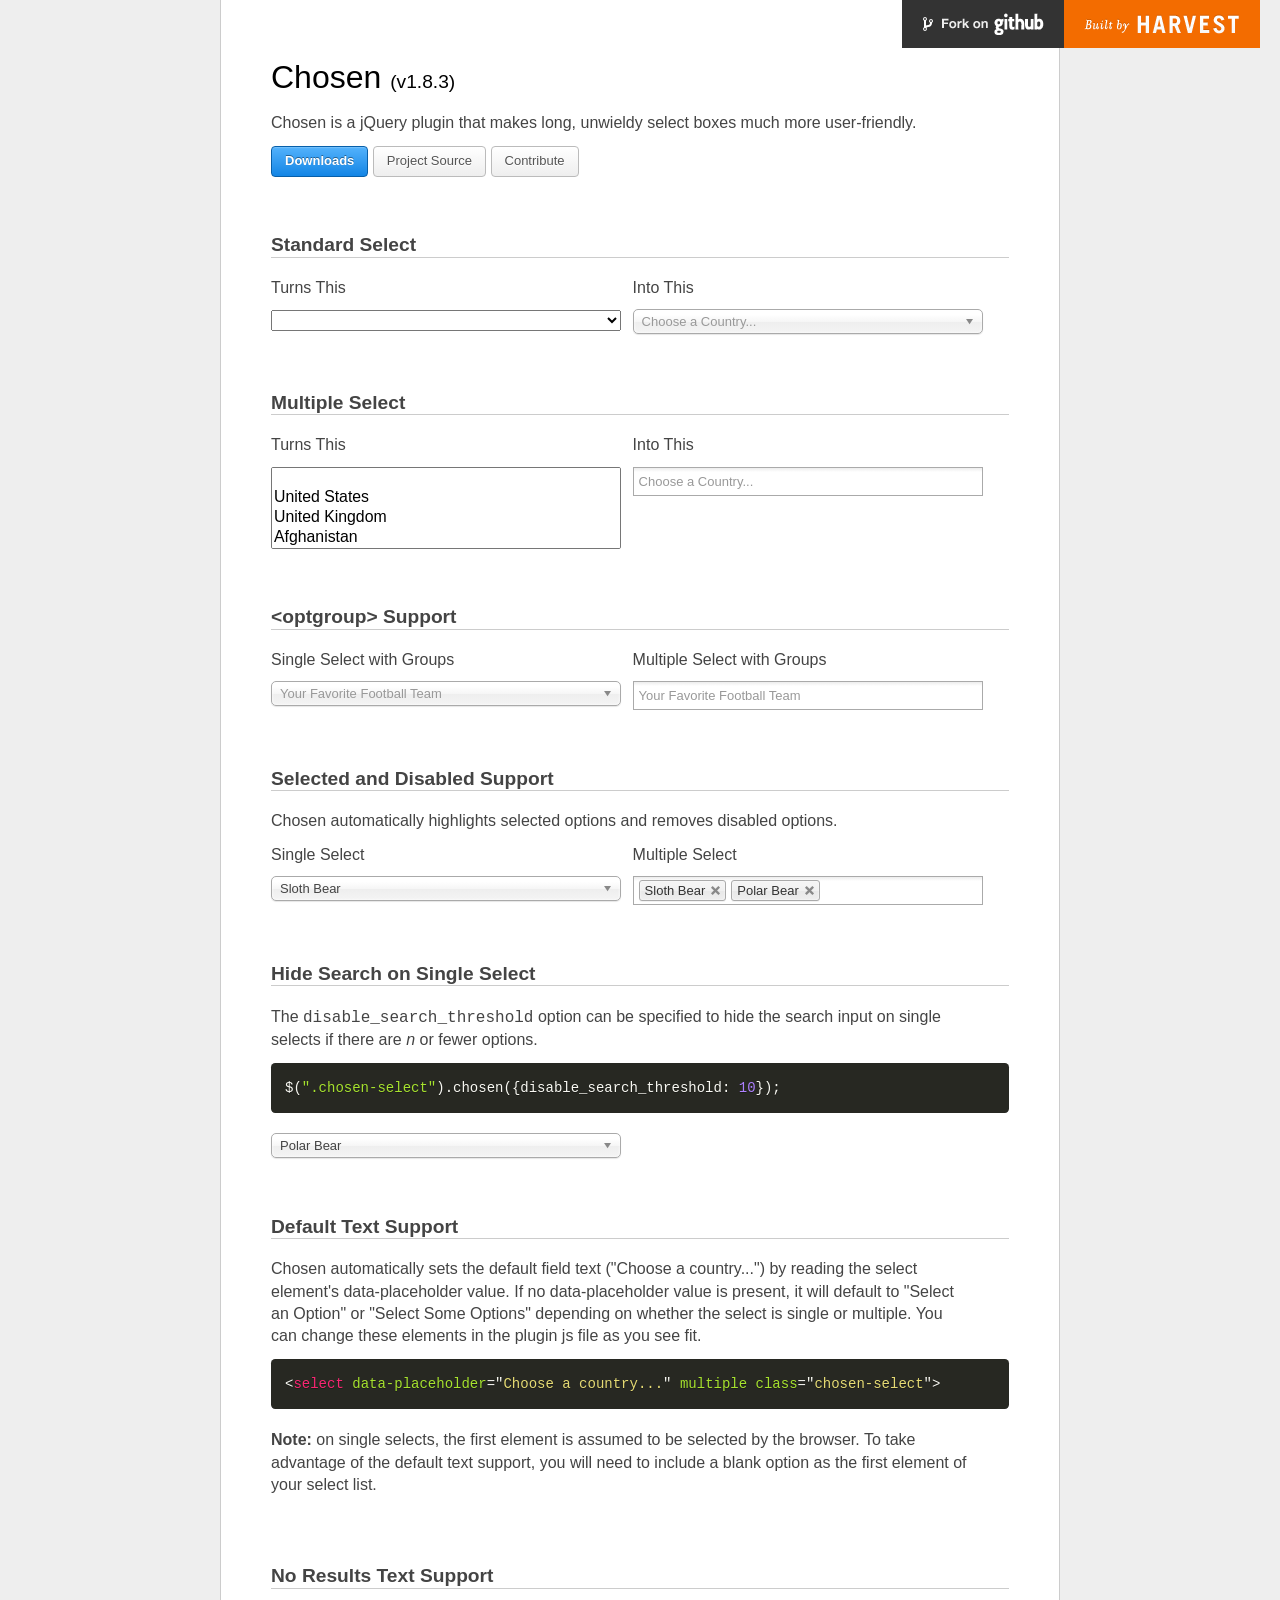
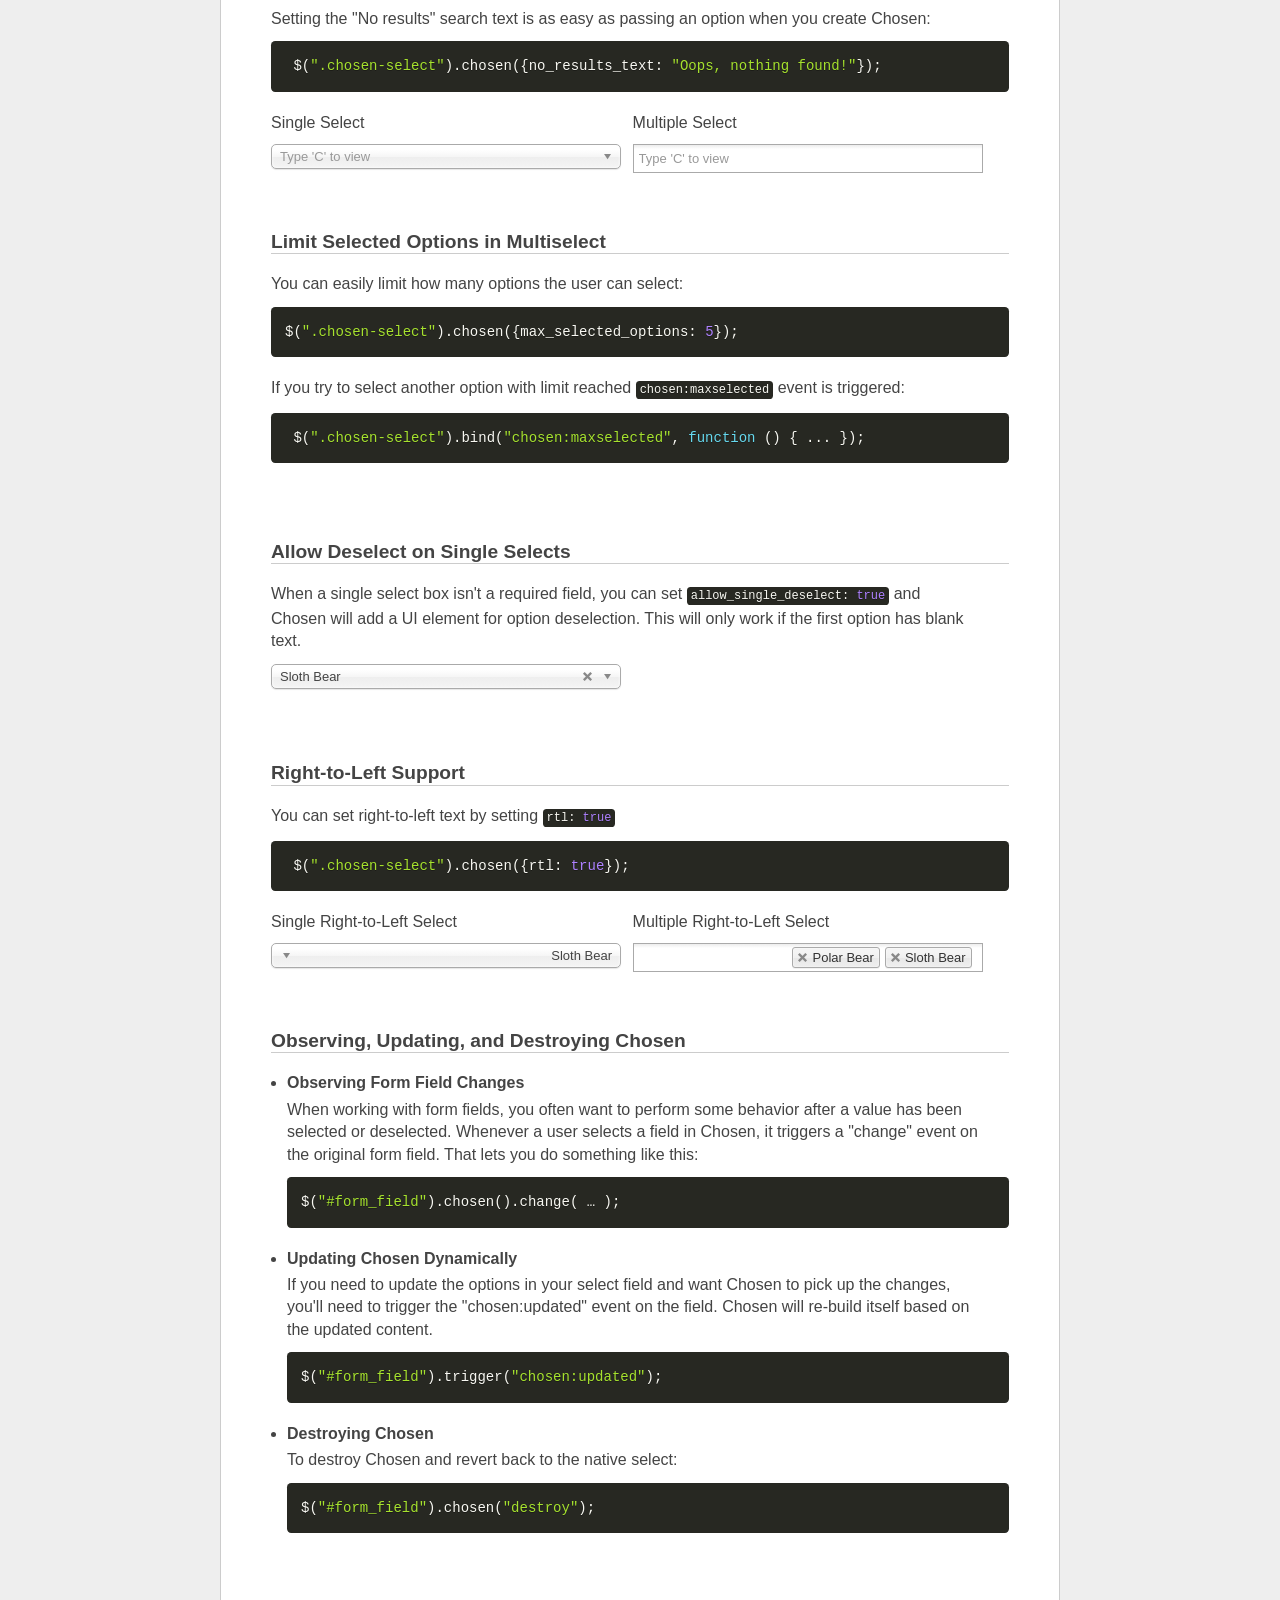
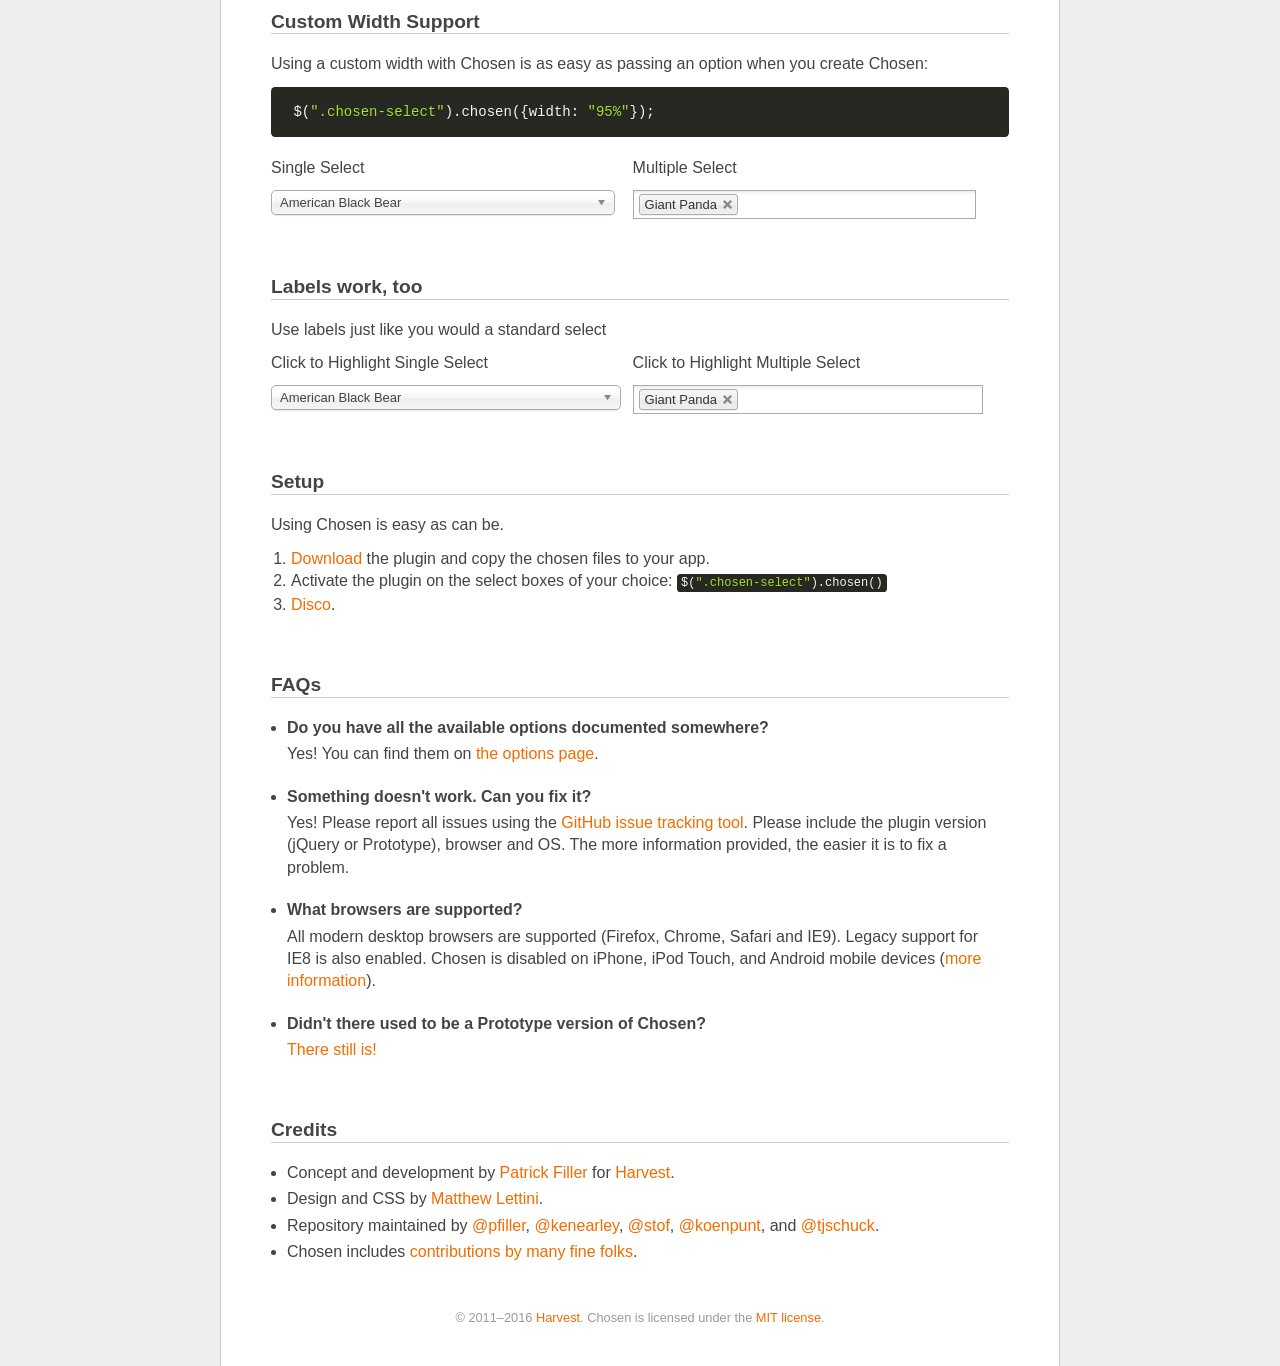
<file: chosen_v1.8.3/index.html>
<!doctype html>
<html lang="en">
<head>
  <meta charset="utf-8">
  <title>Chosen: A jQuery Plugin by Harvest to Tame Unwieldy Select Boxes</title>
  <link rel="stylesheet" href="docsupport/style.css">
  <link rel="stylesheet" href="docsupport/prism.css">
  <link rel="stylesheet" href="chosen.css">

  <meta http-equiv="Content-Security-Policy" content="default-src &apos;self&apos;; script-src &apos;self&apos; https://ajax.googleapis.com; style-src &apos;self&apos;; img-src &apos;self&apos; data:">

</head>
<body>
  <form>
    <div id="container">
      <div id="content">
        <header>
          <h1>Chosen <small>(<span id="latest-version">v1.8.3</span>)</small></h1>
        </header>
        <p>Chosen is a jQuery plugin that makes long, unwieldy select boxes much more user-friendly.</p>

        <p>
          <a class="button button-blue" href="https://github.com/harvesthq/chosen/releases">Downloads</a>
          <a class="button" href="https://github.com/harvesthq/chosen">Project Source</a>
          <a class="button" href="https://github.com/harvesthq/chosen/blob/master/contributing.md">Contribute</a>
        </p>

        <h2><a name="standard-select" class="anchor" href="#standard-select">Standard Select</a></h2>
      <div class="side-by-side clearfix">
        <div>
          <em>Turns This</em>
          <select data-placeholder="Choose a Country..." class="select" tabindex="1">
            <option value=""></option>
            <option value="United States">United States</option>
            <option value="United Kingdom">United Kingdom</option>
            <option value="Afghanistan">Afghanistan</option>
            <option value="Aland Islands">Aland Islands</option>
            <option value="Albania">Albania</option>
            <option value="Algeria">Algeria</option>
            <option value="American Samoa">American Samoa</option>
            <option value="Andorra">Andorra</option>
            <option value="Angola">Angola</option>
            <option value="Anguilla">Anguilla</option>
            <option value="Antarctica">Antarctica</option>
            <option value="Antigua and Barbuda">Antigua and Barbuda</option>
            <option value="Argentina">Argentina</option>
            <option value="Armenia">Armenia</option>
            <option value="Aruba">Aruba</option>
            <option value="Australia">Australia</option>
            <option value="Austria">Austria</option>
            <option value="Azerbaijan">Azerbaijan</option>
            <option value="Bahamas">Bahamas</option>
            <option value="Bahrain">Bahrain</option>
            <option value="Bangladesh">Bangladesh</option>
            <option value="Barbados">Barbados</option>
            <option value="Belarus">Belarus</option>
            <option value="Belgium">Belgium</option>
            <option value="Belize">Belize</option>
            <option value="Benin">Benin</option>
            <option value="Bermuda">Bermuda</option>
            <option value="Bhutan">Bhutan</option>
            <option value="Bolivia, Plurinational State of">Bolivia, Plurinational State of</option>
            <option value="Bonaire, Sint Eustatius and Saba">Bonaire, Sint Eustatius and Saba</option>
            <option value="Bosnia and Herzegovina">Bosnia and Herzegovina</option>
            <option value="Botswana">Botswana</option>
            <option value="Bouvet Island">Bouvet Island</option>
            <option value="Brazil">Brazil</option>
            <option value="British Indian Ocean Territory">British Indian Ocean Territory</option>
            <option value="Brunei Darussalam">Brunei Darussalam</option>
            <option value="Bulgaria">Bulgaria</option>
            <option value="Burkina Faso">Burkina Faso</option>
            <option value="Burundi">Burundi</option>
            <option value="Cambodia">Cambodia</option>
            <option value="Cameroon">Cameroon</option>
            <option value="Canada">Canada</option>
            <option value="Cape Verde">Cape Verde</option>
            <option value="Cayman Islands">Cayman Islands</option>
            <option value="Central African Republic">Central African Republic</option>
            <option value="Chad">Chad</option>
            <option value="Chile">Chile</option>
            <option value="China">China</option>
            <option value="Christmas Island">Christmas Island</option>
            <option value="Cocos (Keeling) Islands">Cocos (Keeling) Islands</option>
            <option value="Colombia">Colombia</option>
            <option value="Comoros">Comoros</option>
            <option value="Congo">Congo</option>
            <option value="Congo, The Democratic Republic of The">Congo, The Democratic Republic of The</option>
            <option value="Cook Islands">Cook Islands</option>
            <option value="Costa Rica">Costa Rica</option>
            <option value="Cote D&apos;ivoire">Cote D'ivoire</option>
            <option value="Croatia">Croatia</option>
            <option value="Cuba">Cuba</option>
            <option value="Curacao">Curacao</option>
            <option value="Cyprus">Cyprus</option>
            <option value="Czech Republic">Czech Republic</option>
            <option value="Denmark">Denmark</option>
            <option value="Djibouti">Djibouti</option>
            <option value="Dominica">Dominica</option>
            <option value="Dominican Republic">Dominican Republic</option>
            <option value="Ecuador">Ecuador</option>
            <option value="Egypt">Egypt</option>
            <option value="El Salvador">El Salvador</option>
            <option value="Equatorial Guinea">Equatorial Guinea</option>
            <option value="Eritrea">Eritrea</option>
            <option value="Estonia">Estonia</option>
            <option value="Ethiopia">Ethiopia</option>
            <option value="Falkland Islands (Malvinas)">Falkland Islands (Malvinas)</option>
            <option value="Faroe Islands">Faroe Islands</option>
            <option value="Fiji">Fiji</option>
            <option value="Finland">Finland</option>
            <option value="France">France</option>
            <option value="French Guiana">French Guiana</option>
            <option value="French Polynesia">French Polynesia</option>
            <option value="French Southern Territories">French Southern Territories</option>
            <option value="Gabon">Gabon</option>
            <option value="Gambia">Gambia</option>
            <option value="Georgia">Georgia</option>
            <option value="Germany">Germany</option>
            <option value="Ghana">Ghana</option>
            <option value="Gibraltar">Gibraltar</option>
            <option value="Greece">Greece</option>
            <option value="Greenland">Greenland</option>
            <option value="Grenada">Grenada</option>
            <option value="Guadeloupe">Guadeloupe</option>
            <option value="Guam">Guam</option>
            <option value="Guatemala">Guatemala</option>
            <option value="Guernsey">Guernsey</option>
            <option value="Guinea">Guinea</option>
            <option value="Guinea-bissau">Guinea-bissau</option>
            <option value="Guyana">Guyana</option>
            <option value="Haiti">Haiti</option>
            <option value="Heard Island and Mcdonald Islands">Heard Island and Mcdonald Islands</option>
            <option value="Holy See (Vatican City State)">Holy See (Vatican City State)</option>
            <option value="Honduras">Honduras</option>
            <option value="Hong Kong">Hong Kong</option>
            <option value="Hungary">Hungary</option>
            <option value="Iceland">Iceland</option>
            <option value="India">India</option>
            <option value="Indonesia">Indonesia</option>
            <option value="Iran, Islamic Republic of">Iran, Islamic Republic of</option>
            <option value="Iraq">Iraq</option>
            <option value="Ireland">Ireland</option>
            <option value="Isle of Man">Isle of Man</option>
            <option value="Israel">Israel</option>
            <option value="Italy">Italy</option>
            <option value="Jamaica">Jamaica</option>
            <option value="Japan">Japan</option>
            <option value="Jersey">Jersey</option>
            <option value="Jordan">Jordan</option>
            <option value="Kazakhstan">Kazakhstan</option>
            <option value="Kenya">Kenya</option>
            <option value="Kiribati">Kiribati</option>
            <option value="Korea, Democratic People&apos;s Republic of">Korea, Democratic People's Republic of</option>
            <option value="Korea, Republic of">Korea, Republic of</option>
            <option value="Kuwait">Kuwait</option>
            <option value="Kyrgyzstan">Kyrgyzstan</option>
            <option value="Lao People&apos;s Democratic Republic">Lao People's Democratic Republic</option>
            <option value="Latvia">Latvia</option>
            <option value="Lebanon">Lebanon</option>
            <option value="Lesotho">Lesotho</option>
            <option value="Liberia">Liberia</option>
            <option value="Libya">Libya</option>
            <option value="Liechtenstein">Liechtenstein</option>
            <option value="Lithuania">Lithuania</option>
            <option value="Luxembourg">Luxembourg</option>
            <option value="Macao">Macao</option>
            <option value="Macedonia, The Former Yugoslav Republic of">Macedonia, The Former Yugoslav Republic of</option>
            <option value="Madagascar">Madagascar</option>
            <option value="Malawi">Malawi</option>
            <option value="Malaysia">Malaysia</option>
            <option value="Maldives">Maldives</option>
            <option value="Mali">Mali</option>
            <option value="Malta">Malta</option>
            <option value="Marshall Islands">Marshall Islands</option>
            <option value="Martinique">Martinique</option>
            <option value="Mauritania">Mauritania</option>
            <option value="Mauritius">Mauritius</option>
            <option value="Mayotte">Mayotte</option>
            <option value="Mexico">Mexico</option>
            <option value="Micronesia, Federated States of">Micronesia, Federated States of</option>
            <option value="Moldova, Republic of">Moldova, Republic of</option>
            <option value="Monaco">Monaco</option>
            <option value="Mongolia">Mongolia</option>
            <option value="Montenegro">Montenegro</option>
            <option value="Montserrat">Montserrat</option>
            <option value="Morocco">Morocco</option>
            <option value="Mozambique">Mozambique</option>
            <option value="Myanmar">Myanmar</option>
            <option value="Namibia">Namibia</option>
            <option value="Nauru">Nauru</option>
            <option value="Nepal">Nepal</option>
            <option value="Netherlands">Netherlands</option>
            <option value="New Caledonia">New Caledonia</option>
            <option value="New Zealand">New Zealand</option>
            <option value="Nicaragua">Nicaragua</option>
            <option value="Niger">Niger</option>
            <option value="Nigeria">Nigeria</option>
            <option value="Niue">Niue</option>
            <option value="Norfolk Island">Norfolk Island</option>
            <option value="Northern Mariana Islands">Northern Mariana Islands</option>
            <option value="Norway">Norway</option>
            <option value="Oman">Oman</option>
            <option value="Pakistan">Pakistan</option>
            <option value="Palau">Palau</option>
            <option value="Palestinian Territory, Occupied">Palestinian Territory, Occupied</option>
            <option value="Panama">Panama</option>
            <option value="Papua New Guinea">Papua New Guinea</option>
            <option value="Paraguay">Paraguay</option>
            <option value="Peru">Peru</option>
            <option value="Philippines">Philippines</option>
            <option value="Pitcairn">Pitcairn</option>
            <option value="Poland">Poland</option>
            <option value="Portugal">Portugal</option>
            <option value="Puerto Rico">Puerto Rico</option>
            <option value="Qatar">Qatar</option>
            <option value="Reunion">Reunion</option>
            <option value="Romania">Romania</option>
            <option value="Russian Federation">Russian Federation</option>
            <option value="Rwanda">Rwanda</option>
            <option value="Saint Barthelemy">Saint Barthelemy</option>
            <option value="Saint Helena, Ascension and Tristan da Cunha">Saint Helena, Ascension and Tristan da Cunha</option>
            <option value="Saint Kitts and Nevis">Saint Kitts and Nevis</option>
            <option value="Saint Lucia">Saint Lucia</option>
            <option value="Saint Martin (French part)">Saint Martin (French part)</option>
            <option value="Saint Pierre and Miquelon">Saint Pierre and Miquelon</option>
            <option value="Saint Vincent and The Grenadines">Saint Vincent and The Grenadines</option>
            <option value="Samoa">Samoa</option>
            <option value="San Marino">San Marino</option>
            <option value="Sao Tome and Principe">Sao Tome and Principe</option>
            <option value="Saudi Arabia">Saudi Arabia</option>
            <option value="Senegal">Senegal</option>
            <option value="Serbia">Serbia</option>
            <option value="Seychelles">Seychelles</option>
            <option value="Sierra Leone">Sierra Leone</option>
            <option value="Singapore">Singapore</option>
            <option value="Sint Maarten (Dutch part)">Sint Maarten (Dutch part)</option>
            <option value="Slovakia">Slovakia</option>
            <option value="Slovenia">Slovenia</option>
            <option value="Solomon Islands">Solomon Islands</option>
            <option value="Somalia">Somalia</option>
            <option value="South Africa">South Africa</option>
            <option value="South Georgia and The South Sandwich Islands">South Georgia and The South Sandwich Islands</option>
            <option value="South Sudan">South Sudan</option>
            <option value="Spain">Spain</option>
            <option value="Sri Lanka">Sri Lanka</option>
            <option value="Sudan">Sudan</option>
            <option value="Suriname">Suriname</option>
            <option value="Svalbard and Jan Mayen">Svalbard and Jan Mayen</option>
            <option value="Swaziland">Swaziland</option>
            <option value="Sweden">Sweden</option>
            <option value="Switzerland">Switzerland</option>
            <option value="Syrian Arab Republic">Syrian Arab Republic</option>
            <option value="Taiwan, Province of China">Taiwan, Province of China</option>
            <option value="Tajikistan">Tajikistan</option>
            <option value="Tanzania, United Republic of">Tanzania, United Republic of</option>
            <option value="Thailand">Thailand</option>
            <option value="Timor-leste">Timor-leste</option>
            <option value="Togo">Togo</option>
            <option value="Tokelau">Tokelau</option>
            <option value="Tonga">Tonga</option>
            <option value="Trinidad and Tobago">Trinidad and Tobago</option>
            <option value="Tunisia">Tunisia</option>
            <option value="Turkey">Turkey</option>
            <option value="Turkmenistan">Turkmenistan</option>
            <option value="Turks and Caicos Islands">Turks and Caicos Islands</option>
            <option value="Tuvalu">Tuvalu</option>
            <option value="Uganda">Uganda</option>
            <option value="Ukraine">Ukraine</option>
            <option value="United Arab Emirates">United Arab Emirates</option>
            <option value="United Kingdom">United Kingdom</option>
            <option value="United States">United States</option>
            <option value="United States Minor Outlying Islands">United States Minor Outlying Islands</option>
            <option value="Uruguay">Uruguay</option>
            <option value="Uzbekistan">Uzbekistan</option>
            <option value="Vanuatu">Vanuatu</option>
            <option value="Venezuela, Bolivarian Republic of">Venezuela, Bolivarian Republic of</option>
            <option value="Viet Nam">Viet Nam</option>
            <option value="Virgin Islands, British">Virgin Islands, British</option>
            <option value="Virgin Islands, U.S.">Virgin Islands, U.S.</option>
            <option value="Wallis and Futuna">Wallis and Futuna</option>
            <option value="Western Sahara">Western Sahara</option>
            <option value="Yemen">Yemen</option>
            <option value="Zambia">Zambia</option>
            <option value="Zimbabwe">Zimbabwe</option>
          </select>
        </div>
        <div>
          <em>Into This</em>
          <select data-placeholder="Choose a Country..." class="chosen-select" tabindex="2">
            <option value=""></option>
            <option value="United States">United States</option>
            <option value="United Kingdom">United Kingdom</option>
            <option value="Afghanistan">Afghanistan</option>
            <option value="Aland Islands">Aland Islands</option>
            <option value="Albania">Albania</option>
            <option value="Algeria">Algeria</option>
            <option value="American Samoa">American Samoa</option>
            <option value="Andorra">Andorra</option>
            <option value="Angola">Angola</option>
            <option value="Anguilla">Anguilla</option>
            <option value="Antarctica">Antarctica</option>
            <option value="Antigua and Barbuda">Antigua and Barbuda</option>
            <option value="Argentina">Argentina</option>
            <option value="Armenia">Armenia</option>
            <option value="Aruba">Aruba</option>
            <option value="Australia">Australia</option>
            <option value="Austria">Austria</option>
            <option value="Azerbaijan">Azerbaijan</option>
            <option value="Bahamas">Bahamas</option>
            <option value="Bahrain">Bahrain</option>
            <option value="Bangladesh">Bangladesh</option>
            <option value="Barbados">Barbados</option>
            <option value="Belarus">Belarus</option>
            <option value="Belgium">Belgium</option>
            <option value="Belize">Belize</option>
            <option value="Benin">Benin</option>
            <option value="Bermuda">Bermuda</option>
            <option value="Bhutan">Bhutan</option>
            <option value="Bolivia, Plurinational State of">Bolivia, Plurinational State of</option>
            <option value="Bonaire, Sint Eustatius and Saba">Bonaire, Sint Eustatius and Saba</option>
            <option value="Bosnia and Herzegovina">Bosnia and Herzegovina</option>
            <option value="Botswana">Botswana</option>
            <option value="Bouvet Island">Bouvet Island</option>
            <option value="Brazil">Brazil</option>
            <option value="British Indian Ocean Territory">British Indian Ocean Territory</option>
            <option value="Brunei Darussalam">Brunei Darussalam</option>
            <option value="Bulgaria">Bulgaria</option>
            <option value="Burkina Faso">Burkina Faso</option>
            <option value="Burundi">Burundi</option>
            <option value="Cambodia">Cambodia</option>
            <option value="Cameroon">Cameroon</option>
            <option value="Canada">Canada</option>
            <option value="Cape Verde">Cape Verde</option>
            <option value="Cayman Islands">Cayman Islands</option>
            <option value="Central African Republic">Central African Republic</option>
            <option value="Chad">Chad</option>
            <option value="Chile">Chile</option>
            <option value="China">China</option>
            <option value="Christmas Island">Christmas Island</option>
            <option value="Cocos (Keeling) Islands">Cocos (Keeling) Islands</option>
            <option value="Colombia">Colombia</option>
            <option value="Comoros">Comoros</option>
            <option value="Congo">Congo</option>
            <option value="Congo, The Democratic Republic of The">Congo, The Democratic Republic of The</option>
            <option value="Cook Islands">Cook Islands</option>
            <option value="Costa Rica">Costa Rica</option>
            <option value="Cote D&apos;ivoire">Cote D'ivoire</option>
            <option value="Croatia">Croatia</option>
            <option value="Cuba">Cuba</option>
            <option value="Curacao">Curacao</option>
            <option value="Cyprus">Cyprus</option>
            <option value="Czech Republic">Czech Republic</option>
            <option value="Denmark">Denmark</option>
            <option value="Djibouti">Djibouti</option>
            <option value="Dominica">Dominica</option>
            <option value="Dominican Republic">Dominican Republic</option>
            <option value="Ecuador">Ecuador</option>
            <option value="Egypt">Egypt</option>
            <option value="El Salvador">El Salvador</option>
            <option value="Equatorial Guinea">Equatorial Guinea</option>
            <option value="Eritrea">Eritrea</option>
            <option value="Estonia">Estonia</option>
            <option value="Ethiopia">Ethiopia</option>
            <option value="Falkland Islands (Malvinas)">Falkland Islands (Malvinas)</option>
            <option value="Faroe Islands">Faroe Islands</option>
            <option value="Fiji">Fiji</option>
            <option value="Finland">Finland</option>
            <option value="France">France</option>
            <option value="French Guiana">French Guiana</option>
            <option value="French Polynesia">French Polynesia</option>
            <option value="French Southern Territories">French Southern Territories</option>
            <option value="Gabon">Gabon</option>
            <option value="Gambia">Gambia</option>
            <option value="Georgia">Georgia</option>
            <option value="Germany">Germany</option>
            <option value="Ghana">Ghana</option>
            <option value="Gibraltar">Gibraltar</option>
            <option value="Greece">Greece</option>
            <option value="Greenland">Greenland</option>
            <option value="Grenada">Grenada</option>
            <option value="Guadeloupe">Guadeloupe</option>
            <option value="Guam">Guam</option>
            <option value="Guatemala">Guatemala</option>
            <option value="Guernsey">Guernsey</option>
            <option value="Guinea">Guinea</option>
            <option value="Guinea-bissau">Guinea-bissau</option>
            <option value="Guyana">Guyana</option>
            <option value="Haiti">Haiti</option>
            <option value="Heard Island and Mcdonald Islands">Heard Island and Mcdonald Islands</option>
            <option value="Holy See (Vatican City State)">Holy See (Vatican City State)</option>
            <option value="Honduras">Honduras</option>
            <option value="Hong Kong">Hong Kong</option>
            <option value="Hungary">Hungary</option>
            <option value="Iceland">Iceland</option>
            <option value="India">India</option>
            <option value="Indonesia">Indonesia</option>
            <option value="Iran, Islamic Republic of">Iran, Islamic Republic of</option>
            <option value="Iraq">Iraq</option>
            <option value="Ireland">Ireland</option>
            <option value="Isle of Man">Isle of Man</option>
            <option value="Israel">Israel</option>
            <option value="Italy">Italy</option>
            <option value="Jamaica">Jamaica</option>
            <option value="Japan">Japan</option>
            <option value="Jersey">Jersey</option>
            <option value="Jordan">Jordan</option>
            <option value="Kazakhstan">Kazakhstan</option>
            <option value="Kenya">Kenya</option>
            <option value="Kiribati">Kiribati</option>
            <option value="Korea, Democratic People&apos;s Republic of">Korea, Democratic People's Republic of</option>
            <option value="Korea, Republic of">Korea, Republic of</option>
            <option value="Kuwait">Kuwait</option>
            <option value="Kyrgyzstan">Kyrgyzstan</option>
            <option value="Lao People&apos;s Democratic Republic">Lao People's Democratic Republic</option>
            <option value="Latvia">Latvia</option>
            <option value="Lebanon">Lebanon</option>
            <option value="Lesotho">Lesotho</option>
            <option value="Liberia">Liberia</option>
            <option value="Libya">Libya</option>
            <option value="Liechtenstein">Liechtenstein</option>
            <option value="Lithuania">Lithuania</option>
            <option value="Luxembourg">Luxembourg</option>
            <option value="Macao">Macao</option>
            <option value="Macedonia, The Former Yugoslav Republic of">Macedonia, The Former Yugoslav Republic of</option>
            <option value="Madagascar">Madagascar</option>
            <option value="Malawi">Malawi</option>
            <option value="Malaysia">Malaysia</option>
            <option value="Maldives">Maldives</option>
            <option value="Mali">Mali</option>
            <option value="Malta">Malta</option>
            <option value="Marshall Islands">Marshall Islands</option>
            <option value="Martinique">Martinique</option>
            <option value="Mauritania">Mauritania</option>
            <option value="Mauritius">Mauritius</option>
            <option value="Mayotte">Mayotte</option>
            <option value="Mexico">Mexico</option>
            <option value="Micronesia, Federated States of">Micronesia, Federated States of</option>
            <option value="Moldova, Republic of">Moldova, Republic of</option>
            <option value="Monaco">Monaco</option>
            <option value="Mongolia">Mongolia</option>
            <option value="Montenegro">Montenegro</option>
            <option value="Montserrat">Montserrat</option>
            <option value="Morocco">Morocco</option>
            <option value="Mozambique">Mozambique</option>
            <option value="Myanmar">Myanmar</option>
            <option value="Namibia">Namibia</option>
            <option value="Nauru">Nauru</option>
            <option value="Nepal">Nepal</option>
            <option value="Netherlands">Netherlands</option>
            <option value="New Caledonia">New Caledonia</option>
            <option value="New Zealand">New Zealand</option>
            <option value="Nicaragua">Nicaragua</option>
            <option value="Niger">Niger</option>
            <option value="Nigeria">Nigeria</option>
            <option value="Niue">Niue</option>
            <option value="Norfolk Island">Norfolk Island</option>
            <option value="Northern Mariana Islands">Northern Mariana Islands</option>
            <option value="Norway">Norway</option>
            <option value="Oman">Oman</option>
            <option value="Pakistan">Pakistan</option>
            <option value="Palau">Palau</option>
            <option value="Palestinian Territory, Occupied">Palestinian Territory, Occupied</option>
            <option value="Panama">Panama</option>
            <option value="Papua New Guinea">Papua New Guinea</option>
            <option value="Paraguay">Paraguay</option>
            <option value="Peru">Peru</option>
            <option value="Philippines">Philippines</option>
            <option value="Pitcairn">Pitcairn</option>
            <option value="Poland">Poland</option>
            <option value="Portugal">Portugal</option>
            <option value="Puerto Rico">Puerto Rico</option>
            <option value="Qatar">Qatar</option>
            <option value="Reunion">Reunion</option>
            <option value="Romania">Romania</option>
            <option value="Russian Federation">Russian Federation</option>
            <option value="Rwanda">Rwanda</option>
            <option value="Saint Barthelemy">Saint Barthelemy</option>
            <option value="Saint Helena, Ascension and Tristan da Cunha">Saint Helena, Ascension and Tristan da Cunha</option>
            <option value="Saint Kitts and Nevis">Saint Kitts and Nevis</option>
            <option value="Saint Lucia">Saint Lucia</option>
            <option value="Saint Martin (French part)">Saint Martin (French part)</option>
            <option value="Saint Pierre and Miquelon">Saint Pierre and Miquelon</option>
            <option value="Saint Vincent and The Grenadines">Saint Vincent and The Grenadines</option>
            <option value="Samoa">Samoa</option>
            <option value="San Marino">San Marino</option>
            <option value="Sao Tome and Principe">Sao Tome and Principe</option>
            <option value="Saudi Arabia">Saudi Arabia</option>
            <option value="Senegal">Senegal</option>
            <option value="Serbia">Serbia</option>
            <option value="Seychelles">Seychelles</option>
            <option value="Sierra Leone">Sierra Leone</option>
            <option value="Singapore">Singapore</option>
            <option value="Sint Maarten (Dutch part)">Sint Maarten (Dutch part)</option>
            <option value="Slovakia">Slovakia</option>
            <option value="Slovenia">Slovenia</option>
            <option value="Solomon Islands">Solomon Islands</option>
            <option value="Somalia">Somalia</option>
            <option value="South Africa">South Africa</option>
            <option value="South Georgia and The South Sandwich Islands">South Georgia and The South Sandwich Islands</option>
            <option value="South Sudan">South Sudan</option>
            <option value="Spain">Spain</option>
            <option value="Sri Lanka">Sri Lanka</option>
            <option value="Sudan">Sudan</option>
            <option value="Suriname">Suriname</option>
            <option value="Svalbard and Jan Mayen">Svalbard and Jan Mayen</option>
            <option value="Swaziland">Swaziland</option>
            <option value="Sweden">Sweden</option>
            <option value="Switzerland">Switzerland</option>
            <option value="Syrian Arab Republic">Syrian Arab Republic</option>
            <option value="Taiwan, Province of China">Taiwan, Province of China</option>
            <option value="Tajikistan">Tajikistan</option>
            <option value="Tanzania, United Republic of">Tanzania, United Republic of</option>
            <option value="Thailand">Thailand</option>
            <option value="Timor-leste">Timor-leste</option>
            <option value="Togo">Togo</option>
            <option value="Tokelau">Tokelau</option>
            <option value="Tonga">Tonga</option>
            <option value="Trinidad and Tobago">Trinidad and Tobago</option>
            <option value="Tunisia">Tunisia</option>
            <option value="Turkey">Turkey</option>
            <option value="Turkmenistan">Turkmenistan</option>
            <option value="Turks and Caicos Islands">Turks and Caicos Islands</option>
            <option value="Tuvalu">Tuvalu</option>
            <option value="Uganda">Uganda</option>
            <option value="Ukraine">Ukraine</option>
            <option value="United Arab Emirates">United Arab Emirates</option>
            <option value="United Kingdom">United Kingdom</option>
            <option value="United States">United States</option>
            <option value="United States Minor Outlying Islands">United States Minor Outlying Islands</option>
            <option value="Uruguay">Uruguay</option>
            <option value="Uzbekistan">Uzbekistan</option>
            <option value="Vanuatu">Vanuatu</option>
            <option value="Venezuela, Bolivarian Republic of">Venezuela, Bolivarian Republic of</option>
            <option value="Viet Nam">Viet Nam</option>
            <option value="Virgin Islands, British">Virgin Islands, British</option>
            <option value="Virgin Islands, U.S.">Virgin Islands, U.S.</option>
            <option value="Wallis and Futuna">Wallis and Futuna</option>
            <option value="Western Sahara">Western Sahara</option>
            <option value="Yemen">Yemen</option>
            <option value="Zambia">Zambia</option>
            <option value="Zimbabwe">Zimbabwe</option>
          </select>
        </div>
      </div>

      <h2><a name="multiple-select" class="anchor" href="#multiple-select">Multiple Select</a></h2>
      <div class="side-by-side clearfix">
        <div>
          <em>Turns This</em>
          <select data-placeholder="Choose a Country..." class="select" multiple tabindex="3">
            <option value=""></option>
            <option value="United States">United States</option>
            <option value="United Kingdom">United Kingdom</option>
            <option value="Afghanistan">Afghanistan</option>
            <option value="Aland Islands">Aland Islands</option>
            <option value="Albania">Albania</option>
            <option value="Algeria">Algeria</option>
            <option value="American Samoa">American Samoa</option>
            <option value="Andorra">Andorra</option>
            <option value="Angola">Angola</option>
            <option value="Anguilla">Anguilla</option>
            <option value="Antarctica">Antarctica</option>
            <option value="Antigua and Barbuda">Antigua and Barbuda</option>
            <option value="Argentina">Argentina</option>
            <option value="Armenia">Armenia</option>
            <option value="Aruba">Aruba</option>
            <option value="Australia">Australia</option>
            <option value="Austria">Austria</option>
            <option value="Azerbaijan">Azerbaijan</option>
            <option value="Bahamas">Bahamas</option>
            <option value="Bahrain">Bahrain</option>
            <option value="Bangladesh">Bangladesh</option>
            <option value="Barbados">Barbados</option>
            <option value="Belarus">Belarus</option>
            <option value="Belgium">Belgium</option>
            <option value="Belize">Belize</option>
            <option value="Benin">Benin</option>
            <option value="Bermuda">Bermuda</option>
            <option value="Bhutan">Bhutan</option>
            <option value="Bolivia, Plurinational State of">Bolivia, Plurinational State of</option>
            <option value="Bonaire, Sint Eustatius and Saba">Bonaire, Sint Eustatius and Saba</option>
            <option value="Bosnia and Herzegovina">Bosnia and Herzegovina</option>
            <option value="Botswana">Botswana</option>
            <option value="Bouvet Island">Bouvet Island</option>
            <option value="Brazil">Brazil</option>
            <option value="British Indian Ocean Territory">British Indian Ocean Territory</option>
            <option value="Brunei Darussalam">Brunei Darussalam</option>
            <option value="Bulgaria">Bulgaria</option>
            <option value="Burkina Faso">Burkina Faso</option>
            <option value="Burundi">Burundi</option>
            <option value="Cambodia">Cambodia</option>
            <option value="Cameroon">Cameroon</option>
            <option value="Canada">Canada</option>
            <option value="Cape Verde">Cape Verde</option>
            <option value="Cayman Islands">Cayman Islands</option>
            <option value="Central African Republic">Central African Republic</option>
            <option value="Chad">Chad</option>
            <option value="Chile">Chile</option>
            <option value="China">China</option>
            <option value="Christmas Island">Christmas Island</option>
            <option value="Cocos (Keeling) Islands">Cocos (Keeling) Islands</option>
            <option value="Colombia">Colombia</option>
            <option value="Comoros">Comoros</option>
            <option value="Congo">Congo</option>
            <option value="Congo, The Democratic Republic of The">Congo, The Democratic Republic of The</option>
            <option value="Cook Islands">Cook Islands</option>
            <option value="Costa Rica">Costa Rica</option>
            <option value="Cote D&apos;ivoire">Cote D'ivoire</option>
            <option value="Croatia">Croatia</option>
            <option value="Cuba">Cuba</option>
            <option value="Curacao">Curacao</option>
            <option value="Cyprus">Cyprus</option>
            <option value="Czech Republic">Czech Republic</option>
            <option value="Denmark">Denmark</option>
            <option value="Djibouti">Djibouti</option>
            <option value="Dominica">Dominica</option>
            <option value="Dominican Republic">Dominican Republic</option>
            <option value="Ecuador">Ecuador</option>
            <option value="Egypt">Egypt</option>
            <option value="El Salvador">El Salvador</option>
            <option value="Equatorial Guinea">Equatorial Guinea</option>
            <option value="Eritrea">Eritrea</option>
            <option value="Estonia">Estonia</option>
            <option value="Ethiopia">Ethiopia</option>
            <option value="Falkland Islands (Malvinas)">Falkland Islands (Malvinas)</option>
            <option value="Faroe Islands">Faroe Islands</option>
            <option value="Fiji">Fiji</option>
            <option value="Finland">Finland</option>
            <option value="France">France</option>
            <option value="French Guiana">French Guiana</option>
            <option value="French Polynesia">French Polynesia</option>
            <option value="French Southern Territories">French Southern Territories</option>
            <option value="Gabon">Gabon</option>
            <option value="Gambia">Gambia</option>
            <option value="Georgia">Georgia</option>
            <option value="Germany">Germany</option>
            <option value="Ghana">Ghana</option>
            <option value="Gibraltar">Gibraltar</option>
            <option value="Greece">Greece</option>
            <option value="Greenland">Greenland</option>
            <option value="Grenada">Grenada</option>
            <option value="Guadeloupe">Guadeloupe</option>
            <option value="Guam">Guam</option>
            <option value="Guatemala">Guatemala</option>
            <option value="Guernsey">Guernsey</option>
            <option value="Guinea">Guinea</option>
            <option value="Guinea-bissau">Guinea-bissau</option>
            <option value="Guyana">Guyana</option>
            <option value="Haiti">Haiti</option>
            <option value="Heard Island and Mcdonald Islands">Heard Island and Mcdonald Islands</option>
            <option value="Holy See (Vatican City State)">Holy See (Vatican City State)</option>
            <option value="Honduras">Honduras</option>
            <option value="Hong Kong">Hong Kong</option>
            <option value="Hungary">Hungary</option>
            <option value="Iceland">Iceland</option>
            <option value="India">India</option>
            <option value="Indonesia">Indonesia</option>
            <option value="Iran, Islamic Republic of">Iran, Islamic Republic of</option>
            <option value="Iraq">Iraq</option>
            <option value="Ireland">Ireland</option>
            <option value="Isle of Man">Isle of Man</option>
            <option value="Israel">Israel</option>
            <option value="Italy">Italy</option>
            <option value="Jamaica">Jamaica</option>
            <option value="Japan">Japan</option>
            <option value="Jersey">Jersey</option>
            <option value="Jordan">Jordan</option>
            <option value="Kazakhstan">Kazakhstan</option>
            <option value="Kenya">Kenya</option>
            <option value="Kiribati">Kiribati</option>
            <option value="Korea, Democratic People&apos;s Republic of">Korea, Democratic People's Republic of</option>
            <option value="Korea, Republic of">Korea, Republic of</option>
            <option value="Kuwait">Kuwait</option>
            <option value="Kyrgyzstan">Kyrgyzstan</option>
            <option value="Lao People&apos;s Democratic Republic">Lao People's Democratic Republic</option>
            <option value="Latvia">Latvia</option>
            <option value="Lebanon">Lebanon</option>
            <option value="Lesotho">Lesotho</option>
            <option value="Liberia">Liberia</option>
            <option value="Libya">Libya</option>
            <option value="Liechtenstein">Liechtenstein</option>
            <option value="Lithuania">Lithuania</option>
            <option value="Luxembourg">Luxembourg</option>
            <option value="Macao">Macao</option>
            <option value="Macedonia, The Former Yugoslav Republic of">Macedonia, The Former Yugoslav Republic of</option>
            <option value="Madagascar">Madagascar</option>
            <option value="Malawi">Malawi</option>
            <option value="Malaysia">Malaysia</option>
            <option value="Maldives">Maldives</option>
            <option value="Mali">Mali</option>
            <option value="Malta">Malta</option>
            <option value="Marshall Islands">Marshall Islands</option>
            <option value="Martinique">Martinique</option>
            <option value="Mauritania">Mauritania</option>
            <option value="Mauritius">Mauritius</option>
            <option value="Mayotte">Mayotte</option>
            <option value="Mexico">Mexico</option>
            <option value="Micronesia, Federated States of">Micronesia, Federated States of</option>
            <option value="Moldova, Republic of">Moldova, Republic of</option>
            <option value="Monaco">Monaco</option>
            <option value="Mongolia">Mongolia</option>
            <option value="Montenegro">Montenegro</option>
            <option value="Montserrat">Montserrat</option>
            <option value="Morocco">Morocco</option>
            <option value="Mozambique">Mozambique</option>
            <option value="Myanmar">Myanmar</option>
            <option value="Namibia">Namibia</option>
            <option value="Nauru">Nauru</option>
            <option value="Nepal">Nepal</option>
            <option value="Netherlands">Netherlands</option>
            <option value="New Caledonia">New Caledonia</option>
            <option value="New Zealand">New Zealand</option>
            <option value="Nicaragua">Nicaragua</option>
            <option value="Niger">Niger</option>
            <option value="Nigeria">Nigeria</option>
            <option value="Niue">Niue</option>
            <option value="Norfolk Island">Norfolk Island</option>
            <option value="Northern Mariana Islands">Northern Mariana Islands</option>
            <option value="Norway">Norway</option>
            <option value="Oman">Oman</option>
            <option value="Pakistan">Pakistan</option>
            <option value="Palau">Palau</option>
            <option value="Palestinian Territory, Occupied">Palestinian Territory, Occupied</option>
            <option value="Panama">Panama</option>
            <option value="Papua New Guinea">Papua New Guinea</option>
            <option value="Paraguay">Paraguay</option>
            <option value="Peru">Peru</option>
            <option value="Philippines">Philippines</option>
            <option value="Pitcairn">Pitcairn</option>
            <option value="Poland">Poland</option>
            <option value="Portugal">Portugal</option>
            <option value="Puerto Rico">Puerto Rico</option>
            <option value="Qatar">Qatar</option>
            <option value="Reunion">Reunion</option>
            <option value="Romania">Romania</option>
            <option value="Russian Federation">Russian Federation</option>
            <option value="Rwanda">Rwanda</option>
            <option value="Saint Barthelemy">Saint Barthelemy</option>
            <option value="Saint Helena, Ascension and Tristan da Cunha">Saint Helena, Ascension and Tristan da Cunha</option>
            <option value="Saint Kitts and Nevis">Saint Kitts and Nevis</option>
            <option value="Saint Lucia">Saint Lucia</option>
            <option value="Saint Martin (French part)">Saint Martin (French part)</option>
            <option value="Saint Pierre and Miquelon">Saint Pierre and Miquelon</option>
            <option value="Saint Vincent and The Grenadines">Saint Vincent and The Grenadines</option>
            <option value="Samoa">Samoa</option>
            <option value="San Marino">San Marino</option>
            <option value="Sao Tome and Principe">Sao Tome and Principe</option>
            <option value="Saudi Arabia">Saudi Arabia</option>
            <option value="Senegal">Senegal</option>
            <option value="Serbia">Serbia</option>
            <option value="Seychelles">Seychelles</option>
            <option value="Sierra Leone">Sierra Leone</option>
            <option value="Singapore">Singapore</option>
            <option value="Sint Maarten (Dutch part)">Sint Maarten (Dutch part)</option>
            <option value="Slovakia">Slovakia</option>
            <option value="Slovenia">Slovenia</option>
            <option value="Solomon Islands">Solomon Islands</option>
            <option value="Somalia">Somalia</option>
            <option value="South Africa">South Africa</option>
            <option value="South Georgia and The South Sandwich Islands">South Georgia and The South Sandwich Islands</option>
            <option value="South Sudan">South Sudan</option>
            <option value="Spain">Spain</option>
            <option value="Sri Lanka">Sri Lanka</option>
            <option value="Sudan">Sudan</option>
            <option value="Suriname">Suriname</option>
            <option value="Svalbard and Jan Mayen">Svalbard and Jan Mayen</option>
            <option value="Swaziland">Swaziland</option>
            <option value="Sweden">Sweden</option>
            <option value="Switzerland">Switzerland</option>
            <option value="Syrian Arab Republic">Syrian Arab Republic</option>
            <option value="Taiwan, Province of China">Taiwan, Province of China</option>
            <option value="Tajikistan">Tajikistan</option>
            <option value="Tanzania, United Republic of">Tanzania, United Republic of</option>
            <option value="Thailand">Thailand</option>
            <option value="Timor-leste">Timor-leste</option>
            <option value="Togo">Togo</option>
            <option value="Tokelau">Tokelau</option>
            <option value="Tonga">Tonga</option>
            <option value="Trinidad and Tobago">Trinidad and Tobago</option>
            <option value="Tunisia">Tunisia</option>
            <option value="Turkey">Turkey</option>
            <option value="Turkmenistan">Turkmenistan</option>
            <option value="Turks and Caicos Islands">Turks and Caicos Islands</option>
            <option value="Tuvalu">Tuvalu</option>
            <option value="Uganda">Uganda</option>
            <option value="Ukraine">Ukraine</option>
            <option value="United Arab Emirates">United Arab Emirates</option>
            <option value="United Kingdom">United Kingdom</option>
            <option value="United States">United States</option>
            <option value="United States Minor Outlying Islands">United States Minor Outlying Islands</option>
            <option value="Uruguay">Uruguay</option>
            <option value="Uzbekistan">Uzbekistan</option>
            <option value="Vanuatu">Vanuatu</option>
            <option value="Venezuela, Bolivarian Republic of">Venezuela, Bolivarian Republic of</option>
            <option value="Viet Nam">Viet Nam</option>
            <option value="Virgin Islands, British">Virgin Islands, British</option>
            <option value="Virgin Islands, U.S.">Virgin Islands, U.S.</option>
            <option value="Wallis and Futuna">Wallis and Futuna</option>
            <option value="Western Sahara">Western Sahara</option>
            <option value="Yemen">Yemen</option>
            <option value="Zambia">Zambia</option>
            <option value="Zimbabwe">Zimbabwe</option>
          </select>
        </div>
        <div>
          <em>Into This</em>
          <select data-placeholder="Choose a Country..." class="chosen-select" multiple tabindex="4">
            <option value=""></option>
            <option value="United States">United States</option>
            <option value="United Kingdom">United Kingdom</option>
            <option value="Afghanistan">Afghanistan</option>
            <option value="Aland Islands">Aland Islands</option>
            <option value="Albania">Albania</option>
            <option value="Algeria">Algeria</option>
            <option value="American Samoa">American Samoa</option>
            <option value="Andorra">Andorra</option>
            <option value="Angola">Angola</option>
            <option value="Anguilla">Anguilla</option>
            <option value="Antarctica">Antarctica</option>
            <option value="Antigua and Barbuda">Antigua and Barbuda</option>
            <option value="Argentina">Argentina</option>
            <option value="Armenia">Armenia</option>
            <option value="Aruba">Aruba</option>
            <option value="Australia">Australia</option>
            <option value="Austria">Austria</option>
            <option value="Azerbaijan">Azerbaijan</option>
            <option value="Bahamas">Bahamas</option>
            <option value="Bahrain">Bahrain</option>
            <option value="Bangladesh">Bangladesh</option>
            <option value="Barbados">Barbados</option>
            <option value="Belarus">Belarus</option>
            <option value="Belgium">Belgium</option>
            <option value="Belize">Belize</option>
            <option value="Benin">Benin</option>
            <option value="Bermuda">Bermuda</option>
            <option value="Bhutan">Bhutan</option>
            <option value="Bolivia, Plurinational State of">Bolivia, Plurinational State of</option>
            <option value="Bonaire, Sint Eustatius and Saba">Bonaire, Sint Eustatius and Saba</option>
            <option value="Bosnia and Herzegovina">Bosnia and Herzegovina</option>
            <option value="Botswana">Botswana</option>
            <option value="Bouvet Island">Bouvet Island</option>
            <option value="Brazil">Brazil</option>
            <option value="British Indian Ocean Territory">British Indian Ocean Territory</option>
            <option value="Brunei Darussalam">Brunei Darussalam</option>
            <option value="Bulgaria">Bulgaria</option>
            <option value="Burkina Faso">Burkina Faso</option>
            <option value="Burundi">Burundi</option>
            <option value="Cambodia">Cambodia</option>
            <option value="Cameroon">Cameroon</option>
            <option value="Canada">Canada</option>
            <option value="Cape Verde">Cape Verde</option>
            <option value="Cayman Islands">Cayman Islands</option>
            <option value="Central African Republic">Central African Republic</option>
            <option value="Chad">Chad</option>
            <option value="Chile">Chile</option>
            <option value="China">China</option>
            <option value="Christmas Island">Christmas Island</option>
            <option value="Cocos (Keeling) Islands">Cocos (Keeling) Islands</option>
            <option value="Colombia">Colombia</option>
            <option value="Comoros">Comoros</option>
            <option value="Congo">Congo</option>
            <option value="Congo, The Democratic Republic of The">Congo, The Democratic Republic of The</option>
            <option value="Cook Islands">Cook Islands</option>
            <option value="Costa Rica">Costa Rica</option>
            <option value="Cote D&apos;ivoire">Cote D'ivoire</option>
            <option value="Croatia">Croatia</option>
            <option value="Cuba">Cuba</option>
            <option value="Curacao">Curacao</option>
            <option value="Cyprus">Cyprus</option>
            <option value="Czech Republic">Czech Republic</option>
            <option value="Denmark">Denmark</option>
            <option value="Djibouti">Djibouti</option>
            <option value="Dominica">Dominica</option>
            <option value="Dominican Republic">Dominican Republic</option>
            <option value="Ecuador">Ecuador</option>
            <option value="Egypt">Egypt</option>
            <option value="El Salvador">El Salvador</option>
            <option value="Equatorial Guinea">Equatorial Guinea</option>
            <option value="Eritrea">Eritrea</option>
            <option value="Estonia">Estonia</option>
            <option value="Ethiopia">Ethiopia</option>
            <option value="Falkland Islands (Malvinas)">Falkland Islands (Malvinas)</option>
            <option value="Faroe Islands">Faroe Islands</option>
            <option value="Fiji">Fiji</option>
            <option value="Finland">Finland</option>
            <option value="France">France</option>
            <option value="French Guiana">French Guiana</option>
            <option value="French Polynesia">French Polynesia</option>
            <option value="French Southern Territories">French Southern Territories</option>
            <option value="Gabon">Gabon</option>
            <option value="Gambia">Gambia</option>
            <option value="Georgia">Georgia</option>
            <option value="Germany">Germany</option>
            <option value="Ghana">Ghana</option>
            <option value="Gibraltar">Gibraltar</option>
            <option value="Greece">Greece</option>
            <option value="Greenland">Greenland</option>
            <option value="Grenada">Grenada</option>
            <option value="Guadeloupe">Guadeloupe</option>
            <option value="Guam">Guam</option>
            <option value="Guatemala">Guatemala</option>
            <option value="Guernsey">Guernsey</option>
            <option value="Guinea">Guinea</option>
            <option value="Guinea-bissau">Guinea-bissau</option>
            <option value="Guyana">Guyana</option>
            <option value="Haiti">Haiti</option>
            <option value="Heard Island and Mcdonald Islands">Heard Island and Mcdonald Islands</option>
            <option value="Holy See (Vatican City State)">Holy See (Vatican City State)</option>
            <option value="Honduras">Honduras</option>
            <option value="Hong Kong">Hong Kong</option>
            <option value="Hungary">Hungary</option>
            <option value="Iceland">Iceland</option>
            <option value="India">India</option>
            <option value="Indonesia">Indonesia</option>
            <option value="Iran, Islamic Republic of">Iran, Islamic Republic of</option>
            <option value="Iraq">Iraq</option>
            <option value="Ireland">Ireland</option>
            <option value="Isle of Man">Isle of Man</option>
            <option value="Israel">Israel</option>
            <option value="Italy">Italy</option>
            <option value="Jamaica">Jamaica</option>
            <option value="Japan">Japan</option>
            <option value="Jersey">Jersey</option>
            <option value="Jordan">Jordan</option>
            <option value="Kazakhstan">Kazakhstan</option>
            <option value="Kenya">Kenya</option>
            <option value="Kiribati">Kiribati</option>
            <option value="Korea, Democratic People&apos;s Republic of">Korea, Democratic People's Republic of</option>
            <option value="Korea, Republic of">Korea, Republic of</option>
            <option value="Kuwait">Kuwait</option>
            <option value="Kyrgyzstan">Kyrgyzstan</option>
            <option value="Lao People&apos;s Democratic Republic">Lao People's Democratic Republic</option>
            <option value="Latvia">Latvia</option>
            <option value="Lebanon">Lebanon</option>
            <option value="Lesotho">Lesotho</option>
            <option value="Liberia">Liberia</option>
            <option value="Libya">Libya</option>
            <option value="Liechtenstein">Liechtenstein</option>
            <option value="Lithuania">Lithuania</option>
            <option value="Luxembourg">Luxembourg</option>
            <option value="Macao">Macao</option>
            <option value="Macedonia, The Former Yugoslav Republic of">Macedonia, The Former Yugoslav Republic of</option>
            <option value="Madagascar">Madagascar</option>
            <option value="Malawi">Malawi</option>
            <option value="Malaysia">Malaysia</option>
            <option value="Maldives">Maldives</option>
            <option value="Mali">Mali</option>
            <option value="Malta">Malta</option>
            <option value="Marshall Islands">Marshall Islands</option>
            <option value="Martinique">Martinique</option>
            <option value="Mauritania">Mauritania</option>
            <option value="Mauritius">Mauritius</option>
            <option value="Mayotte">Mayotte</option>
            <option value="Mexico">Mexico</option>
            <option value="Micronesia, Federated States of">Micronesia, Federated States of</option>
            <option value="Moldova, Republic of">Moldova, Republic of</option>
            <option value="Monaco">Monaco</option>
            <option value="Mongolia">Mongolia</option>
            <option value="Montenegro">Montenegro</option>
            <option value="Montserrat">Montserrat</option>
            <option value="Morocco">Morocco</option>
            <option value="Mozambique">Mozambique</option>
            <option value="Myanmar">Myanmar</option>
            <option value="Namibia">Namibia</option>
            <option value="Nauru">Nauru</option>
            <option value="Nepal">Nepal</option>
            <option value="Netherlands">Netherlands</option>
            <option value="New Caledonia">New Caledonia</option>
            <option value="New Zealand">New Zealand</option>
            <option value="Nicaragua">Nicaragua</option>
            <option value="Niger">Niger</option>
            <option value="Nigeria">Nigeria</option>
            <option value="Niue">Niue</option>
            <option value="Norfolk Island">Norfolk Island</option>
            <option value="Northern Mariana Islands">Northern Mariana Islands</option>
            <option value="Norway">Norway</option>
            <option value="Oman">Oman</option>
            <option value="Pakistan">Pakistan</option>
            <option value="Palau">Palau</option>
            <option value="Palestinian Territory, Occupied">Palestinian Territory, Occupied</option>
            <option value="Panama">Panama</option>
            <option value="Papua New Guinea">Papua New Guinea</option>
            <option value="Paraguay">Paraguay</option>
            <option value="Peru">Peru</option>
            <option value="Philippines">Philippines</option>
            <option value="Pitcairn">Pitcairn</option>
            <option value="Poland">Poland</option>
            <option value="Portugal">Portugal</option>
            <option value="Puerto Rico">Puerto Rico</option>
            <option value="Qatar">Qatar</option>
            <option value="Reunion">Reunion</option>
            <option value="Romania">Romania</option>
            <option value="Russian Federation">Russian Federation</option>
            <option value="Rwanda">Rwanda</option>
            <option value="Saint Barthelemy">Saint Barthelemy</option>
            <option value="Saint Helena, Ascension and Tristan da Cunha">Saint Helena, Ascension and Tristan da Cunha</option>
            <option value="Saint Kitts and Nevis">Saint Kitts and Nevis</option>
            <option value="Saint Lucia">Saint Lucia</option>
            <option value="Saint Martin (French part)">Saint Martin (French part)</option>
            <option value="Saint Pierre and Miquelon">Saint Pierre and Miquelon</option>
            <option value="Saint Vincent and The Grenadines">Saint Vincent and The Grenadines</option>
            <option value="Samoa">Samoa</option>
            <option value="San Marino">San Marino</option>
            <option value="Sao Tome and Principe">Sao Tome and Principe</option>
            <option value="Saudi Arabia">Saudi Arabia</option>
            <option value="Senegal">Senegal</option>
            <option value="Serbia">Serbia</option>
            <option value="Seychelles">Seychelles</option>
            <option value="Sierra Leone">Sierra Leone</option>
            <option value="Singapore">Singapore</option>
            <option value="Sint Maarten (Dutch part)">Sint Maarten (Dutch part)</option>
            <option value="Slovakia">Slovakia</option>
            <option value="Slovenia">Slovenia</option>
            <option value="Solomon Islands">Solomon Islands</option>
            <option value="Somalia">Somalia</option>
            <option value="South Africa">South Africa</option>
            <option value="South Georgia and The South Sandwich Islands">South Georgia and The South Sandwich Islands</option>
            <option value="South Sudan">South Sudan</option>
            <option value="Spain">Spain</option>
            <option value="Sri Lanka">Sri Lanka</option>
            <option value="Sudan">Sudan</option>
            <option value="Suriname">Suriname</option>
            <option value="Svalbard and Jan Mayen">Svalbard and Jan Mayen</option>
            <option value="Swaziland">Swaziland</option>
            <option value="Sweden">Sweden</option>
            <option value="Switzerland">Switzerland</option>
            <option value="Syrian Arab Republic">Syrian Arab Republic</option>
            <option value="Taiwan, Province of China">Taiwan, Province of China</option>
            <option value="Tajikistan">Tajikistan</option>
            <option value="Tanzania, United Republic of">Tanzania, United Republic of</option>
            <option value="Thailand">Thailand</option>
            <option value="Timor-leste">Timor-leste</option>
            <option value="Togo">Togo</option>
            <option value="Tokelau">Tokelau</option>
            <option value="Tonga">Tonga</option>
            <option value="Trinidad and Tobago">Trinidad and Tobago</option>
            <option value="Tunisia">Tunisia</option>
            <option value="Turkey">Turkey</option>
            <option value="Turkmenistan">Turkmenistan</option>
            <option value="Turks and Caicos Islands">Turks and Caicos Islands</option>
            <option value="Tuvalu">Tuvalu</option>
            <option value="Uganda">Uganda</option>
            <option value="Ukraine">Ukraine</option>
            <option value="United Arab Emirates">United Arab Emirates</option>
            <option value="United Kingdom">United Kingdom</option>
            <option value="United States">United States</option>
            <option value="United States Minor Outlying Islands">United States Minor Outlying Islands</option>
            <option value="Uruguay">Uruguay</option>
            <option value="Uzbekistan">Uzbekistan</option>
            <option value="Vanuatu">Vanuatu</option>
            <option value="Venezuela, Bolivarian Republic of">Venezuela, Bolivarian Republic of</option>
            <option value="Viet Nam">Viet Nam</option>
            <option value="Virgin Islands, British">Virgin Islands, British</option>
            <option value="Virgin Islands, U.S.">Virgin Islands, U.S.</option>
            <option value="Wallis and Futuna">Wallis and Futuna</option>
            <option value="Western Sahara">Western Sahara</option>
            <option value="Yemen">Yemen</option>
            <option value="Zambia">Zambia</option>
            <option value="Zimbabwe">Zimbabwe</option>
          </select>
        </div>
      </div>

      <h2><a name="optgroup-support" class="anchor" href="#optgroup-support">&lt;optgroup&gt; Support</a></h2>
      <div class="side-by-side clearfix">
        <div>
          <em>Single Select with Groups</em>
          <select data-placeholder="Your Favorite Football Team" class="chosen-select" tabindex="5">
            <option value=""></option>
            <optgroup label="NFC EAST">
              <option>Dallas Cowboys</option>
              <option>New York Giants</option>
              <option>Philadelphia Eagles</option>
              <option>Washington Redskins</option>
            </optgroup>
            <optgroup label="NFC NORTH">
              <option>Chicago Bears</option>
              <option>Detroit Lions</option>
              <option>Green Bay Packers</option>
              <option>Minnesota Vikings</option>
            </optgroup>
            <optgroup label="NFC SOUTH">
              <option>Atlanta Falcons</option>
              <option>Carolina Panthers</option>
              <option>New Orleans Saints</option>
              <option>Tampa Bay Buccaneers</option>
            </optgroup>
            <optgroup label="NFC WEST">
              <option>Arizona Cardinals</option>
              <option>St. Louis Rams</option>
              <option>San Francisco 49ers</option>
              <option>Seattle Seahawks</option>
            </optgroup>
            <optgroup label="AFC EAST">
              <option>Buffalo Bills</option>
              <option>Miami Dolphins</option>
              <option>New England Patriots</option>
              <option>New York Jets</option>
            </optgroup>
            <optgroup label="AFC NORTH">
              <option>Baltimore Ravens</option>
              <option>Cincinnati Bengals</option>
              <option>Cleveland Browns</option>
              <option>Pittsburgh Steelers</option>
            </optgroup>
            <optgroup label="AFC SOUTH">
              <option>Houston Texans</option>
              <option>Indianapolis Colts</option>
              <option>Jacksonville Jaguars</option>
              <option>Tennessee Titans</option>
            </optgroup>
            <optgroup label="AFC WEST">
              <option>Denver Broncos</option>
              <option>Kansas City Chiefs</option>
              <option>Oakland Raiders</option>
              <option>San Diego Chargers</option>
            </optgroup>
          </select>
        </div>
        <div>
          <em>Multiple Select with Groups</em>
          <select data-placeholder="Your Favorite Football Team" class="chosen-select" multiple tabindex="6">
            <option value=""></option>
            <optgroup label="NFC EAST">
              <option>Dallas Cowboys</option>
              <option>New York Giants</option>
              <option>Philadelphia Eagles</option>
              <option>Washington Redskins</option>
            </optgroup>
            <optgroup label="NFC NORTH">
              <option>Chicago Bears</option>
              <option>Detroit Lions</option>
              <option>Green Bay Packers</option>
              <option>Minnesota Vikings</option>
            </optgroup>
            <optgroup label="NFC SOUTH">
              <option>Atlanta Falcons</option>
              <option>Carolina Panthers</option>
              <option>New Orleans Saints</option>
              <option>Tampa Bay Buccaneers</option>
            </optgroup>
            <optgroup label="NFC WEST">
              <option>Arizona Cardinals</option>
              <option>St. Louis Rams</option>
              <option>San Francisco 49ers</option>
              <option>Seattle Seahawks</option>
            </optgroup>
            <optgroup label="AFC EAST">
              <option>Buffalo Bills</option>
              <option>Miami Dolphins</option>
              <option>New England Patriots</option>
              <option>New York Jets</option>
            </optgroup>
            <optgroup label="AFC NORTH">
              <option>Baltimore Ravens</option>
              <option>Cincinnati Bengals</option>
              <option>Cleveland Browns</option>
              <option>Pittsburgh Steelers</option>
            </optgroup>
            <optgroup label="AFC SOUTH">
              <option>Houston Texans</option>
              <option>Indianapolis Colts</option>
              <option>Jacksonville Jaguars</option>
              <option>Tennessee Titans</option>
            </optgroup>
            <optgroup label="AFC WEST">
              <option>Denver Broncos</option>
              <option>Kansas City Chiefs</option>
              <option>Oakland Raiders</option>
              <option>San Diego Chargers</option>
            </optgroup>
          </select>
        </div>
      </div>

      <h2><a name="selected-and-disabled-support" class="anchor" href="#selected-and-disabled-support">Selected and Disabled Support</a></h2>
      <div class="side-by-side clearfix">
        <p>Chosen automatically highlights selected options and removes disabled options.</p>
        <div>
          <em>Single Select</em>
          <select data-placeholder="Your Favorite Type of Bear" class="chosen-select" tabindex="7">
            <option value=""></option>
            <option>American Black Bear</option>
            <option>Asiatic Black Bear</option>
            <option>Brown Bear</option>
            <option>Giant Panda</option>
            <option selected>Sloth Bear</option>
            <option disabled>Sun Bear</option>
            <option>Polar Bear</option>
            <option disabled>Spectacled Bear</option>
          </select>
        </div>
        <div>
          <em>Multiple Select</em>
          <select data-placeholder="Your Favorite Types of Bear" multiple class="chosen-select" tabindex="8">
            <option value=""></option>
            <option>American Black Bear</option>
            <option>Asiatic Black Bear</option>
            <option>Brown Bear</option>
            <option>Giant Panda</option>
            <option selected>Sloth Bear</option>
            <option disabled>Sun Bear</option>
            <option selected>Polar Bear</option>
            <option disabled>Spectacled Bear</option>
          </select>
        </div>
      </div>

      <h2><a name="hide-search-on-single-select" class="anchor" href="#hide-search-on-single-select">Hide Search on Single Select</a></h2>
      <div class="side-by-side clearfix">
        <p>The <code>disable_search_threshold</code> option can be specified to hide the search input on single selects if there are <i>n</i> or fewer options.</p>
        <pre><code class="language-javascript">$(".chosen-select").chosen({disable_search_threshold: 10});</code></pre>
        <p></p>
        <div>
          <select data-placeholder="Your Favorite Type of Bear" class="chosen-select-no-single" tabindex="9">
            <option value=""></option>
            <option>American Black Bear</option>
            <option>Asiatic Black Bear</option>
            <option>Brown Bear</option>
            <option>Giant Panda</option>
            <option selected disabled>Sloth Bear</option>
            <option disabled>Sun Bear</option>
            <option selected disabled>Paddington Bear</option>
            <option selected>Polar Bear</option>
            <option disabled>Spectacled Bear</option>
          </select>
        </div>
      </div>

      <h2><a name="default-text-support" class="anchor" href="#default-text-support">Default Text Support</a></h2>
      <div class="side-by-side clearfix">
        <p>Chosen automatically sets the default field text ("Choose a country...") by reading the select element's data-placeholder value. If no data-placeholder value is present, it will default to "Select an Option" or "Select Some Options" depending on whether the select is single or multiple. You can change these elements in the plugin js file as you see fit.</p>
        <pre><code class="language-markup">&lt;select <strong>data-placeholder="Choose a country..."</strong> multiple class="chosen-select"&gt;</code></pre>
        <p><strong>Note:</strong> on single selects, the first element is assumed to be selected by the browser. To take advantage of the default text support, you will need to include a blank option as the first element of your select list.</p>
      </div>

      <h2><a name="no-results-text-support" class="anchor" href="#no-results-text-support">No Results Text Support</a></h2>
      <div class="side-by-side clearfix">
        <p>Setting the "No results" search text is as easy as passing an option when you create Chosen:</p>
        <pre><code class="language-javascript"> $(".chosen-select").chosen({no_results_text: "Oops, nothing found!"}); </code></pre>
        <p></p>
        <div>
          <em>Single Select</em>
          <select data-placeholder="Type &apos;C&apos; to view" class="chosen-select-no-results" tabindex="10">
            <option value=""></option>
            <option>American Black Bear</option>
            <option>Asiatic Black Bear</option>
            <option>Brown Bear</option>
            <option>Giant Panda</option>
            <option>Sloth Bear</option>
            <option>Sun Bear</option>
            <option>Polar Bear</option>
            <option>Spectacled Bear</option>
          </select>
        </div>
        <div>
          <em>Multiple Select</em>
          <select data-placeholder="Type &apos;C&apos; to view" multiple class="chosen-select-no-results" tabindex="11">
            <option value=""></option>
            <option>American Black Bear</option>
            <option>Asiatic Black Bear</option>
            <option>Brown Bear</option>
            <option>Giant Panda</option>
            <option>Sloth Bear</option>
            <option>Sun Bear</option>
            <option>Polar Bear</option>
            <option>Spectacled Bear</option>
          </select>
        </div>
      </div>

      <h2><a name="limit-selected-options-in-multiselect" class="anchor" href="#limit-selected-options-in-multiselect">Limit Selected Options in Multiselect</a></h2>
      <div class="side-by-side clearfix">
        <p>You can easily limit how many options the user can select:</p>
        <pre><code class="language-javascript">$(".chosen-select").chosen({max_selected_options: 5});</code></pre>
        <p>If you try to select another option with limit reached <code class="language-javascript">chosen:maxselected</code> event is triggered:</p>
        <pre><code class="language-javascript"> $(".chosen-select").bind("chosen:maxselected", function () { ... }); </code></pre>
      </div>

      <h2><a name="allow-deselect-on-single-selects" class="anchor" href="#allow-deselect-on-single-selects">Allow Deselect on Single Selects</a></h2>
      <div class="side-by-side clearfix">
        <p>When a single select box isn't a required field, you can set <code class="language-javascript">allow_single_deselect: true</code> and Chosen will add a UI element for option deselection. This will only work if the first option has blank text.</p>
        <div class="side-by-side clearfix">
          <select data-placeholder="Your Favorite Type of Bear" class="chosen-select-deselect" tabindex="12">
            <option value=""></option>
            <option>American Black Bear</option>
            <option>Asiatic Black Bear</option>
            <option>Brown Bear</option>
            <option>Giant Panda</option>
            <option selected>Sloth Bear</option>
            <option>Sun Bear</option>
            <option>Polar Bear</option>
            <option>Spectacled Bear</option>
          </select>
        </div>
      </div>

      <h2><a name="right-to-left-support" class="anchor" href="#right-to-left-support">Right-to-Left Support</a></h2>
      <div class="side-by-side clearfix">
        <p>You can set right-to-left text by setting <code class="language-javascript">rtl: true</code></p>
        <pre><code class="language-javascript"> $(".chosen-select").chosen({rtl: true}); </code></pre>

        <div>
          <em>Single Right-to-Left Select</em>
          <select data-placeholder="Your Favorite Type of Bear" class="chosen-select-rtl" tabindex="13">
            <option value=""></option>
            <option>American Black Bear</option>
            <option>Asiatic Black Bear</option>
            <option>Brown Bear</option>
            <option>Giant Panda</option>
            <option selected>Sloth Bear</option>
            <option>Polar Bear</option>
          </select>
        </div>
        <div>
          <em>Multiple Right-to-Left Select</em>
          <select data-placeholder="Your Favorite Types of Bear" multiple class="chosen-select-rtl" tabindex="14">
            <option value=""></option>
            <option>American Black Bear</option>
            <option>Asiatic Black Bear</option>
            <option>Brown Bear</option>
            <option>Giant Panda</option>
            <option selected>Sloth Bear</option>
            <option selected>Polar Bear</option>
          </select>
        </div>
      </div>

      <h2><a name="change-update-events" class="anchor" href="#change-update-events">Observing, Updating, and Destroying Chosen</a></h2>
      <div class="side-by-side clearfix">
        <ul>
          <li>
            <h3>Observing Form Field Changes</h3>
            <p>When working with form fields, you often want to perform some behavior after a value has been selected or deselected. Whenever a user selects a field in Chosen, it triggers a "change" event on the original form field. That lets you do something like this:</p>
            <pre><code class="language-javascript">$("#form_field").chosen().change( &hellip; );</code></pre>
          </li>
          <li>
            <h3>Updating Chosen Dynamically</h3>
            <p>If you need to update the options in your select field and want Chosen to pick up the changes, you'll need to trigger the "chosen:updated" event on the field. Chosen will re-build itself based on the updated content.</p>
              <pre><code class="language-javascript">$("#form_field").trigger("chosen:updated");</code></pre>
          </li>
          <li>
            <h3>Destroying Chosen</h3>
            <p>To destroy Chosen and revert back to the native select:</p>
              <pre><code class="language-javascript">$("#form_field").chosen("destroy");</code></pre>
          </li>
        </ul>
      </div>

      <h2><a name="custom-width-support" class="anchor" href="#custom-width-support">Custom Width Support</a></h2>
      <div class="side-by-side clearfix">
        <p>Using a custom width with Chosen is as easy as passing an option when you create Chosen:</p>
        <pre><code class="language-javascript"> $(".chosen-select").chosen({width: "95%"}); </code></pre>
        <div>
          <em>Single Select</em>
          <select data-placeholder="Your Favorite Types of Bear" class="chosen-select-width" tabindex="15">
            <option value=""></option>
            <option selected>American Black Bear</option>
            <option>Asiatic Black Bear</option>
            <option>Brown Bear</option>
            <option>Giant Panda</option>
            <option>Sloth Bear</option>
            <option>Sun Bear</option>
            <option>Polar Bear</option>
            <option>Spectacled Bear</option>
          </select>
        </div>
        <div>
          <em>Multiple Select</em>
          <select data-placeholder="Your Favorite Types of Bear" multiple class="chosen-select-width" tabindex="16">
            <option value=""></option>
            <option>American Black Bear</option>
            <option>Asiatic Black Bear</option>
            <option>Brown Bear</option>
            <option selected>Giant Panda</option>
            <option>Sloth Bear</option>
            <option>Sun Bear</option>
            <option>Polar Bear</option>
            <option>Spectacled Bear</option>
          </select>
        </div>
      </div>

      <h2><a name="labels-work-too" class="anchor" href="#labels-work-too">Labels work, too</a></h2>
      <div class="side-by-side clearfix">
        <p>Use labels just like you would a standard select</p>
        <p></p>
        <div>
          <em><label for="single-label-example">Click to Highlight Single Select</label></em>
          <select data-placeholder="Your Favorite Types of Bear" class="chosen-select" tabindex="17" id="single-label-example">
            <option value=""></option>
            <option selected>American Black Bear</option>
            <option>Asiatic Black Bear</option>
            <option>Brown Bear</option>
            <option>Giant Panda</option>
            <option>Sloth Bear</option>
            <option>Sun Bear</option>
            <option>Polar Bear</option>
            <option>Spectacled Bear</option>
          </select>
        </div>
        <div>
          <em><label for="multiple-label-example">Click to Highlight Multiple Select</label></em>
          <select data-placeholder="Your Favorite Types of Bear" multiple class="chosen-select" tabindex="18" id="multiple-label-example">
            <option value=""></option>
            <option>American Black Bear</option>
            <option>Asiatic Black Bear</option>
            <option>Brown Bear</option>
            <option selected>Giant Panda</option>
            <option>Sloth Bear</option>
            <option>Sun Bear</option>
            <option>Polar Bear</option>
            <option>Spectacled Bear</option>
          </select>
        </div>
      </div>

      <h2><a name="setup" class="anchor" href="#setup">Setup</a></h2>
      <p>Using Chosen is easy as can be.</p>
      <ol>
        <li><a href="https://github.com/harvesthq/chosen/releases">Download</a> the plugin and copy the chosen files to your app.</li>
        <li>Activate the plugin on the select boxes of your choice: <code class="language-javascript">$(".chosen-select").chosen()</code></li>
        <li><a href="http://www.youtube.com/watch?feature=player_detailpage&amp;v=UkSPUDpe0U8#t=11s">Disco</a>.</li>
      </ol>

      <h2><a name="faqs" class="anchor" href="#faqs">FAQs</a></h2>
      <ul class="faqs">
       <li>
          <h3>Do you have all the available options documented somewhere?</h3>
          <p>Yes! You can find them on <a href="options.html">the options page</a>.</p>
        </li>
       <li>
          <h3>Something doesn't work. Can you fix it?</h3>
          <p>Yes! Please report all issues using the <a href="http://github.com/harvesthq/chosen/issues">GitHub issue tracking tool</a>. Please include the plugin version (jQuery or Prototype), browser and OS. The more information provided, the easier it is to fix a problem.</p>
       </li>
       <li>
          <h3>What browsers are supported?</h3>
          <p>All modern desktop browsers are supported (Firefox, Chrome, Safari and IE9). Legacy support for IE8 is also enabled. Chosen is disabled on iPhone, iPod Touch, and Android mobile devices (<a href="https://github.com/harvesthq/chosen/pull/1388">more information</a>).</p>
       </li>
       <li>
          <h3>Didn't there used to be a Prototype version of Chosen?</h3>
          <p><a href="index.proto.html">There still is!</a></p>
        </li>
      </ul>

      <h2><a name="credits" class="anchor" href="#credits">Credits</a></h2>

      <ul class="credits">
        <li>Concept and development by <a href="http://patrickfiller.com">Patrick Filler</a> for <a href="https://getharvest.com">Harvest</a>.</li>
        <li>Design and CSS by <a href="http://matthewlettini.com">Matthew Lettini</a>.</li>
        <li>Repository maintained by <a href="https://github.com/pfiller">@pfiller</a>, <a href="https://github.com/kenearley">@kenearley</a>, <a href="https://github.com/stof">@stof</a>, <a href="https://github.com/koenpunt">@koenpunt</a>, and <a href="https://github.com/tjschuck">@tjschuck</a>.</li>
        <li>Chosen includes <a href="https://github.com/harvesthq/chosen/contributors">contributions by many fine folks</a>.</li>
      </ul>

      <footer>
        &copy; 2011&ndash;2016 <a href="http://www.getharvest.com/">Harvest</a>. Chosen is licensed under the <a href="https://github.com/harvesthq/chosen/blob/master/LICENSE.md">MIT license</a>.
      </footer>

    </div>
  </div>
  <script src="docsupport/jquery-3.2.1.min.js" type="text/javascript"></script>
  <script src="chosen.jquery.js" type="text/javascript"></script>
  <script src="docsupport/prism.js" type="text/javascript" charset="utf-8"></script>
  <script src="docsupport/init.js" type="text/javascript" charset="utf-8"></script>
  </form>
  <div class="oss-bar">
    <ul>
      <li><a class="fork" href="https://github.com/harvesthq/chosen">Fork on Github</a></li>
      <li><a class="harvest" href="http://www.getharvest.com/">Built by Harvest</a></li>
    </ul>
  </div>
</body>
</html>
</file>
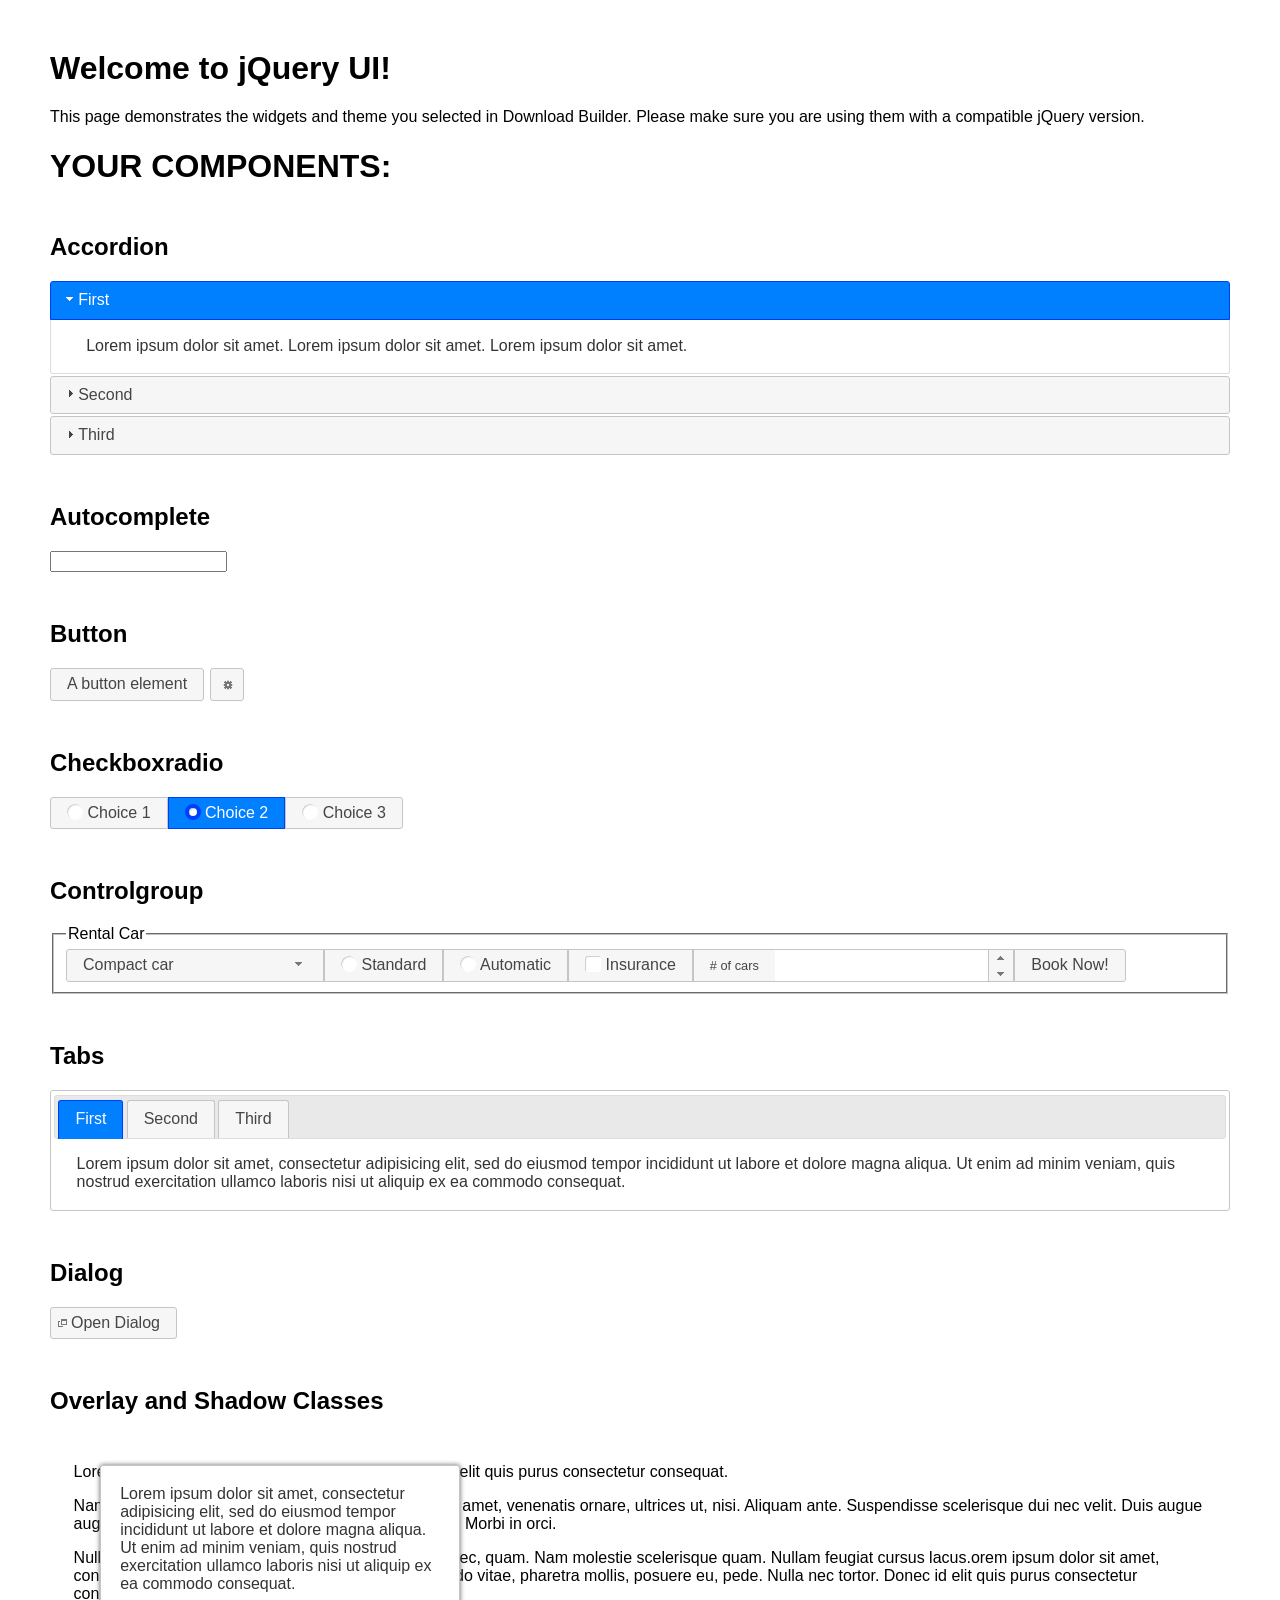
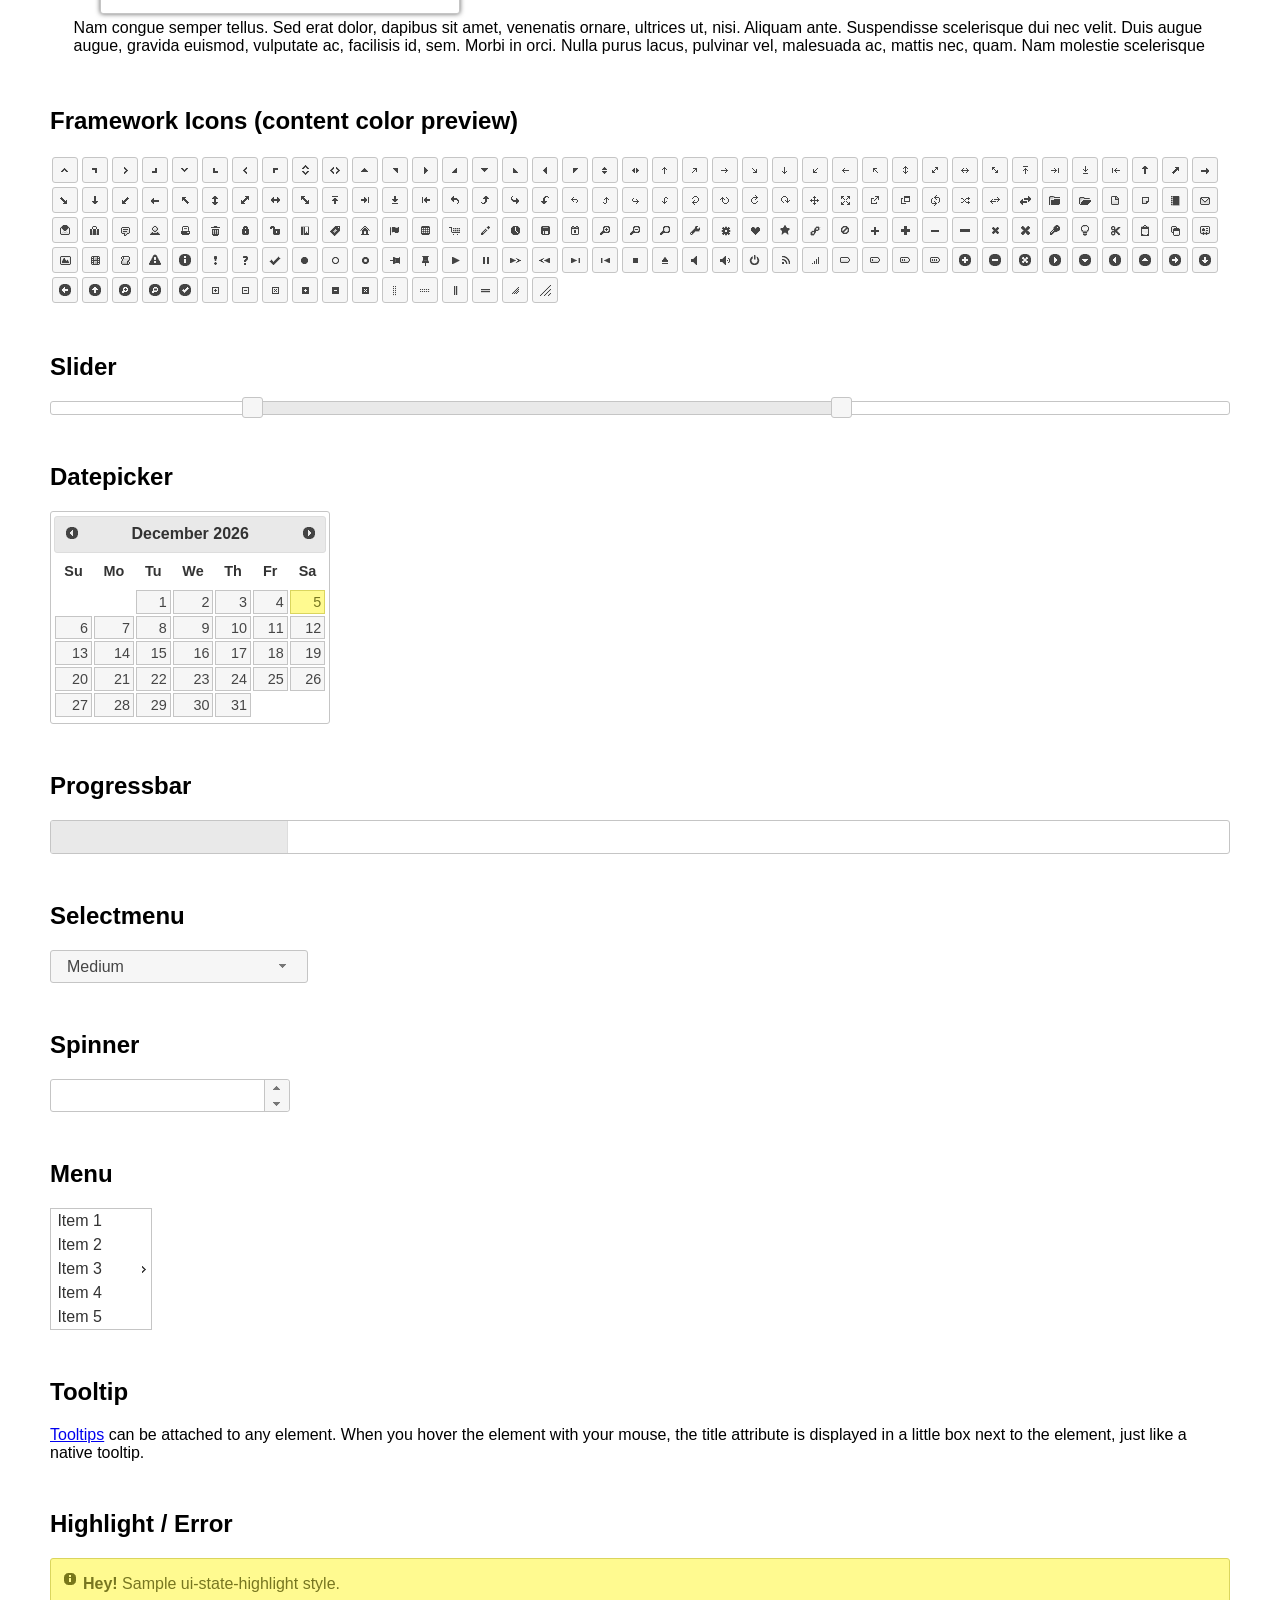
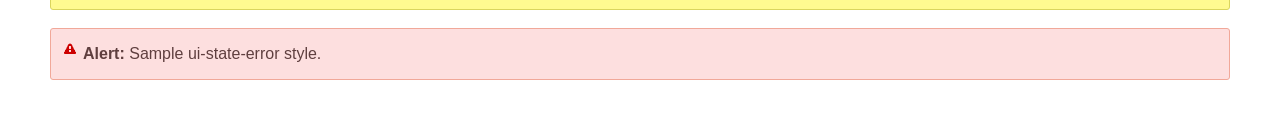
<file: jquery-ui-1.12.1/index.html>
<!doctype html>
<html lang="us">
<head>
	<meta charset="utf-8">
	<title>jQuery UI Example Page</title>
	<link href="jquery-ui.css" rel="stylesheet">
	<style>
	body{
		font-family: "Trebuchet MS", sans-serif;
		margin: 50px;
	}
	.demoHeaders {
		margin-top: 2em;
	}
	#dialog-link {
		padding: .4em 1em .4em 20px;
		text-decoration: none;
		position: relative;
	}
	#dialog-link span.ui-icon {
		margin: 0 5px 0 0;
		position: absolute;
		left: .2em;
		top: 50%;
		margin-top: -8px;
	}
	#icons {
		margin: 0;
		padding: 0;
	}
	#icons li {
		margin: 2px;
		position: relative;
		padding: 4px 0;
		cursor: pointer;
		float: left;
		list-style: none;
	}
	#icons span.ui-icon {
		float: left;
		margin: 0 4px;
	}
	.fakewindowcontain .ui-widget-overlay {
		position: absolute;
	}
	select {
		width: 200px;
	}
	</style>
</head>
<body>

<h1>Welcome to jQuery UI!</h1>

<div class="ui-widget">
	<p>This page demonstrates the widgets and theme you selected in Download Builder. Please make sure you are using them with a compatible jQuery version.</p>
</div>

<h1>YOUR COMPONENTS:</h1>


<!-- Accordion -->
<h2 class="demoHeaders">Accordion</h2>
<div id="accordion">
	<h3>First</h3>
	<div>Lorem ipsum dolor sit amet. Lorem ipsum dolor sit amet. Lorem ipsum dolor sit amet.</div>
	<h3>Second</h3>
	<div>Phasellus mattis tincidunt nibh.</div>
	<h3>Third</h3>
	<div>Nam dui erat, auctor a, dignissim quis.</div>
</div>



<!-- Autocomplete -->
<h2 class="demoHeaders">Autocomplete</h2>
<div>
	<input id="autocomplete" title="type &quot;a&quot;">
</div>



<!-- Button -->
<h2 class="demoHeaders">Button</h2>
<button id="button">A button element</button>
<button id="button-icon">An icon-only button</button>



<!-- Checkboxradio -->
<h2 class="demoHeaders">Checkboxradio</h2>
<form style="margin-top: 1em;">
	<div id="radioset">
		<input type="radio" id="radio1" name="radio"><label for="radio1">Choice 1</label>
		<input type="radio" id="radio2" name="radio" checked="checked"><label for="radio2">Choice 2</label>
		<input type="radio" id="radio3" name="radio"><label for="radio3">Choice 3</label>
	</div>
</form>



<!-- Controlgroup -->
<h2 class="demoHeaders">Controlgroup</h2>
<fieldset>
	<legend>Rental Car</legend>
	<div id="controlgroup">
		<select id="car-type">
			<option>Compact car</option>
			<option>Midsize car</option>
			<option>Full size car</option>
			<option>SUV</option>
			<option>Luxury</option>
			<option>Truck</option>
			<option>Van</option>
		</select>
		<label for="transmission-standard">Standard</label>
		<input type="radio" name="transmission" id="transmission-standard">
		<label for="transmission-automatic">Automatic</label>
		<input type="radio" name="transmission" id="transmission-automatic">
		<label for="insurance">Insurance</label>
		<input type="checkbox" name="insurance" id="insurance">
		<label for="horizontal-spinner" class="ui-controlgroup-label"># of cars</label>
		<input id="horizontal-spinner" class="ui-spinner-input">
		<button>Book Now!</button>
	</div>
</fieldset>



<!-- Tabs -->
<h2 class="demoHeaders">Tabs</h2>
<div id="tabs">
	<ul>
		<li><a href="#tabs-1">First</a></li>
		<li><a href="#tabs-2">Second</a></li>
		<li><a href="#tabs-3">Third</a></li>
	</ul>
	<div id="tabs-1">Lorem ipsum dolor sit amet, consectetur adipisicing elit, sed do eiusmod tempor incididunt ut labore et dolore magna aliqua. Ut enim ad minim veniam, quis nostrud exercitation ullamco laboris nisi ut aliquip ex ea commodo consequat.</div>
	<div id="tabs-2">Phasellus mattis tincidunt nibh. Cras orci urna, blandit id, pretium vel, aliquet ornare, felis. Maecenas scelerisque sem non nisl. Fusce sed lorem in enim dictum bibendum.</div>
	<div id="tabs-3">Nam dui erat, auctor a, dignissim quis, sollicitudin eu, felis. Pellentesque nisi urna, interdum eget, sagittis et, consequat vestibulum, lacus. Mauris porttitor ullamcorper augue.</div>
</div>



<h2 class="demoHeaders">Dialog</h2>
<p>
	<button id="dialog-link" class="ui-button ui-corner-all ui-widget">
		<span class="ui-icon ui-icon-newwin"></span>Open Dialog
	</button>
</p>

<h2 class="demoHeaders">Overlay and Shadow Classes</h2>
<div style="position: relative; width: 96%; height: 200px; padding:1% 2%; overflow:hidden;" class="fakewindowcontain">
	<p>Lorem ipsum dolor sit amet,  Nulla nec tortor. Donec id elit quis purus consectetur consequat. </p><p>Nam congue semper tellus. Sed erat dolor, dapibus sit amet, venenatis ornare, ultrices ut, nisi. Aliquam ante. Suspendisse scelerisque dui nec velit. Duis augue augue, gravida euismod, vulputate ac, facilisis id, sem. Morbi in orci. </p><p>Nulla purus lacus, pulvinar vel, malesuada ac, mattis nec, quam. Nam molestie scelerisque quam. Nullam feugiat cursus lacus.orem ipsum dolor sit amet, consectetur adipiscing elit. Donec libero risus, commodo vitae, pharetra mollis, posuere eu, pede. Nulla nec tortor. Donec id elit quis purus consectetur consequat. </p><p>Nam congue semper tellus. Sed erat dolor, dapibus sit amet, venenatis ornare, ultrices ut, nisi. Aliquam ante. Suspendisse scelerisque dui nec velit. Duis augue augue, gravida euismod, vulputate ac, facilisis id, sem. Morbi in orci. Nulla purus lacus, pulvinar vel, malesuada ac, mattis nec, quam. Nam molestie scelerisque quam. </p><p>Nullam feugiat cursus lacus.orem ipsum dolor sit amet, consectetur adipiscing elit. Donec libero risus, commodo vitae, pharetra mollis, posuere eu, pede. Nulla nec tortor. Donec id elit quis purus consectetur consequat. Nam congue semper tellus. Sed erat dolor, dapibus sit amet, venenatis ornare, ultrices ut, nisi. Aliquam ante. </p><p>Suspendisse scelerisque dui nec velit. Duis augue augue, gravida euismod, vulputate ac, facilisis id, sem. Morbi in orci. Nulla purus lacus, pulvinar vel, malesuada ac, mattis nec, quam. Nam molestie scelerisque quam. Nullam feugiat cursus lacus.orem ipsum dolor sit amet, consectetur adipiscing elit. Donec libero risus, commodo vitae, pharetra mollis, posuere eu, pede. Nulla nec tortor. Donec id elit quis purus consectetur consequat. Nam congue semper tellus. Sed erat dolor, dapibus sit amet, venenatis ornare, ultrices ut, nisi. </p>

	<!-- ui-dialog -->
	<div class="ui-widget-overlay ui-front"></div>
	<div style="position: absolute; width: 320px; left: 50px; top: 30px; padding: 1.2em" class="ui-widget ui-front ui-widget-content ui-corner-all ui-widget-shadow">
		Lorem ipsum dolor sit amet, consectetur adipisicing elit, sed do eiusmod tempor incididunt ut labore et dolore magna aliqua. Ut enim ad minim veniam, quis nostrud exercitation ullamco laboris nisi ut aliquip ex ea commodo consequat.
	</div>

</div>

<!-- ui-dialog -->
<div id="dialog" title="Dialog Title">
	<p>Lorem ipsum dolor sit amet, consectetur adipisicing elit, sed do eiusmod tempor incididunt ut labore et dolore magna aliqua. Ut enim ad minim veniam, quis nostrud exercitation ullamco laboris nisi ut aliquip ex ea commodo consequat.</p>
</div>



<h2 class="demoHeaders">Framework Icons (content color preview)</h2>
<ul id="icons" class="ui-widget ui-helper-clearfix">
	<li class="ui-state-default ui-corner-all" title=".ui-icon-caret-1-n"><span class="ui-icon ui-icon-caret-1-n"></span></li>
	<li class="ui-state-default ui-corner-all" title=".ui-icon-caret-1-ne"><span class="ui-icon ui-icon-caret-1-ne"></span></li>
	<li class="ui-state-default ui-corner-all" title=".ui-icon-caret-1-e"><span class="ui-icon ui-icon-caret-1-e"></span></li>
	<li class="ui-state-default ui-corner-all" title=".ui-icon-caret-1-se"><span class="ui-icon ui-icon-caret-1-se"></span></li>
	<li class="ui-state-default ui-corner-all" title=".ui-icon-caret-1-s"><span class="ui-icon ui-icon-caret-1-s"></span></li>
	<li class="ui-state-default ui-corner-all" title=".ui-icon-caret-1-sw"><span class="ui-icon ui-icon-caret-1-sw"></span></li>
	<li class="ui-state-default ui-corner-all" title=".ui-icon-caret-1-w"><span class="ui-icon ui-icon-caret-1-w"></span></li>
	<li class="ui-state-default ui-corner-all" title=".ui-icon-caret-1-nw"><span class="ui-icon ui-icon-caret-1-nw"></span></li>
	<li class="ui-state-default ui-corner-all" title=".ui-icon-caret-2-n-s"><span class="ui-icon ui-icon-caret-2-n-s"></span></li>
	<li class="ui-state-default ui-corner-all" title=".ui-icon-caret-2-e-w"><span class="ui-icon ui-icon-caret-2-e-w"></span></li>
	<li class="ui-state-default ui-corner-all" title=".ui-icon-triangle-1-n"><span class="ui-icon ui-icon-triangle-1-n"></span></li>
	<li class="ui-state-default ui-corner-all" title=".ui-icon-triangle-1-ne"><span class="ui-icon ui-icon-triangle-1-ne"></span></li>
	<li class="ui-state-default ui-corner-all" title=".ui-icon-triangle-1-e"><span class="ui-icon ui-icon-triangle-1-e"></span></li>
	<li class="ui-state-default ui-corner-all" title=".ui-icon-triangle-1-se"><span class="ui-icon ui-icon-triangle-1-se"></span></li>
	<li class="ui-state-default ui-corner-all" title=".ui-icon-triangle-1-s"><span class="ui-icon ui-icon-triangle-1-s"></span></li>
	<li class="ui-state-default ui-corner-all" title=".ui-icon-triangle-1-sw"><span class="ui-icon ui-icon-triangle-1-sw"></span></li>
	<li class="ui-state-default ui-corner-all" title=".ui-icon-triangle-1-w"><span class="ui-icon ui-icon-triangle-1-w"></span></li>
	<li class="ui-state-default ui-corner-all" title=".ui-icon-triangle-1-nw"><span class="ui-icon ui-icon-triangle-1-nw"></span></li>
	<li class="ui-state-default ui-corner-all" title=".ui-icon-triangle-2-n-s"><span class="ui-icon ui-icon-triangle-2-n-s"></span></li>
	<li class="ui-state-default ui-corner-all" title=".ui-icon-triangle-2-e-w"><span class="ui-icon ui-icon-triangle-2-e-w"></span></li>
	<li class="ui-state-default ui-corner-all" title=".ui-icon-arrow-1-n"><span class="ui-icon ui-icon-arrow-1-n"></span></li>
	<li class="ui-state-default ui-corner-all" title=".ui-icon-arrow-1-ne"><span class="ui-icon ui-icon-arrow-1-ne"></span></li>
	<li class="ui-state-default ui-corner-all" title=".ui-icon-arrow-1-e"><span class="ui-icon ui-icon-arrow-1-e"></span></li>
	<li class="ui-state-default ui-corner-all" title=".ui-icon-arrow-1-se"><span class="ui-icon ui-icon-arrow-1-se"></span></li>
	<li class="ui-state-default ui-corner-all" title=".ui-icon-arrow-1-s"><span class="ui-icon ui-icon-arrow-1-s"></span></li>
	<li class="ui-state-default ui-corner-all" title=".ui-icon-arrow-1-sw"><span class="ui-icon ui-icon-arrow-1-sw"></span></li>
	<li class="ui-state-default ui-corner-all" title=".ui-icon-arrow-1-w"><span class="ui-icon ui-icon-arrow-1-w"></span></li>
	<li class="ui-state-default ui-corner-all" title=".ui-icon-arrow-1-nw"><span class="ui-icon ui-icon-arrow-1-nw"></span></li>
	<li class="ui-state-default ui-corner-all" title=".ui-icon-arrow-2-n-s"><span class="ui-icon ui-icon-arrow-2-n-s"></span></li>
	<li class="ui-state-default ui-corner-all" title=".ui-icon-arrow-2-ne-sw"><span class="ui-icon ui-icon-arrow-2-ne-sw"></span></li>
	<li class="ui-state-default ui-corner-all" title=".ui-icon-arrow-2-e-w"><span class="ui-icon ui-icon-arrow-2-e-w"></span></li>
	<li class="ui-state-default ui-corner-all" title=".ui-icon-arrow-2-se-nw"><span class="ui-icon ui-icon-arrow-2-se-nw"></span></li>
	<li class="ui-state-default ui-corner-all" title=".ui-icon-arrowstop-1-n"><span class="ui-icon ui-icon-arrowstop-1-n"></span></li>
	<li class="ui-state-default ui-corner-all" title=".ui-icon-arrowstop-1-e"><span class="ui-icon ui-icon-arrowstop-1-e"></span></li>
	<li class="ui-state-default ui-corner-all" title=".ui-icon-arrowstop-1-s"><span class="ui-icon ui-icon-arrowstop-1-s"></span></li>
	<li class="ui-state-default ui-corner-all" title=".ui-icon-arrowstop-1-w"><span class="ui-icon ui-icon-arrowstop-1-w"></span></li>
	<li class="ui-state-default ui-corner-all" title=".ui-icon-arrowthick-1-n"><span class="ui-icon ui-icon-arrowthick-1-n"></span></li>
	<li class="ui-state-default ui-corner-all" title=".ui-icon-arrowthick-1-ne"><span class="ui-icon ui-icon-arrowthick-1-ne"></span></li>
	<li class="ui-state-default ui-corner-all" title=".ui-icon-arrowthick-1-e"><span class="ui-icon ui-icon-arrowthick-1-e"></span></li>
	<li class="ui-state-default ui-corner-all" title=".ui-icon-arrowthick-1-se"><span class="ui-icon ui-icon-arrowthick-1-se"></span></li>
	<li class="ui-state-default ui-corner-all" title=".ui-icon-arrowthick-1-s"><span class="ui-icon ui-icon-arrowthick-1-s"></span></li>
	<li class="ui-state-default ui-corner-all" title=".ui-icon-arrowthick-1-sw"><span class="ui-icon ui-icon-arrowthick-1-sw"></span></li>
	<li class="ui-state-default ui-corner-all" title=".ui-icon-arrowthick-1-w"><span class="ui-icon ui-icon-arrowthick-1-w"></span></li>
	<li class="ui-state-default ui-corner-all" title=".ui-icon-arrowthick-1-nw"><span class="ui-icon ui-icon-arrowthick-1-nw"></span></li>
	<li class="ui-state-default ui-corner-all" title=".ui-icon-arrowthick-2-n-s"><span class="ui-icon ui-icon-arrowthick-2-n-s"></span></li>
	<li class="ui-state-default ui-corner-all" title=".ui-icon-arrowthick-2-ne-sw"><span class="ui-icon ui-icon-arrowthick-2-ne-sw"></span></li>
	<li class="ui-state-default ui-corner-all" title=".ui-icon-arrowthick-2-e-w"><span class="ui-icon ui-icon-arrowthick-2-e-w"></span></li>
	<li class="ui-state-default ui-corner-all" title=".ui-icon-arrowthick-2-se-nw"><span class="ui-icon ui-icon-arrowthick-2-se-nw"></span></li>
	<li class="ui-state-default ui-corner-all" title=".ui-icon-arrowthickstop-1-n"><span class="ui-icon ui-icon-arrowthickstop-1-n"></span></li>
	<li class="ui-state-default ui-corner-all" title=".ui-icon-arrowthickstop-1-e"><span class="ui-icon ui-icon-arrowthickstop-1-e"></span></li>
	<li class="ui-state-default ui-corner-all" title=".ui-icon-arrowthickstop-1-s"><span class="ui-icon ui-icon-arrowthickstop-1-s"></span></li>
	<li class="ui-state-default ui-corner-all" title=".ui-icon-arrowthickstop-1-w"><span class="ui-icon ui-icon-arrowthickstop-1-w"></span></li>
	<li class="ui-state-default ui-corner-all" title=".ui-icon-arrowreturnthick-1-w"><span class="ui-icon ui-icon-arrowreturnthick-1-w"></span></li>
	<li class="ui-state-default ui-corner-all" title=".ui-icon-arrowreturnthick-1-n"><span class="ui-icon ui-icon-arrowreturnthick-1-n"></span></li>
	<li class="ui-state-default ui-corner-all" title=".ui-icon-arrowreturnthick-1-e"><span class="ui-icon ui-icon-arrowreturnthick-1-e"></span></li>
	<li class="ui-state-default ui-corner-all" title=".ui-icon-arrowreturnthick-1-s"><span class="ui-icon ui-icon-arrowreturnthick-1-s"></span></li>
	<li class="ui-state-default ui-corner-all" title=".ui-icon-arrowreturn-1-w"><span class="ui-icon ui-icon-arrowreturn-1-w"></span></li>
	<li class="ui-state-default ui-corner-all" title=".ui-icon-arrowreturn-1-n"><span class="ui-icon ui-icon-arrowreturn-1-n"></span></li>
	<li class="ui-state-default ui-corner-all" title=".ui-icon-arrowreturn-1-e"><span class="ui-icon ui-icon-arrowreturn-1-e"></span></li>
	<li class="ui-state-default ui-corner-all" title=".ui-icon-arrowreturn-1-s"><span class="ui-icon ui-icon-arrowreturn-1-s"></span></li>
	<li class="ui-state-default ui-corner-all" title=".ui-icon-arrowrefresh-1-w"><span class="ui-icon ui-icon-arrowrefresh-1-w"></span></li>
	<li class="ui-state-default ui-corner-all" title=".ui-icon-arrowrefresh-1-n"><span class="ui-icon ui-icon-arrowrefresh-1-n"></span></li>
	<li class="ui-state-default ui-corner-all" title=".ui-icon-arrowrefresh-1-e"><span class="ui-icon ui-icon-arrowrefresh-1-e"></span></li>
	<li class="ui-state-default ui-corner-all" title=".ui-icon-arrowrefresh-1-s"><span class="ui-icon ui-icon-arrowrefresh-1-s"></span></li>
	<li class="ui-state-default ui-corner-all" title=".ui-icon-arrow-4"><span class="ui-icon ui-icon-arrow-4"></span></li>
	<li class="ui-state-default ui-corner-all" title=".ui-icon-arrow-4-diag"><span class="ui-icon ui-icon-arrow-4-diag"></span></li>
	<li class="ui-state-default ui-corner-all" title=".ui-icon-extlink"><span class="ui-icon ui-icon-extlink"></span></li>
	<li class="ui-state-default ui-corner-all" title=".ui-icon-newwin"><span class="ui-icon ui-icon-newwin"></span></li>
	<li class="ui-state-default ui-corner-all" title=".ui-icon-refresh"><span class="ui-icon ui-icon-refresh"></span></li>
	<li class="ui-state-default ui-corner-all" title=".ui-icon-shuffle"><span class="ui-icon ui-icon-shuffle"></span></li>
	<li class="ui-state-default ui-corner-all" title=".ui-icon-transfer-e-w"><span class="ui-icon ui-icon-transfer-e-w"></span></li>
	<li class="ui-state-default ui-corner-all" title=".ui-icon-transferthick-e-w"><span class="ui-icon ui-icon-transferthick-e-w"></span></li>
	<li class="ui-state-default ui-corner-all" title=".ui-icon-folder-collapsed"><span class="ui-icon ui-icon-folder-collapsed"></span></li>
	<li class="ui-state-default ui-corner-all" title=".ui-icon-folder-open"><span class="ui-icon ui-icon-folder-open"></span></li>
	<li class="ui-state-default ui-corner-all" title=".ui-icon-document"><span class="ui-icon ui-icon-document"></span></li>
	<li class="ui-state-default ui-corner-all" title=".ui-icon-document-b"><span class="ui-icon ui-icon-document-b"></span></li>
	<li class="ui-state-default ui-corner-all" title=".ui-icon-note"><span class="ui-icon ui-icon-note"></span></li>
	<li class="ui-state-default ui-corner-all" title=".ui-icon-mail-closed"><span class="ui-icon ui-icon-mail-closed"></span></li>
	<li class="ui-state-default ui-corner-all" title=".ui-icon-mail-open"><span class="ui-icon ui-icon-mail-open"></span></li>
	<li class="ui-state-default ui-corner-all" title=".ui-icon-suitcase"><span class="ui-icon ui-icon-suitcase"></span></li>
	<li class="ui-state-default ui-corner-all" title=".ui-icon-comment"><span class="ui-icon ui-icon-comment"></span></li>
	<li class="ui-state-default ui-corner-all" title=".ui-icon-person"><span class="ui-icon ui-icon-person"></span></li>
	<li class="ui-state-default ui-corner-all" title=".ui-icon-print"><span class="ui-icon ui-icon-print"></span></li>
	<li class="ui-state-default ui-corner-all" title=".ui-icon-trash"><span class="ui-icon ui-icon-trash"></span></li>
	<li class="ui-state-default ui-corner-all" title=".ui-icon-locked"><span class="ui-icon ui-icon-locked"></span></li>
	<li class="ui-state-default ui-corner-all" title=".ui-icon-unlocked"><span class="ui-icon ui-icon-unlocked"></span></li>
	<li class="ui-state-default ui-corner-all" title=".ui-icon-bookmark"><span class="ui-icon ui-icon-bookmark"></span></li>
	<li class="ui-state-default ui-corner-all" title=".ui-icon-tag"><span class="ui-icon ui-icon-tag"></span></li>
	<li class="ui-state-default ui-corner-all" title=".ui-icon-home"><span class="ui-icon ui-icon-home"></span></li>
	<li class="ui-state-default ui-corner-all" title=".ui-icon-flag"><span class="ui-icon ui-icon-flag"></span></li>
	<li class="ui-state-default ui-corner-all" title=".ui-icon-calculator"><span class="ui-icon ui-icon-calculator"></span></li>
	<li class="ui-state-default ui-corner-all" title=".ui-icon-cart"><span class="ui-icon ui-icon-cart"></span></li>
	<li class="ui-state-default ui-corner-all" title=".ui-icon-pencil"><span class="ui-icon ui-icon-pencil"></span></li>
	<li class="ui-state-default ui-corner-all" title=".ui-icon-clock"><span class="ui-icon ui-icon-clock"></span></li>
	<li class="ui-state-default ui-corner-all" title=".ui-icon-disk"><span class="ui-icon ui-icon-disk"></span></li>
	<li class="ui-state-default ui-corner-all" title=".ui-icon-calendar"><span class="ui-icon ui-icon-calendar"></span></li>
	<li class="ui-state-default ui-corner-all" title=".ui-icon-zoomin"><span class="ui-icon ui-icon-zoomin"></span></li>
	<li class="ui-state-default ui-corner-all" title=".ui-icon-zoomout"><span class="ui-icon ui-icon-zoomout"></span></li>
	<li class="ui-state-default ui-corner-all" title=".ui-icon-search"><span class="ui-icon ui-icon-search"></span></li>
	<li class="ui-state-default ui-corner-all" title=".ui-icon-wrench"><span class="ui-icon ui-icon-wrench"></span></li>
	<li class="ui-state-default ui-corner-all" title=".ui-icon-gear"><span class="ui-icon ui-icon-gear"></span></li>
	<li class="ui-state-default ui-corner-all" title=".ui-icon-heart"><span class="ui-icon ui-icon-heart"></span></li>
	<li class="ui-state-default ui-corner-all" title=".ui-icon-star"><span class="ui-icon ui-icon-star"></span></li>
	<li class="ui-state-default ui-corner-all" title=".ui-icon-link"><span class="ui-icon ui-icon-link"></span></li>
	<li class="ui-state-default ui-corner-all" title=".ui-icon-cancel"><span class="ui-icon ui-icon-cancel"></span></li>
	<li class="ui-state-default ui-corner-all" title=".ui-icon-plus"><span class="ui-icon ui-icon-plus"></span></li>
	<li class="ui-state-default ui-corner-all" title=".ui-icon-plusthick"><span class="ui-icon ui-icon-plusthick"></span></li>
	<li class="ui-state-default ui-corner-all" title=".ui-icon-minus"><span class="ui-icon ui-icon-minus"></span></li>
	<li class="ui-state-default ui-corner-all" title=".ui-icon-minusthick"><span class="ui-icon ui-icon-minusthick"></span></li>
	<li class="ui-state-default ui-corner-all" title=".ui-icon-close"><span class="ui-icon ui-icon-close"></span></li>
	<li class="ui-state-default ui-corner-all" title=".ui-icon-closethick"><span class="ui-icon ui-icon-closethick"></span></li>
	<li class="ui-state-default ui-corner-all" title=".ui-icon-key"><span class="ui-icon ui-icon-key"></span></li>
	<li class="ui-state-default ui-corner-all" title=".ui-icon-lightbulb"><span class="ui-icon ui-icon-lightbulb"></span></li>
	<li class="ui-state-default ui-corner-all" title=".ui-icon-scissors"><span class="ui-icon ui-icon-scissors"></span></li>
	<li class="ui-state-default ui-corner-all" title=".ui-icon-clipboard"><span class="ui-icon ui-icon-clipboard"></span></li>
	<li class="ui-state-default ui-corner-all" title=".ui-icon-copy"><span class="ui-icon ui-icon-copy"></span></li>
	<li class="ui-state-default ui-corner-all" title=".ui-icon-contact"><span class="ui-icon ui-icon-contact"></span></li>
	<li class="ui-state-default ui-corner-all" title=".ui-icon-image"><span class="ui-icon ui-icon-image"></span></li>
	<li class="ui-state-default ui-corner-all" title=".ui-icon-video"><span class="ui-icon ui-icon-video"></span></li>
	<li class="ui-state-default ui-corner-all" title=".ui-icon-script"><span class="ui-icon ui-icon-script"></span></li>
	<li class="ui-state-default ui-corner-all" title=".ui-icon-alert"><span class="ui-icon ui-icon-alert"></span></li>
	<li class="ui-state-default ui-corner-all" title=".ui-icon-info"><span class="ui-icon ui-icon-info"></span></li>
	<li class="ui-state-default ui-corner-all" title=".ui-icon-notice"><span class="ui-icon ui-icon-notice"></span></li>
	<li class="ui-state-default ui-corner-all" title=".ui-icon-help"><span class="ui-icon ui-icon-help"></span></li>
	<li class="ui-state-default ui-corner-all" title=".ui-icon-check"><span class="ui-icon ui-icon-check"></span></li>
	<li class="ui-state-default ui-corner-all" title=".ui-icon-bullet"><span class="ui-icon ui-icon-bullet"></span></li>
	<li class="ui-state-default ui-corner-all" title=".ui-icon-radio-off"><span class="ui-icon ui-icon-radio-off"></span></li>
	<li class="ui-state-default ui-corner-all" title=".ui-icon-radio-on"><span class="ui-icon ui-icon-radio-on"></span></li>
	<li class="ui-state-default ui-corner-all" title=".ui-icon-pin-w"><span class="ui-icon ui-icon-pin-w"></span></li>
	<li class="ui-state-default ui-corner-all" title=".ui-icon-pin-s"><span class="ui-icon ui-icon-pin-s"></span></li>
	<li class="ui-state-default ui-corner-all" title=".ui-icon-play"><span class="ui-icon ui-icon-play"></span></li>
	<li class="ui-state-default ui-corner-all" title=".ui-icon-pause"><span class="ui-icon ui-icon-pause"></span></li>
	<li class="ui-state-default ui-corner-all" title=".ui-icon-seek-next"><span class="ui-icon ui-icon-seek-next"></span></li>
	<li class="ui-state-default ui-corner-all" title=".ui-icon-seek-prev"><span class="ui-icon ui-icon-seek-prev"></span></li>
	<li class="ui-state-default ui-corner-all" title=".ui-icon-seek-end"><span class="ui-icon ui-icon-seek-end"></span></li>
	<li class="ui-state-default ui-corner-all" title=".ui-icon-seek-first"><span class="ui-icon ui-icon-seek-first"></span></li>
	<li class="ui-state-default ui-corner-all" title=".ui-icon-stop"><span class="ui-icon ui-icon-stop"></span></li>
	<li class="ui-state-default ui-corner-all" title=".ui-icon-eject"><span class="ui-icon ui-icon-eject"></span></li>
	<li class="ui-state-default ui-corner-all" title=".ui-icon-volume-off"><span class="ui-icon ui-icon-volume-off"></span></li>
	<li class="ui-state-default ui-corner-all" title=".ui-icon-volume-on"><span class="ui-icon ui-icon-volume-on"></span></li>
	<li class="ui-state-default ui-corner-all" title=".ui-icon-power"><span class="ui-icon ui-icon-power"></span></li>
	<li class="ui-state-default ui-corner-all" title=".ui-icon-signal-diag"><span class="ui-icon ui-icon-signal-diag"></span></li>
	<li class="ui-state-default ui-corner-all" title=".ui-icon-signal"><span class="ui-icon ui-icon-signal"></span></li>
	<li class="ui-state-default ui-corner-all" title=".ui-icon-battery-0"><span class="ui-icon ui-icon-battery-0"></span></li>
	<li class="ui-state-default ui-corner-all" title=".ui-icon-battery-1"><span class="ui-icon ui-icon-battery-1"></span></li>
	<li class="ui-state-default ui-corner-all" title=".ui-icon-battery-2"><span class="ui-icon ui-icon-battery-2"></span></li>
	<li class="ui-state-default ui-corner-all" title=".ui-icon-battery-3"><span class="ui-icon ui-icon-battery-3"></span></li>
	<li class="ui-state-default ui-corner-all" title=".ui-icon-circle-plus"><span class="ui-icon ui-icon-circle-plus"></span></li>
	<li class="ui-state-default ui-corner-all" title=".ui-icon-circle-minus"><span class="ui-icon ui-icon-circle-minus"></span></li>
	<li class="ui-state-default ui-corner-all" title=".ui-icon-circle-close"><span class="ui-icon ui-icon-circle-close"></span></li>
	<li class="ui-state-default ui-corner-all" title=".ui-icon-circle-triangle-e"><span class="ui-icon ui-icon-circle-triangle-e"></span></li>
	<li class="ui-state-default ui-corner-all" title=".ui-icon-circle-triangle-s"><span class="ui-icon ui-icon-circle-triangle-s"></span></li>
	<li class="ui-state-default ui-corner-all" title=".ui-icon-circle-triangle-w"><span class="ui-icon ui-icon-circle-triangle-w"></span></li>
	<li class="ui-state-default ui-corner-all" title=".ui-icon-circle-triangle-n"><span class="ui-icon ui-icon-circle-triangle-n"></span></li>
	<li class="ui-state-default ui-corner-all" title=".ui-icon-circle-arrow-e"><span class="ui-icon ui-icon-circle-arrow-e"></span></li>
	<li class="ui-state-default ui-corner-all" title=".ui-icon-circle-arrow-s"><span class="ui-icon ui-icon-circle-arrow-s"></span></li>
	<li class="ui-state-default ui-corner-all" title=".ui-icon-circle-arrow-w"><span class="ui-icon ui-icon-circle-arrow-w"></span></li>
	<li class="ui-state-default ui-corner-all" title=".ui-icon-circle-arrow-n"><span class="ui-icon ui-icon-circle-arrow-n"></span></li>
	<li class="ui-state-default ui-corner-all" title=".ui-icon-circle-zoomin"><span class="ui-icon ui-icon-circle-zoomin"></span></li>
	<li class="ui-state-default ui-corner-all" title=".ui-icon-circle-zoomout"><span class="ui-icon ui-icon-circle-zoomout"></span></li>
	<li class="ui-state-default ui-corner-all" title=".ui-icon-circle-check"><span class="ui-icon ui-icon-circle-check"></span></li>
	<li class="ui-state-default ui-corner-all" title=".ui-icon-circlesmall-plus"><span class="ui-icon ui-icon-circlesmall-plus"></span></li>
	<li class="ui-state-default ui-corner-all" title=".ui-icon-circlesmall-minus"><span class="ui-icon ui-icon-circlesmall-minus"></span></li>
	<li class="ui-state-default ui-corner-all" title=".ui-icon-circlesmall-close"><span class="ui-icon ui-icon-circlesmall-close"></span></li>
	<li class="ui-state-default ui-corner-all" title=".ui-icon-squaresmall-plus"><span class="ui-icon ui-icon-squaresmall-plus"></span></li>
	<li class="ui-state-default ui-corner-all" title=".ui-icon-squaresmall-minus"><span class="ui-icon ui-icon-squaresmall-minus"></span></li>
	<li class="ui-state-default ui-corner-all" title=".ui-icon-squaresmall-close"><span class="ui-icon ui-icon-squaresmall-close"></span></li>
	<li class="ui-state-default ui-corner-all" title=".ui-icon-grip-dotted-vertical"><span class="ui-icon ui-icon-grip-dotted-vertical"></span></li>
	<li class="ui-state-default ui-corner-all" title=".ui-icon-grip-dotted-horizontal"><span class="ui-icon ui-icon-grip-dotted-horizontal"></span></li>
	<li class="ui-state-default ui-corner-all" title=".ui-icon-grip-solid-vertical"><span class="ui-icon ui-icon-grip-solid-vertical"></span></li>
	<li class="ui-state-default ui-corner-all" title=".ui-icon-grip-solid-horizontal"><span class="ui-icon ui-icon-grip-solid-horizontal"></span></li>
	<li class="ui-state-default ui-corner-all" title=".ui-icon-gripsmall-diagonal-se"><span class="ui-icon ui-icon-gripsmall-diagonal-se"></span></li>
	<li class="ui-state-default ui-corner-all" title=".ui-icon-grip-diagonal-se"><span class="ui-icon ui-icon-grip-diagonal-se"></span></li>
</ul>


<!-- Slider -->
<h2 class="demoHeaders">Slider</h2>
<div id="slider"></div>



<!-- Datepicker -->
<h2 class="demoHeaders">Datepicker</h2>
<div id="datepicker"></div>



<!-- Progressbar -->
<h2 class="demoHeaders">Progressbar</h2>
<div id="progressbar"></div>



<!-- Progressbar -->
<h2 class="demoHeaders">Selectmenu</h2>
<select id="selectmenu">
	<option>Slower</option>
	<option>Slow</option>
	<option selected="selected">Medium</option>
	<option>Fast</option>
	<option>Faster</option>
</select>



<!-- Spinner -->
<h2 class="demoHeaders">Spinner</h2>
<input id="spinner">



<!-- Menu -->
<h2 class="demoHeaders">Menu</h2>
<ul style="width:100px;" id="menu">
	<li><div>Item 1</div></li>
	<li><div>Item 2</div></li>
	<li><div>Item 3</div>
		<ul>
			<li><div>Item 3-1</div></li>
			<li><div>Item 3-2</div></li>
			<li><div>Item 3-3</div></li>
			<li><div>Item 3-4</div></li>
			<li><div>Item 3-5</div></li>
		</ul>
	</li>
	<li><div>Item 4</div></li>
	<li><div>Item 5</div></li>
</ul>



<!-- Tooltip -->
<h2 class="demoHeaders">Tooltip</h2>
<p id="tooltip">
	<a href="#" title="That&apos;s what this widget is">Tooltips</a> can be attached to any element. When you hover
the element with your mouse, the title attribute is displayed in a little box next to the element, just like a native tooltip.
</p>


<!-- Highlight / Error -->
<h2 class="demoHeaders">Highlight / Error</h2>
<div class="ui-widget">
	<div class="ui-state-highlight ui-corner-all" style="margin-top: 20px; padding: 0 .7em;">
		<p><span class="ui-icon ui-icon-info" style="float: left; margin-right: .3em;"></span>
		<strong>Hey!</strong> Sample ui-state-highlight style.</p>
	</div>
</div>
<br>
<div class="ui-widget">
	<div class="ui-state-error ui-corner-all" style="padding: 0 .7em;">
		<p><span class="ui-icon ui-icon-alert" style="float: left; margin-right: .3em;"></span>
		<strong>Alert:</strong> Sample ui-state-error style.</p>
	</div>
</div>

<script src="external/jquery/jquery.js"></script>
<script src="jquery-ui.js"></script>
<script>

$( "#accordion" ).accordion();



var availableTags = [
	"ActionScript",
	"AppleScript",
	"Asp",
	"BASIC",
	"C",
	"C++",
	"Clojure",
	"COBOL",
	"ColdFusion",
	"Erlang",
	"Fortran",
	"Groovy",
	"Haskell",
	"Java",
	"JavaScript",
	"Lisp",
	"Perl",
	"PHP",
	"Python",
	"Ruby",
	"Scala",
	"Scheme"
];
$( "#autocomplete" ).autocomplete({
	source: availableTags
});



$( "#button" ).button();
$( "#button-icon" ).button({
	icon: "ui-icon-gear",
	showLabel: false
});



$( "#radioset" ).buttonset();



$( "#controlgroup" ).controlgroup();



$( "#tabs" ).tabs();



$( "#dialog" ).dialog({
	autoOpen: false,
	width: 400,
	buttons: [
		{
			text: "Ok",
			click: function() {
				$( this ).dialog( "close" );
			}
		},
		{
			text: "Cancel",
			click: function() {
				$( this ).dialog( "close" );
			}
		}
	]
});

// Link to open the dialog
$( "#dialog-link" ).click(function( event ) {
	$( "#dialog" ).dialog( "open" );
	event.preventDefault();
});



$( "#datepicker" ).datepicker({
	inline: true
});



$( "#slider" ).slider({
	range: true,
	values: [ 17, 67 ]
});



$( "#progressbar" ).progressbar({
	value: 20
});



$( "#spinner" ).spinner();



$( "#menu" ).menu();



$( "#tooltip" ).tooltip();



$( "#selectmenu" ).selectmenu();


// Hover states on the static widgets
$( "#dialog-link, #icons li" ).hover(
	function() {
		$( this ).addClass( "ui-state-hover" );
	},
	function() {
		$( this ).removeClass( "ui-state-hover" );
	}
);
</script>
</body>
</html>
</file>
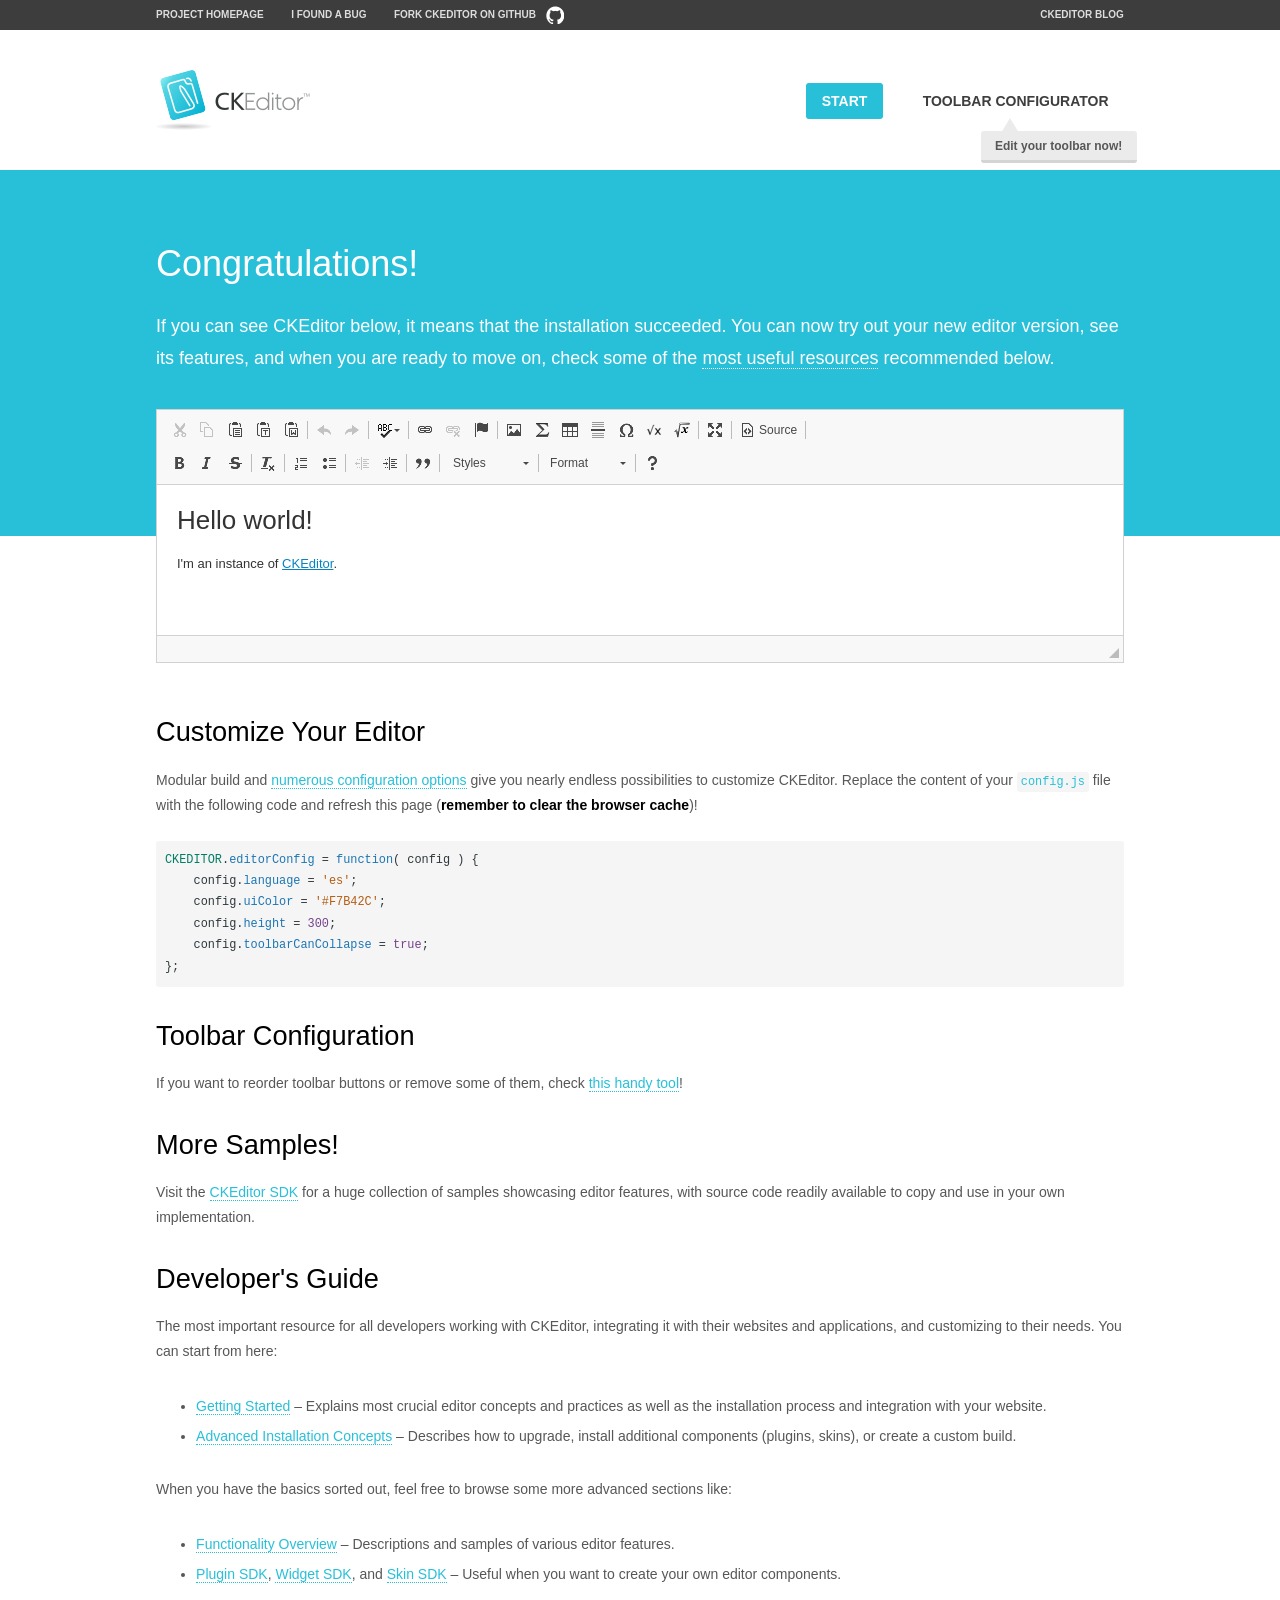
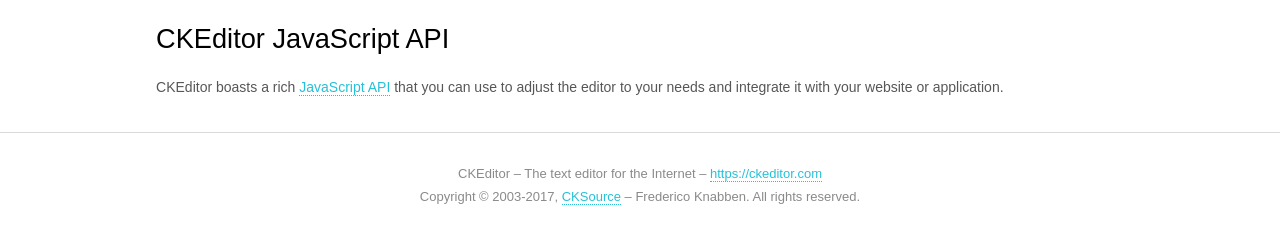
<file: ckeditor/samples/index.html>
<!DOCTYPE html>
<!--
Copyright (c) 2003-2017, CKSource - Frederico Knabben. All rights reserved.
For licensing, see LICENSE.md or https://ckeditor.com/legal/ckeditor-oss-license
-->
<html>
<head>
	<meta charset="utf-8">
	<title>CKEditor Sample</title>
	<script src="../ckeditor.js"></script>
	<script src="js/sample.js"></script>
	<link rel="stylesheet" href="css/samples.css">
	<link rel="stylesheet" href="toolbarconfigurator/lib/codemirror/neo.css">
</head>
<body id="main">

<nav class="navigation-a">
	<div class="grid-container">
		<ul class="navigation-a-left grid-width-70">
			<li><a href="https://ckeditor.com/ckeditor-4/">Project Homepage</a></li>
			<li><a href="https://github.com/ckeditor/ckeditor-dev/issues">I found a bug</a></li>
			<li><a href="http://github.com/ckeditor/ckeditor-dev" class="icon-pos-right icon-navigation-a-github">Fork CKEditor on GitHub</a></li>
		</ul>
		<ul class="navigation-a-right grid-width-30">
			<li><a href="https://ckeditor.com/blog/">CKEditor Blog</a></li>
		</ul>
	</div>
</nav>

<header class="header-a">
	<div class="grid-container">
		<h1 class="header-a-logo grid-width-30">
			<a href="index.html"><img src="img/logo.png" alt="CKEditor Sample"></a>
		</h1>

		<nav class="navigation-b grid-width-70">
			<ul>
				<li><a href="index.html" class="button-a button-a-background">Start</a></li>
				<li><a href="toolbarconfigurator/index.html" class="button-a">Toolbar configurator <span class="balloon-a balloon-a-nw">Edit your toolbar now!</span></a></li>
			</ul>
		</nav>
	</div>
</header>

<main>
	<div class="adjoined-top">
		<div class="grid-container">
			<div class="content grid-width-100">
				<h1>Congratulations!</h1>
				<p>
					If you can see CKEditor below, it means that the installation succeeded.
					You can now try out your new editor version, see its features, and when you are ready to move on, check some of the <a href="#sample-customize">most useful resources</a> recommended below.
				</p>
			</div>
		</div>
	</div>
	<div class="adjoined-bottom">
		<div class="grid-container">
			<div class="grid-width-100">
				<div id="editor">
					<h1>Hello world!</h1>
					<p>I'm an instance of <a href="https://ckeditor.com">CKEditor</a>.</p>
				</div>
			</div>
		</div>
	</div>

	<div class="grid-container">
		<div class="content grid-width-100">
			<section id="sample-customize">
				<h2>Customize Your Editor</h2>
				<p>Modular build and <a href="https://docs.ckeditor.com/ckeditor4/docs/#!/guide/dev_configuration">numerous configuration options</a> give you nearly endless possibilities to customize CKEditor. Replace the content of your <code><a href="../config.js">config.js</a></code> file with the following code and refresh this page (<strong>remember to clear the browser cache</strong>)!</p>
		<pre class="cm-s-neo CodeMirror"><code><span style="padding-right: 0.1px;"><span class="cm-variable">CKEDITOR</span>.<span class="cm-property">editorConfig</span> <span class="cm-operator">=</span> <span class="cm-keyword">function</span>( <span class="cm-def">config</span> ) {</span>
<span style="padding-right: 0.1px;"><span class="cm-tab">	</span><span class="cm-variable-2">config</span>.<span class="cm-property">language</span> <span class="cm-operator">=</span> <span class="cm-string">'es'</span>;</span>
<span style="padding-right: 0.1px;"><span class="cm-tab">	</span><span class="cm-variable-2">config</span>.<span class="cm-property">uiColor</span> <span class="cm-operator">=</span> <span class="cm-string">'#F7B42C'</span>;</span>
<span style="padding-right: 0.1px;"><span class="cm-tab">	</span><span class="cm-variable-2">config</span>.<span class="cm-property">height</span> <span class="cm-operator">=</span> <span class="cm-number">300</span>;</span>
<span style="padding-right: 0.1px;"><span class="cm-tab">	</span><span class="cm-variable-2">config</span>.<span class="cm-property">toolbarCanCollapse</span> <span class="cm-operator">=</span> <span class="cm-atom">true</span>;</span>
<span style="padding-right: 0.1px;">};</span></code></pre>
			</section>

			<section>
				<h2>Toolbar Configuration</h2>
				<p>If you want to reorder toolbar buttons or remove some of them, check <a href="toolbarconfigurator/index.html">this handy tool</a>!</p>
			</section>

			<section>
				<h2>More Samples!</h2>
				<p>Visit the <a href="https://sdk.ckeditor.com">CKEditor SDK</a> for a huge collection of samples showcasing editor features, with source code readily available to copy and use in your own implementation.</p>
			</section>

			<section>
				<h2>Developer's Guide</h2>
				<p>The most important resource for all developers working with CKEditor, integrating it with their websites and applications, and customizing to their needs. You can start from here:</p>
				<ul>
					<li><a href="https://docs.ckeditor.com/ckeditor4/docs/#!/guide/dev_installation">Getting Started</a> &ndash; Explains most crucial editor concepts and practices as well as the installation process and integration with your website.</li>
					<li><a href="https://docs.ckeditor.com/ckeditor4/docs/#!/guide/dev_advanced_installation">Advanced Installation Concepts</a> &ndash; Describes how to upgrade, install additional components (plugins, skins), or create a custom build.</li>
				</ul>
					<p>When you have the basics sorted out, feel free to browse some more advanced sections like:</p>
				<ul>
					<li><a href="https://docs.ckeditor.com/ckeditor4/docs/#!/guide/dev_features">Functionality Overview</a> &ndash; Descriptions and samples of various editor features.</li>
					<li><a href="https://docs.ckeditor.com/ckeditor4/docs/#!/guide/plugin_sdk_intro">Plugin SDK</a>, <a href="https://docs.ckeditor.com/ckeditor4/docs/#!/guide/widget_sdk_intro">Widget SDK</a>, and <a href="https://docs.ckeditor.com/ckeditor4/docs/#!/guide/skin_sdk_intro">Skin SDK</a> &ndash; Useful when you want to create your own editor components.</li>
				</ul>
			</section>

			<section>
				<h2>CKEditor JavaScript API</h2>
				<p>CKEditor boasts a rich <a href="https://docs.ckeditor.com/ckeditor4/docs/#!/api">JavaScript API</a> that you can use to adjust the editor to your needs and integrate it with your website or application.</p>
			</section>
		</div>
	</div>
</main>

<footer class="footer-a grid-container">
	<div class="grid-container">
		<p class="grid-width-100">
			CKEditor &ndash; The text editor for the Internet &ndash; <a class="samples" href="https://ckeditor.com/">https://ckeditor.com</a>
		</p>
		<p class="grid-width-100" id="copy">
			Copyright &copy; 2003-2017, <a class="samples" href="https://cksource.com/">CKSource</a> &ndash; Frederico Knabben. All rights reserved.
		</p>
	</div>
</footer>
<script>
	initSample();
</script>

</body>
</html>
</file>
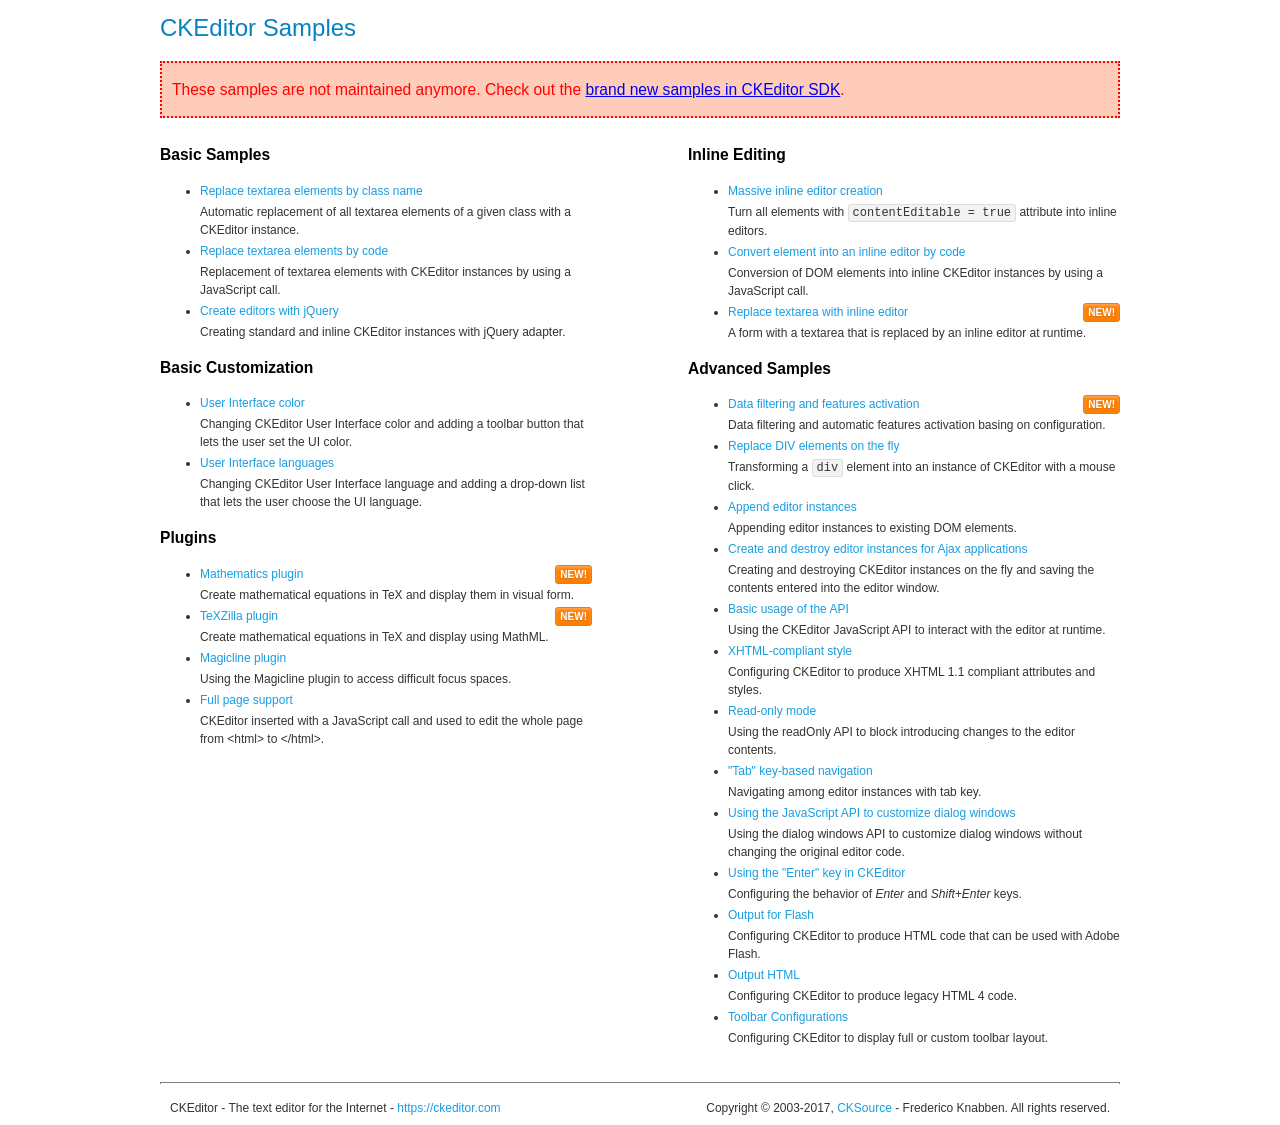
<file: ckeditor/samples/old/index.html>
<!DOCTYPE html>
<!--
Copyright (c) 2003-2017, CKSource - Frederico Knabben. All rights reserved.
For licensing, see LICENSE.md or https://ckeditor.com/legal/ckeditor-oss-license
-->
<html>
<head>
	<meta charset="utf-8">
	<title>CKEditor Samples</title>
	<link rel="stylesheet" href="sample.css">
</head>
<body>
	<h1 class="samples">
		CKEditor Samples
	</h1>
	<div class="warning deprecated">
		These samples are not maintained anymore. Check out the <a href="https://sdk.ckeditor.com/">brand new samples in CKEditor SDK</a>.
	</div>
	<div class="twoColumns">
		<div class="twoColumnsLeft">
			<h2 class="samples">
				Basic Samples
			</h2>
			<dl class="samples">
				<dt><a class="samples" href="replacebyclass.html">Replace textarea elements by class name</a></dt>
				<dd>Automatic replacement of all textarea elements of a given class with a CKEditor instance.</dd>

				<dt><a class="samples" href="replacebycode.html">Replace textarea elements by code</a></dt>
				<dd>Replacement of textarea elements with CKEditor instances by using a JavaScript call.</dd>

				<dt><a class="samples" href="jquery.html">Create editors with jQuery</a></dt>
				<dd>Creating standard and inline CKEditor instances with jQuery adapter.</dd>
			</dl>

			<h2 class="samples">
				Basic Customization
			</h2>
			<dl class="samples">
				<dt><a class="samples" href="uicolor.html">User Interface color</a></dt>
				<dd>Changing CKEditor User Interface color and adding a toolbar button that lets the user set the UI color.</dd>

				<dt><a class="samples" href="uilanguages.html">User Interface languages</a></dt>
				<dd>Changing CKEditor User Interface language and adding a drop-down list that lets the user choose the UI language.</dd>
			</dl>


			<h2 class="samples">Plugins</h2>
<dl class="samples">
<dt><a class="samples" href="mathjax/mathjax.html">Mathematics plugin</a><span class="new">New!</span></dt>
<dd>Create mathematical equations in TeX and display them in visual form.</dd>

<dt><a class="samples" href="texzilla/index.html">TeXZilla plugin</a><span class="new">New!</span></dt>
<dd>Create mathematical equations in TeX and display using MathML.</dd>

<dt><a class="samples" href="magicline/magicline.html">Magicline plugin</a></dt>
<dd>Using the Magicline plugin to access difficult focus spaces.</dd>

<dt><a class="samples" href="wysiwygarea/fullpage.html">Full page support</a></dt>
<dd>CKEditor inserted with a JavaScript call and used to edit the whole page from &lt;html&gt; to &lt;/html&gt;.</dd>
</dl>
		</div>
		<div class="twoColumnsRight">
			<h2 class="samples">
				Inline Editing
			</h2>
			<dl class="samples">
				<dt><a class="samples" href="inlineall.html">Massive inline editor creation</a></dt>
				<dd>Turn all elements with <code>contentEditable = true</code> attribute into inline editors.</dd>

				<dt><a class="samples" href="inlinebycode.html">Convert element into an inline editor by code</a></dt>
				<dd>Conversion of DOM elements into inline CKEditor instances by using a JavaScript call.</dd>

				<dt><a class="samples" href="inlinetextarea.html">Replace textarea with inline editor</a> <span class="new">New!</span></dt>
				<dd>A form with a textarea that is replaced by an inline editor at runtime.</dd>

				
			</dl>

			<h2 class="samples">
				Advanced Samples
			</h2>
			<dl class="samples">
				<dt><a class="samples" href="datafiltering.html">Data filtering and features activation</a> <span class="new">New!</span></dt>
				<dd>Data filtering and automatic features activation basing on configuration.</dd>

				<dt><a class="samples" href="divreplace.html">Replace DIV elements on the fly</a></dt>
				<dd>Transforming a <code>div</code> element into an instance of CKEditor with a mouse click.</dd>

				<dt><a class="samples" href="appendto.html">Append editor instances</a></dt>
				<dd>Appending editor instances to existing DOM elements.</dd>

				<dt><a class="samples" href="ajax.html">Create and destroy editor instances for Ajax applications</a></dt>
				<dd>Creating and destroying CKEditor instances on the fly and saving the contents entered into the editor window.</dd>

				<dt><a class="samples" href="api.html">Basic usage of the API</a></dt>
				<dd>Using the CKEditor JavaScript API to interact with the editor at runtime.</dd>

				<dt><a class="samples" href="xhtmlstyle.html">XHTML-compliant style</a></dt>
				<dd>Configuring CKEditor to produce XHTML 1.1 compliant attributes and styles.</dd>

				<dt><a class="samples" href="readonly.html">Read-only mode</a></dt>
				<dd>Using the readOnly API to block introducing changes to the editor contents.</dd>

				<dt><a class="samples" href="tabindex.html">"Tab" key-based navigation</a></dt>
				<dd>Navigating among editor instances with tab key.</dd>


				
<dt><a class="samples" href="dialog/dialog.html">Using the JavaScript API to customize dialog windows</a></dt>
<dd>Using the dialog windows API to customize dialog windows without changing the original editor code.</dd>

<dt><a class="samples" href="enterkey/enterkey.html">Using the &quot;Enter&quot; key in CKEditor</a></dt>
<dd>Configuring the behavior of <em>Enter</em> and <em>Shift+Enter</em> keys.</dd>

<dt><a class="samples" href="htmlwriter/outputforflash.html">Output for Flash</a></dt>
<dd>Configuring CKEditor to produce HTML code that can be used with Adobe Flash.</dd>

<dt><a class="samples" href="htmlwriter/outputhtml.html">Output HTML</a></dt>
<dd>Configuring CKEditor to produce legacy HTML 4 code.</dd>

<dt><a class="samples" href="toolbar/toolbar.html">Toolbar Configurations</a></dt>
<dd>Configuring CKEditor to display full or custom toolbar layout.</dd>

			</dl>
		</div>
	</div>
	<div id="footer">
		<hr>
		<p>
			CKEditor - The text editor for the Internet - <a class="samples" href="https://ckeditor.com/">https://ckeditor.com</a>
		</p>
		<p id="copy">
			Copyright &copy; 2003-2017, <a class="samples" href="https://cksource.com/">CKSource</a> - Frederico Knabben. All rights reserved.
		</p>
	</div>
</body>
</html>
</file>
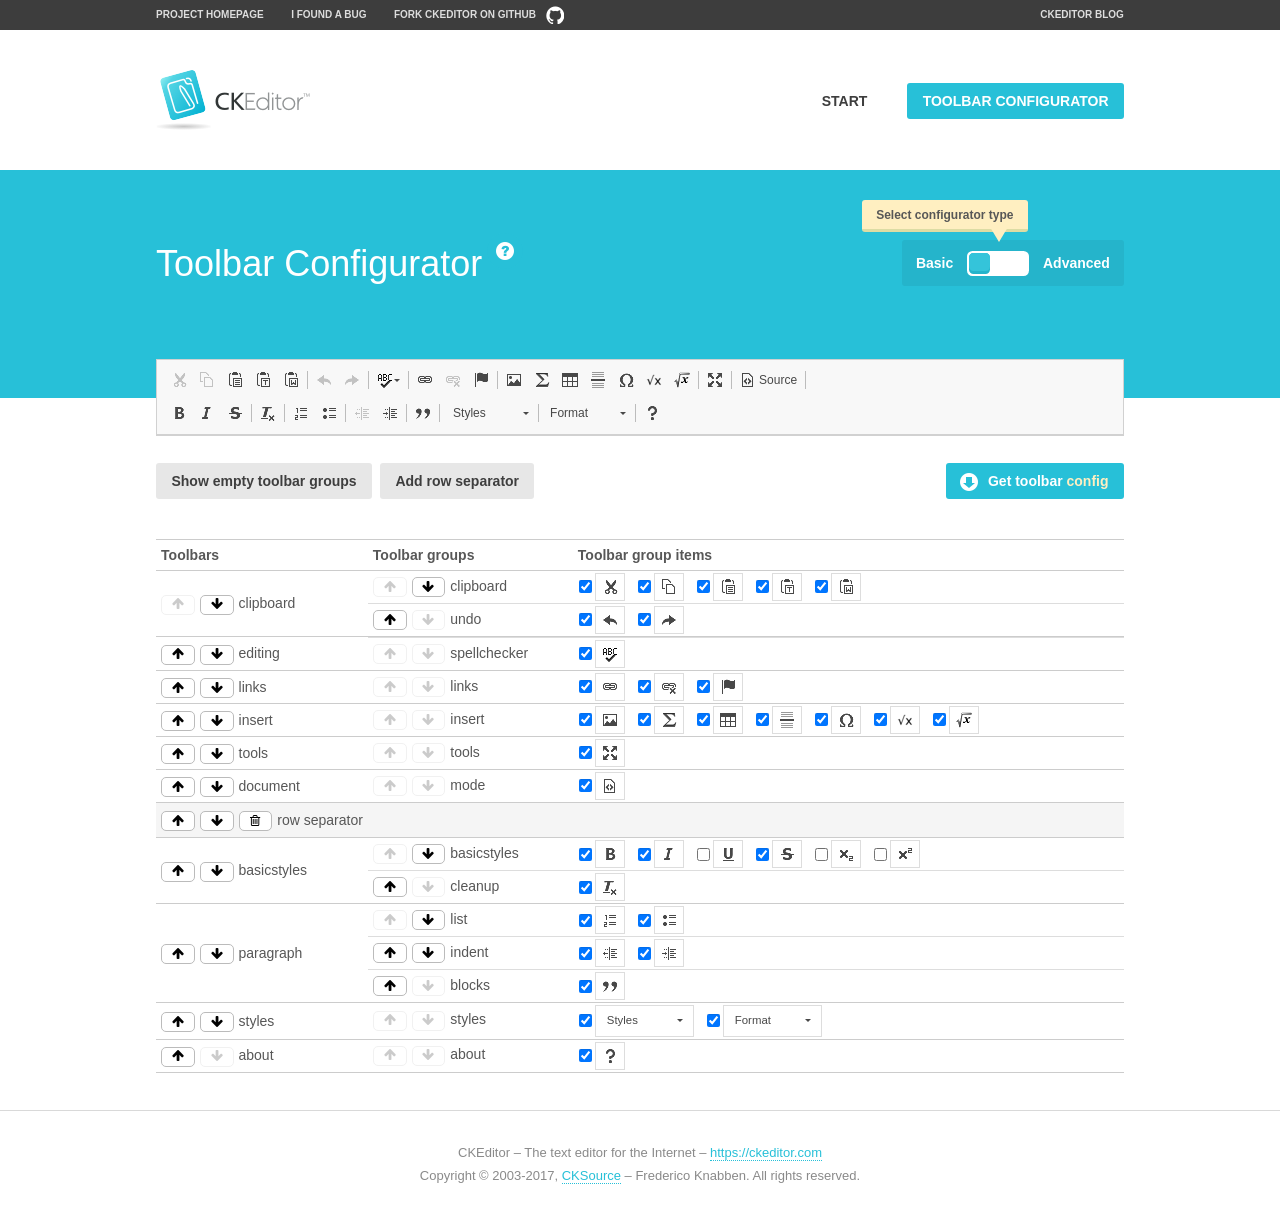
<file: ckeditor/samples/toolbarconfigurator/index.html>
<!DOCTYPE html>
<!--
Copyright (c) 2003-2017, CKSource - Frederico Knabben. All rights reserved.
For licensing, see LICENSE.md or https://ckeditor.com/legal/ckeditor-oss-license
-->
<!--[if IE 8]><html class="ie8"><![endif]-->
<!--[if gt IE 8]><html><![endif]-->
<!--[if !IE]><!--><html><!--<![endif]-->
<head>
	<meta charset="utf-8">
	<title>Toolbar Configurator</title>
	<script src="../../ckeditor.js"></script>
	<script>
		if ( CKEDITOR.env.ie && CKEDITOR.env.version < 9 )
			CKEDITOR.tools.enableHtml5Elements( document );
	</script>
	<link rel="stylesheet" href="lib/codemirror/codemirror.css">
	<link rel="stylesheet" href="lib/codemirror/show-hint.css">
	<link rel="stylesheet" href="lib/codemirror/neo.css">
	<link rel="stylesheet" href="css/fontello.css">
	<link rel="stylesheet" href="../css/samples.css">
</head>
<body id="toolbar">

<nav class="navigation-a">
	<div class="grid-container">
		<ul class="navigation-a-left grid-width-70">
			<li><a href="https://ckeditor.com/ckeditor-4/">Project Homepage</a></li>
			<li><a href="https://github.com/ckeditor/ckeditor-dev/issues">I found a bug</a></li>
			<li><a href="http://github.com/ckeditor/ckeditor-dev" class="icon-pos-right icon-navigation-a-github">Fork CKEditor on GitHub</a></li>
		</ul>
		<ul class="navigation-a-right grid-width-30">
			<li><a href="https://ckeditor.com/blog/">CKEditor Blog</a></li>
		</ul>
	</div>
</nav>

<header class="header-a">
	<div class="grid-container">
		<h1 class="header-a-logo grid-width-30">
			<a href="../index.html"><img src="../img/logo.png" alt="CKEditor Logo"></a>
		</h1>
		<nav class="navigation-b grid-width-70">
			<ul>
				<li><a href="../index.html"  class="button-a">Start</a></li>
				<li><a href="index.html"  class="button-a button-a-background">Toolbar configurator</a></li>
			</ul>
		</nav>
	</div>
</header>

<main>
	<div class="adjoined-top">
		<div class="grid-container">
			<div class="content grid-width-100">
				<div class="grid-container-nested">
					<h1 class="grid-width-60">
						Toolbar Configurator
						<a href="#help-content" type="button" title="Configurator help" id="help" class="button-a button-a-background button-a-no-text icon-pos-left icon-question-mark">Help</a>
					</h1>

					<div class="grid-width-40 grid-switch-magic">
						<div class="switch">
							<span class="balloon-a balloon-a-se">Select configurator type</span>
							<input type="radio" name="radio" data-num="1" id="radio-basic" />
							<input type="radio" name="radio" data-num="2" id="radio-advanced" />
							<label data-for="1" for="radio-basic">Basic</label>
							<span class="switch-inner">
								<span class="handler"></span>
							</span>
							<label data-for="2" for="radio-advanced">Advanced</label>
						</div>
					</div>
				</div>
			</div>
		</div>
	</div>
	<div class="adjoined-bottom">
		<div class="grid-container">
			<div class="grid-width-100">
				<div class="editors-container">
					<div id="editor-basic"></div>
					<div id="editor-advanced"></div>
				</div>
			</div>
		</div>
	</div>

	<div class="grid-container configurator">
		<div class="content grid-width-100">
			<div class="configurator">
				<div>
					<div id="toolbarModifierWrapper"></div>
				</div>
			</div>
		</div>
	</div>

	<div id="help-content">
		<div class="grid-container">
			<div class="grid-width-100">
				<h2>What Am I Doing Here?</h2>

				<div class="grid-container grid-container-nested">
					<div class="basic">
						<div class="grid-width-50">
							<p>Arrange <a href="https://docs.ckeditor.com/ckeditor4/docs/#!/api/CKEDITOR.config-cfg-toolbarGroups">toolbar groups</a>, toggle <a href="https://docs.ckeditor.com/ckeditor4/docs/#!/api/CKEDITOR.config-cfg-removeButtons">button visibility</a> according to your needs and get your toolbar configuration.</p>
							<p>You can replace the content of the <a href="../../config.js"><code>config.js</code></a> file with the generated configuration. If you already set some configuration options you will need to merge both configurations.</p>
						</div>
						<div class="grid-width-50">
							<p>Read more about different ways of <a href="https://docs.ckeditor.com/ckeditor4/docs/#!/guide/dev_configuration">setting configuration</a> and do not forget about <strong>clearing browser cache</strong>.</p>
							<p>Arranging toolbar groups is the recommended way of configuring the toolbar, but if you need more freedom you can use the <a href="#advanced">advanced configurator</a>.</p>
						</div>
					</div>
					<div class="advanced" style="display: none;">
						<div class="grid-width-50">
							<p>With this code editor you can edit your <a href="https://docs.ckeditor.com/ckeditor4/docs/#!/api/CKEDITOR.config-cfg-toolbar">toolbar configuration</a> live.</p>
							<p>You can replace the content of the <a href="../../config.js"><code>config.js</code></a> file with the generated configuration. If you already set some configuration options you will need to merge both configurations.</p>
						</div>
						<div class="grid-width-50">
							<p>Read more about different ways of <a href="https://docs.ckeditor.com/ckeditor4/docs/#!/guide/dev_configuration">setting configuration</a> and do not forget about <strong>clearing browser cache</strong>.</p>
						</div>
					</div>
				</div>

				<p class="grid-container grid-container-nested">
					<button type="button" class="help-content-close grid-width-100 button-a button-a-background">Got it. Let's play!</button>
				</p>
			</div>
		</div>
	</div>
</main>

<footer class="footer-a grid-container">
	<p class="grid-width-100">
		CKEditor &ndash; The text editor for the Internet &ndash; <a class="samples" href="https://ckeditor.com/">https://ckeditor.com</a>
	</p>
	<p class="grid-width-100" id="copy">
		Copyright &copy; 2003-2017, <a class="samples" href="https://cksource.com/">CKSource</a> &ndash; Frederico Knabben. All rights reserved.
	</p>
</footer>

<script src="lib/codemirror/codemirror.js"></script>
<script src="lib/codemirror/javascript.js"></script>
<script src="lib/codemirror/show-hint.js"></script>

<script src="js/fulltoolbareditor.js"></script>
<script src="js/abstracttoolbarmodifier.js"></script>
<script src="js/toolbarmodifier.js"></script>
<script src="js/toolbartextmodifier.js"></script>
<script src="../js/sf.js"></script>

<script>
	( function() {
		'use strict';

		var mode = ( window.location.hash.substr( 1 ) === 'advanced' ) ? 'advanced' : 'basic',
			configuratorSection = CKEDITOR.document.findOne( 'main > .grid-container.configurator' ),
			basicInstruction = CKEDITOR.document.findOne( '#help-content .basic' ),
			advancedInstruction = CKEDITOR.document.findOne( '#help-content .advanced' ),

			// Configurator mode switcher.
			modeSwitchBasic = CKEDITOR.document.getById( 'radio-basic' ),
			modeSwitchAdvanced = CKEDITOR.document.getById( 'radio-advanced' );

		// Initial setup
		function updateSwitcher() {
			if ( mode === 'advanced' ) {
				modeSwitchAdvanced.$.checked = true;
			} else {
				modeSwitchBasic.$.checked = true;
			}
		}

		updateSwitcher();

		CKEDITOR.document.getWindow().on( 'hashchange', function( e ) {
			var hash = window.location.hash.substr( 1 );
			if ( !( hash === 'advanced' || hash === 'basic' ) ) {
				return;
			}
			mode = hash;
			onToolbarsDone( mode );
		} );

		CKEDITOR.document.getWindow().on( 'resize', function() {
			updateToolbar( ( mode === 'basic' ? toolbarModifier : toolbarTextModifier )[ 'editorInstance' ] );
		} );

		function onRefresh( modifier ) {
			modifier = modifier || this;

			if ( mode === 'basic' && modifier instanceof ToolbarConfigurator.ToolbarTextModifier ) {
				return;
			}

			// CodeMirror container becomes visible, so we need to refresh and to avoid rendering problems.
			if ( mode === 'advanced' && modifier instanceof ToolbarConfigurator.ToolbarTextModifier ) {
				modifier.codeContainer.refresh();
			}

			updateToolbar( modifier.editorInstance );
		}

		function updateToolbar( editor ) {
			var editorContainer = editor.container;

			// Not always editor is loaded.
			if ( !editorContainer ) {
				return;
			}

			var displayStyle = editorContainer.getStyle( 'display' );

			editorContainer.setStyle( 'display', 'block' );

			var newHeight = editorContainer.getSize( 'height' );

			var newMarginTop = parseInt( editorContainer.getComputedStyle( 'margin-top' ), 10 );
			newMarginTop = ( isNaN( newMarginTop ) ? 0 : Number( newMarginTop ) );

			var newMarginBottom = parseInt( editorContainer.getComputedStyle( 'margin-bottom' ), 10 );
			newMarginBottom = ( isNaN( newMarginBottom ) ? 0 : Number( newMarginBottom ) );

			var result = newHeight + newMarginTop + newMarginBottom;

			editorContainer.setStyle( 'display', displayStyle );

			editor.container.getAscendant( 'div' ).setStyle( 'height', result + 'px' );
		}

		var toolbarModifier = new ToolbarConfigurator.ToolbarModifier( 'editor-basic' );

		var done = 0;
		toolbarModifier.init( onToolbarInit );
		toolbarModifier.onRefresh = onRefresh;

		CKEDITOR.document.getById( 'toolbarModifierWrapper' ).append( toolbarModifier.mainContainer );

		var toolbarTextModifier = new ToolbarConfigurator.ToolbarTextModifier( 'editor-advanced' );
		toolbarTextModifier.init( onToolbarInit );
		toolbarTextModifier.onRefresh = onRefresh;

		function onToolbarInit() {
			if ( ++done === 2 ) {
				onToolbarsDone();

				positionSticky.watch( CKEDITOR.document.findOne( '.toolbar' ), function() {
					return mode === 'advanced';
				} );
			}
		}

		function onToolbarsDone() {
			if ( mode === 'basic' ) {
				toggleModeBasic( false );
			} else {
				toggleModeAdvanced( false );
			}

			updateSwitcher();

			setTimeout( function() {
				CKEDITOR.document.findOne( '.editors-container' ).addClass( 'active' );
				CKEDITOR.document.findOne( '#toolbarModifierWrapper' ).addClass( 'active' );
			}, 200 );
		}

		CKEDITOR.document.getById( 'toolbarModifierWrapper' ).append( toolbarTextModifier.mainContainer );

		function toogleModeSwitch( onElement, offElement, onModifier, offModifier ) {
			onElement.addClass( 'fancy-button-active' );
			offElement.removeClass( 'fancy-button-active' );

			onModifier.showUI();
			offModifier.hideUI();
		}

		function toggleModeBasic( callOnRefresh ) {
			callOnRefresh = ( callOnRefresh !== false );
			mode = 'basic';
			window.location.hash = '#basic';
			toogleModeSwitch( modeSwitchBasic, modeSwitchAdvanced, toolbarModifier, toolbarTextModifier );

			configuratorSection.removeClass( 'freed-width' );
			basicInstruction.show();
			advancedInstruction.hide();

			callOnRefresh && onRefresh( toolbarModifier );
		}

		function toggleModeAdvanced( callOnRefresh ) {
			callOnRefresh = ( callOnRefresh !== false );
			mode = 'advanced';
			window.location.hash = '#advanced';
			toogleModeSwitch( modeSwitchAdvanced, modeSwitchBasic, toolbarTextModifier, toolbarModifier );

			configuratorSection.addClass( 'freed-width' );
			advancedInstruction.show();
			basicInstruction.hide();

			callOnRefresh && onRefresh( toolbarTextModifier );
		}

		modeSwitchBasic.on( 'click', toggleModeBasic );
		modeSwitchAdvanced.on( 'click', toggleModeAdvanced );

		//
		// Position:sticky for the toolbar.
		//

		// Will make elements behave like they were styled with position:sticky.
		var positionSticky = {
			// Store object: {
			// 		element: CKEDITOR.dom.element, // Element which will float.
			// 		placeholder: CKEDITOR.dom.element, // Placeholder which is place to prevent page bounce.
			// 		isFixed: boolean // Whether element float now.
			// }
			watched: [],

			active: [],

			staticContainer: null,

			init: function() {
				var element = CKEDITOR.dom.element.createFromHtml(
					'<div class="staticContainer">' +
						'<div class="grid-container" >' +
							'<div class="grid-width-100">' +
								'<div class="inner"></div>' +
							'</div>' +
						'</div>' +
					'</div>' );

				this.staticContainer = element.findOne( '.inner' );

				CKEDITOR.document.getBody().append( element );
			},

			watch: function( element, preventFunc ) {
				this.watched.push( {
					element: element,
					placeholder: new CKEDITOR.dom.element( 'div' ),
					isFixed: false,
					preventFunc: preventFunc
				} );
			},

			checkAll: function() {
				for ( var i = 0; i < this.watched.length; i++ ) {
					this.check( this.watched[ i ] );
				}
			},

			check: function( element ) {
				var isFixed = element.isFixed;
				var shouldBeFixed = this.shouldBeFixed( element );

				// Nothing to be done.
				if ( isFixed === shouldBeFixed ) {
					return;
				}

				var placeholder = element.placeholder;

				if ( isFixed ) {
					// Unfixing.

					element.element.insertBefore( placeholder );
					placeholder.remove();

					element.element.removeStyle( 'margin' );

					this.active.splice( CKEDITOR.tools.indexOf( this.active, element ), 1 );

				} else {
					// Fixing.
					placeholder.setStyle( 'width', element.element.getSize( 'width' ) + 'px' );
					placeholder.setStyle( 'height', element.element.getSize( 'height' ) + 'px' );
					placeholder.setStyle( 'margin-bottom', element.element.getComputedStyle( 'margin-bottom' ) );
					placeholder.setStyle( 'display', element.element.getComputedStyle( 'display' ) );
					placeholder.insertAfter( element.element );

					this.staticContainer.append( element.element );

					this.active.push( element );
				}

				element.isFixed = !element.isFixed;
			},

			shouldBeFixed: function( element ) {
				if ( element.preventFunc && element.preventFunc() ) {
					return false;
				}

				// If element is already fixed we are checking it's placeholder.
				var related = ( element.isFixed ? element.placeholder : element.element ),
					clientRect = related.$.getBoundingClientRect(),
					staticHeight = this.staticContainer.getSize('height' ),
					elemHeight = element.element.getSize( 'height' );

				if ( element.isFixed ) {
					return ( clientRect.top + elemHeight < staticHeight );
				} else {
					return ( clientRect.top < staticHeight );
				}
			}
		};

		positionSticky.init();

		CKEDITOR.document.getWindow().on( 'scroll',
			new CKEDITOR.tools.eventsBuffer( 100, positionSticky.checkAll, positionSticky ).input
		);

		// Make the toolbar sticky.
		positionSticky.watch( CKEDITOR.document.findOne( '.editors-container' ) );

		// Help button and help-content.
		( function() {
			var helpButton = CKEDITOR.document.getById( 'help' ),
				helpContent = CKEDITOR.document.getById( 'help-content' );

			// Don't show help button on IE8 because it's unsupported by Pico Modal.
			if ( CKEDITOR.env.ie && CKEDITOR.env.version == 8 ) {
				helpButton.hide();
			} else {
				// Display help modal when the button is clicked.
				helpButton.on( 'click', function( evt ) {
					SF.modal( {
						// Clone modal content from DOM.
						content: helpContent.getHtml(),

						afterCreate: function( modal ) {
							// Enable modal content button to close the modal.
							new CKEDITOR.dom.element( modal.modalElem() ).findOne( '.help-content-close' ).once( 'click', modal.close );
						}
					} ).show();
				} );
			}
		} )();
	} )();
</script>
</body>
</html>
</file>
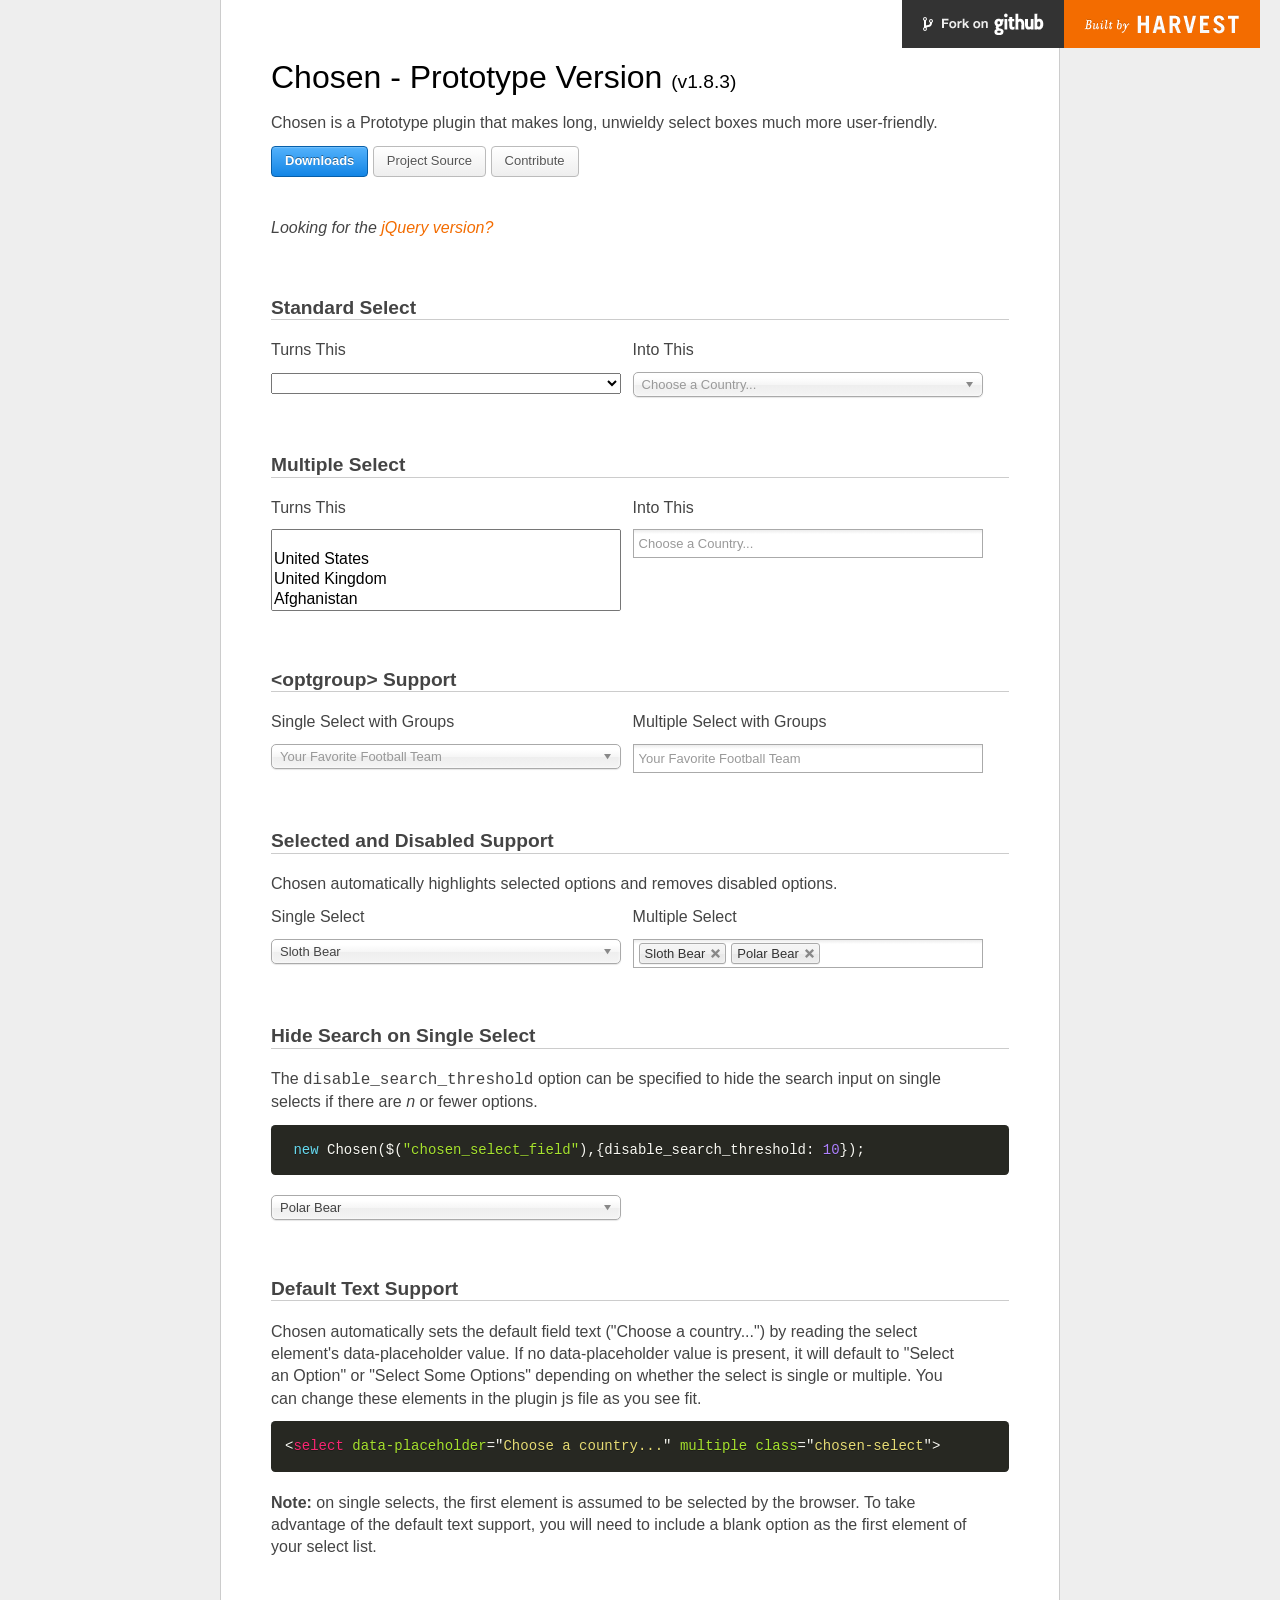
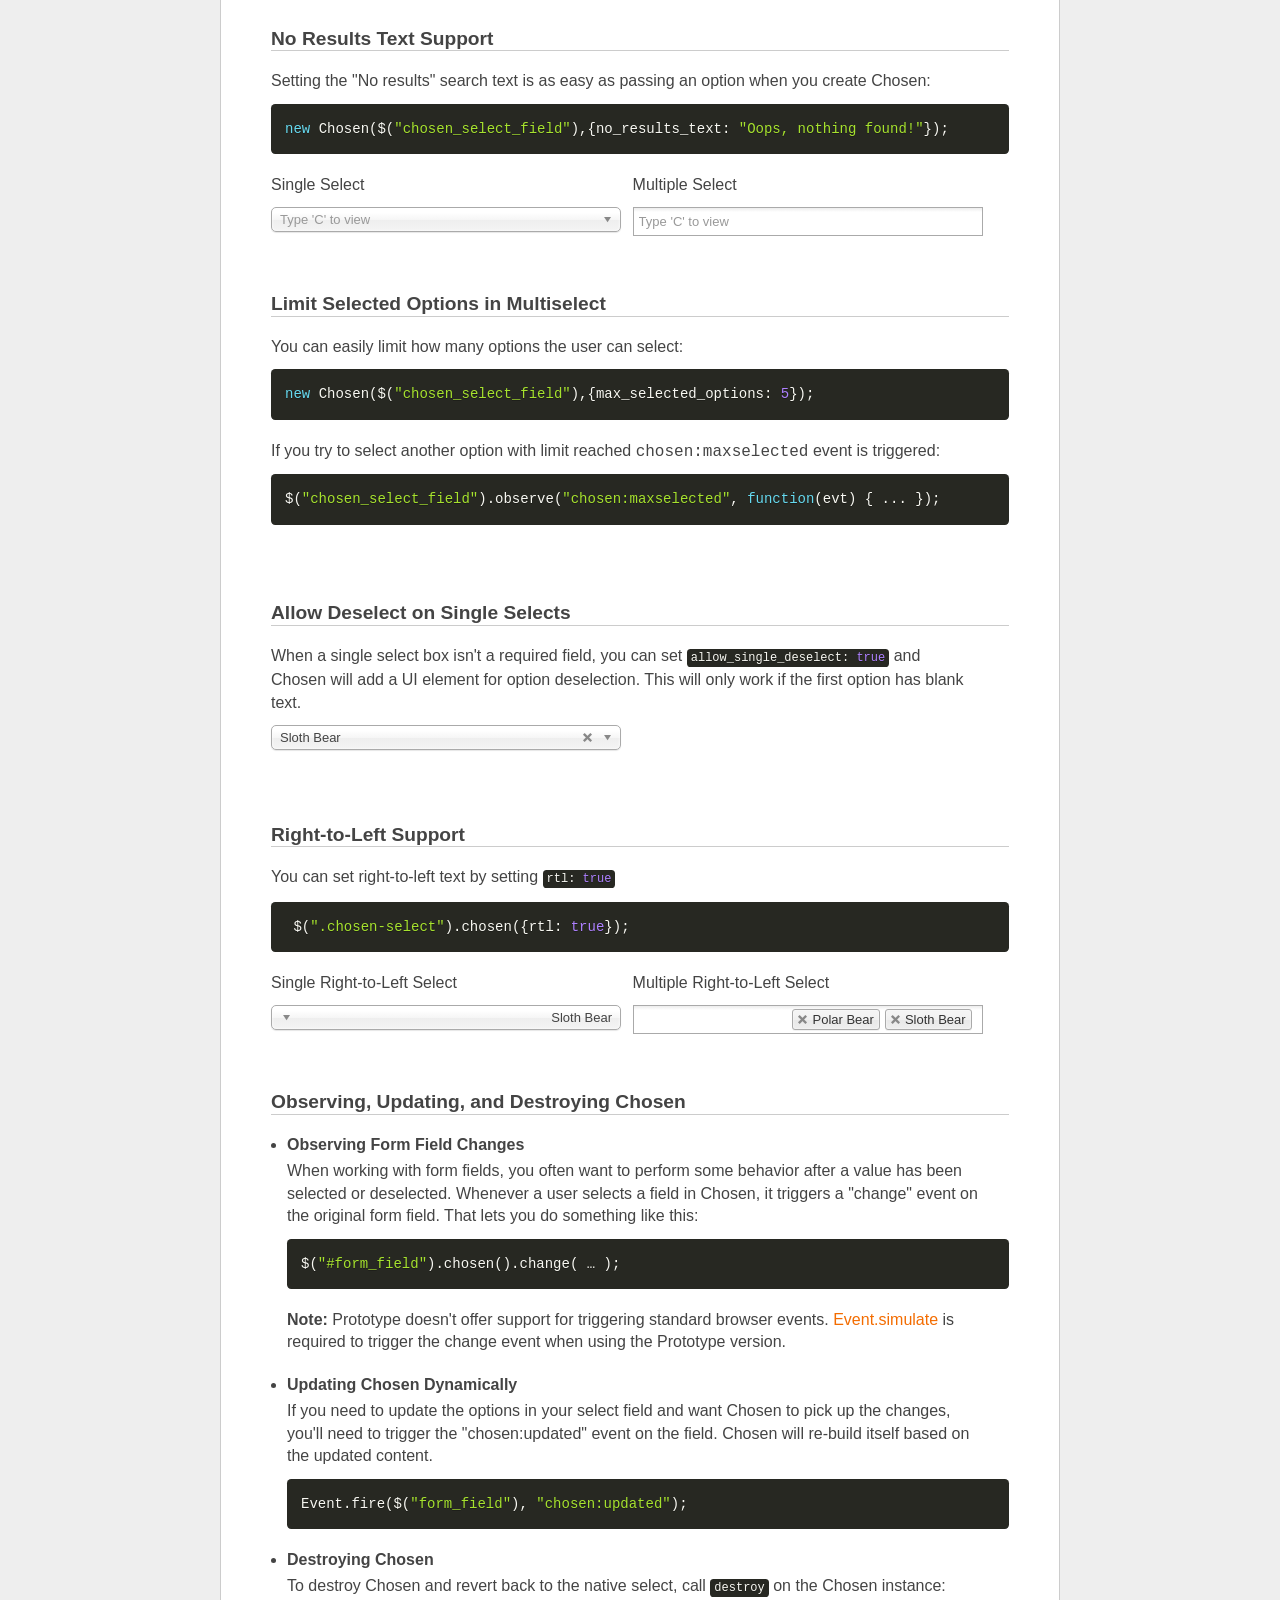
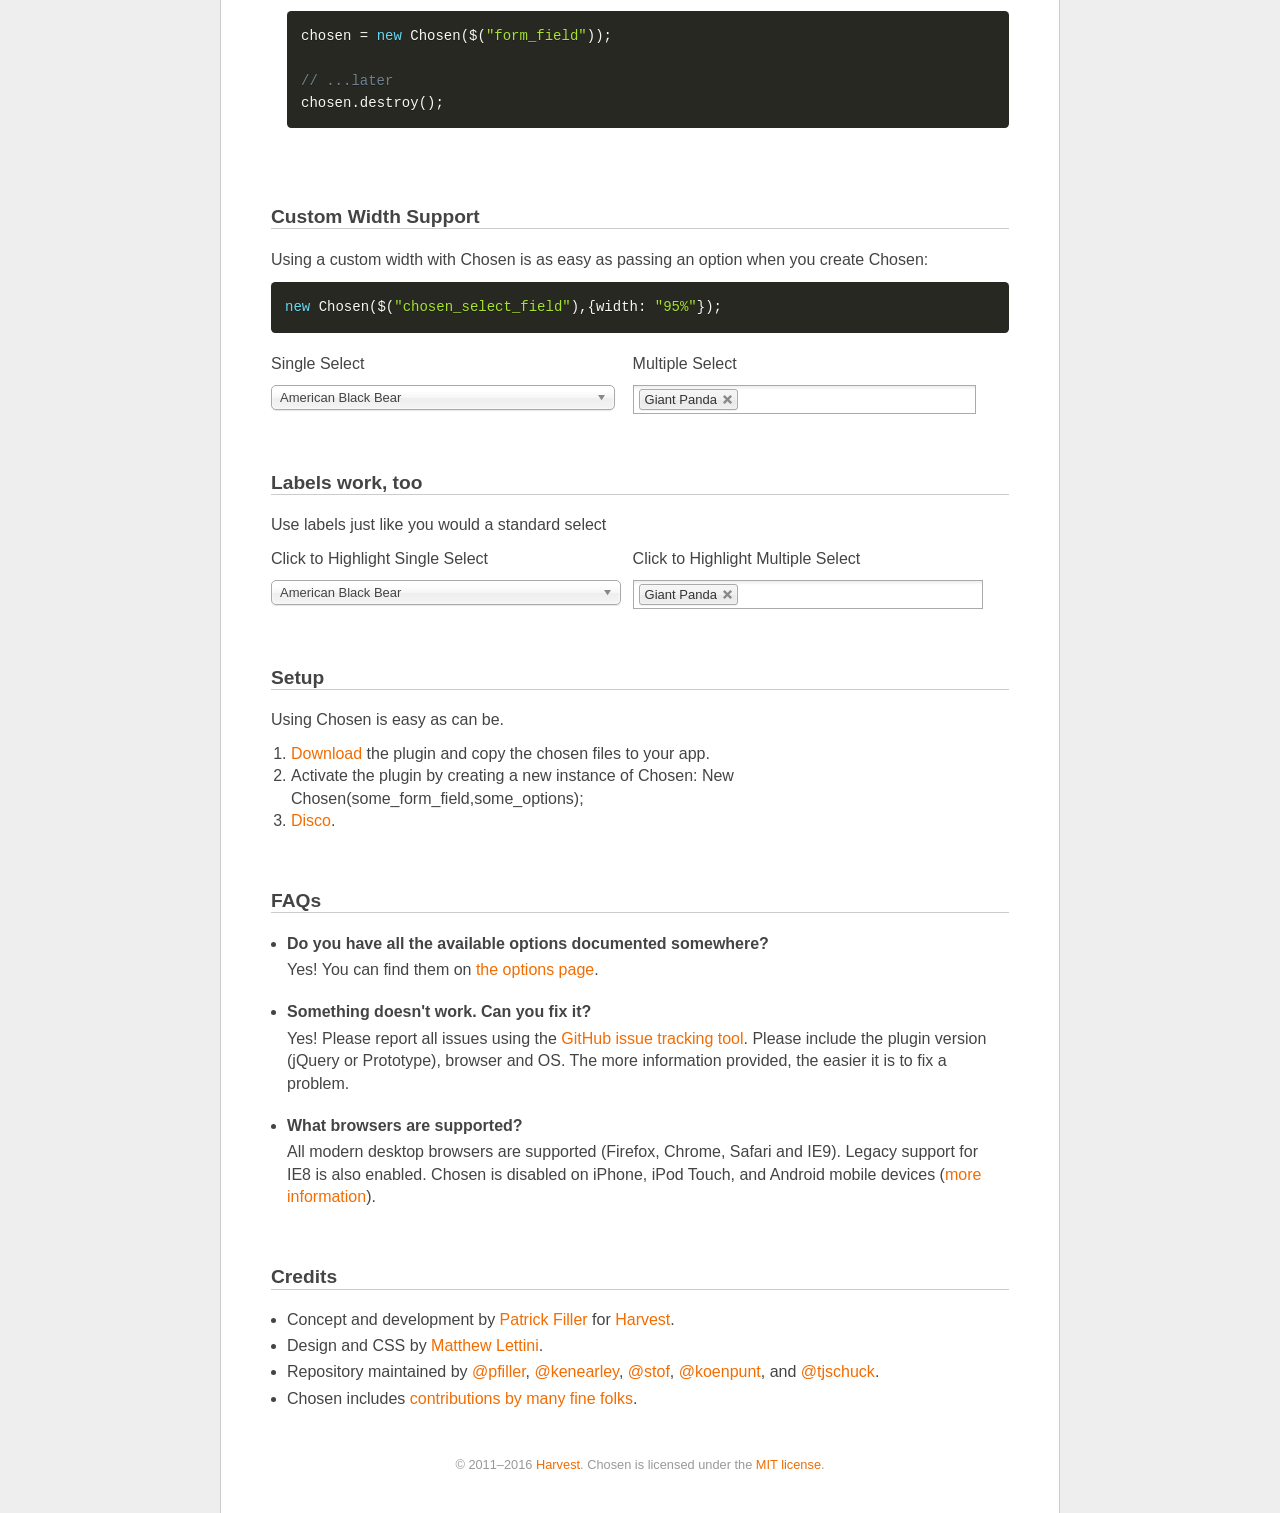
<file: chosen_v1.8.3/index.proto.html>
<!doctype html>
<html lang="en">
<head>
  <meta charset="utf-8">
  <title>Chosen: A Prototype Plugin by Harvest to Tame Unwieldy Select Boxes</title>
  <link rel="stylesheet" href="docsupport/style.css">
  <link rel="stylesheet" href="docsupport/prism.css">
  <link rel="stylesheet" href="chosen.css">

  <meta http-equiv="Content-Security-Policy" content="default-src &apos;self&apos;; script-src &apos;self&apos; https://ajax.googleapis.com; style-src &apos;self&apos;; img-src &apos;self&apos; data:">

</head>
<body>
  <div id="container">
    <div id="content">
      <header>
        <h1>Chosen - Prototype Version <small>(<span id="latest-version">v1.8.3</span>)</small></h1>
      </header>
      <p>Chosen is a Prototype plugin that makes long, unwieldy select boxes much more user-friendly.</p>

      <p>
        <a class="button button-blue" href="https://github.com/harvesthq/chosen/releases">Downloads</a>
        <a class="button" href="https://github.com/harvesthq/chosen">Project Source</a>
        <a class="button" href="https://github.com/harvesthq/chosen/blob/master/contributing.md">Contribute</a>
      </p>

      <p class="jquery-version-refer">Looking for the <a href="index.html">jQuery version?</a></p>

      <h2><a name="standard-select" class="anchor" href="#standard-select">Standard Select</a></h2>
      <div class="side-by-side clearfix">
        <div>
          <em>Turns This</em>
          <select data-placeholder="Choose a Country..." class="select" tabindex="1">
            <option value=""></option>
            <option value="United States">United States</option>
            <option value="United Kingdom">United Kingdom</option>
            <option value="Afghanistan">Afghanistan</option>
            <option value="Aland Islands">Aland Islands</option>
            <option value="Albania">Albania</option>
            <option value="Algeria">Algeria</option>
            <option value="American Samoa">American Samoa</option>
            <option value="Andorra">Andorra</option>
            <option value="Angola">Angola</option>
            <option value="Anguilla">Anguilla</option>
            <option value="Antarctica">Antarctica</option>
            <option value="Antigua and Barbuda">Antigua and Barbuda</option>
            <option value="Argentina">Argentina</option>
            <option value="Armenia">Armenia</option>
            <option value="Aruba">Aruba</option>
            <option value="Australia">Australia</option>
            <option value="Austria">Austria</option>
            <option value="Azerbaijan">Azerbaijan</option>
            <option value="Bahamas">Bahamas</option>
            <option value="Bahrain">Bahrain</option>
            <option value="Bangladesh">Bangladesh</option>
            <option value="Barbados">Barbados</option>
            <option value="Belarus">Belarus</option>
            <option value="Belgium">Belgium</option>
            <option value="Belize">Belize</option>
            <option value="Benin">Benin</option>
            <option value="Bermuda">Bermuda</option>
            <option value="Bhutan">Bhutan</option>
            <option value="Bolivia, Plurinational State of">Bolivia, Plurinational State of</option>
            <option value="Bonaire, Sint Eustatius and Saba">Bonaire, Sint Eustatius and Saba</option>
            <option value="Bosnia and Herzegovina">Bosnia and Herzegovina</option>
            <option value="Botswana">Botswana</option>
            <option value="Bouvet Island">Bouvet Island</option>
            <option value="Brazil">Brazil</option>
            <option value="British Indian Ocean Territory">British Indian Ocean Territory</option>
            <option value="Brunei Darussalam">Brunei Darussalam</option>
            <option value="Bulgaria">Bulgaria</option>
            <option value="Burkina Faso">Burkina Faso</option>
            <option value="Burundi">Burundi</option>
            <option value="Cambodia">Cambodia</option>
            <option value="Cameroon">Cameroon</option>
            <option value="Canada">Canada</option>
            <option value="Cape Verde">Cape Verde</option>
            <option value="Cayman Islands">Cayman Islands</option>
            <option value="Central African Republic">Central African Republic</option>
            <option value="Chad">Chad</option>
            <option value="Chile">Chile</option>
            <option value="China">China</option>
            <option value="Christmas Island">Christmas Island</option>
            <option value="Cocos (Keeling) Islands">Cocos (Keeling) Islands</option>
            <option value="Colombia">Colombia</option>
            <option value="Comoros">Comoros</option>
            <option value="Congo">Congo</option>
            <option value="Congo, The Democratic Republic of The">Congo, The Democratic Republic of The</option>
            <option value="Cook Islands">Cook Islands</option>
            <option value="Costa Rica">Costa Rica</option>
            <option value="Cote D&apos;ivoire">Cote D'ivoire</option>
            <option value="Croatia">Croatia</option>
            <option value="Cuba">Cuba</option>
            <option value="Curacao">Curacao</option>
            <option value="Cyprus">Cyprus</option>
            <option value="Czech Republic">Czech Republic</option>
            <option value="Denmark">Denmark</option>
            <option value="Djibouti">Djibouti</option>
            <option value="Dominica">Dominica</option>
            <option value="Dominican Republic">Dominican Republic</option>
            <option value="Ecuador">Ecuador</option>
            <option value="Egypt">Egypt</option>
            <option value="El Salvador">El Salvador</option>
            <option value="Equatorial Guinea">Equatorial Guinea</option>
            <option value="Eritrea">Eritrea</option>
            <option value="Estonia">Estonia</option>
            <option value="Ethiopia">Ethiopia</option>
            <option value="Falkland Islands (Malvinas)">Falkland Islands (Malvinas)</option>
            <option value="Faroe Islands">Faroe Islands</option>
            <option value="Fiji">Fiji</option>
            <option value="Finland">Finland</option>
            <option value="France">France</option>
            <option value="French Guiana">French Guiana</option>
            <option value="French Polynesia">French Polynesia</option>
            <option value="French Southern Territories">French Southern Territories</option>
            <option value="Gabon">Gabon</option>
            <option value="Gambia">Gambia</option>
            <option value="Georgia">Georgia</option>
            <option value="Germany">Germany</option>
            <option value="Ghana">Ghana</option>
            <option value="Gibraltar">Gibraltar</option>
            <option value="Greece">Greece</option>
            <option value="Greenland">Greenland</option>
            <option value="Grenada">Grenada</option>
            <option value="Guadeloupe">Guadeloupe</option>
            <option value="Guam">Guam</option>
            <option value="Guatemala">Guatemala</option>
            <option value="Guernsey">Guernsey</option>
            <option value="Guinea">Guinea</option>
            <option value="Guinea-bissau">Guinea-bissau</option>
            <option value="Guyana">Guyana</option>
            <option value="Haiti">Haiti</option>
            <option value="Heard Island and Mcdonald Islands">Heard Island and Mcdonald Islands</option>
            <option value="Holy See (Vatican City State)">Holy See (Vatican City State)</option>
            <option value="Honduras">Honduras</option>
            <option value="Hong Kong">Hong Kong</option>
            <option value="Hungary">Hungary</option>
            <option value="Iceland">Iceland</option>
            <option value="India">India</option>
            <option value="Indonesia">Indonesia</option>
            <option value="Iran, Islamic Republic of">Iran, Islamic Republic of</option>
            <option value="Iraq">Iraq</option>
            <option value="Ireland">Ireland</option>
            <option value="Isle of Man">Isle of Man</option>
            <option value="Israel">Israel</option>
            <option value="Italy">Italy</option>
            <option value="Jamaica">Jamaica</option>
            <option value="Japan">Japan</option>
            <option value="Jersey">Jersey</option>
            <option value="Jordan">Jordan</option>
            <option value="Kazakhstan">Kazakhstan</option>
            <option value="Kenya">Kenya</option>
            <option value="Kiribati">Kiribati</option>
            <option value="Korea, Democratic People&apos;s Republic of">Korea, Democratic People's Republic of</option>
            <option value="Korea, Republic of">Korea, Republic of</option>
            <option value="Kuwait">Kuwait</option>
            <option value="Kyrgyzstan">Kyrgyzstan</option>
            <option value="Lao People&apos;s Democratic Republic">Lao People's Democratic Republic</option>
            <option value="Latvia">Latvia</option>
            <option value="Lebanon">Lebanon</option>
            <option value="Lesotho">Lesotho</option>
            <option value="Liberia">Liberia</option>
            <option value="Libya">Libya</option>
            <option value="Liechtenstein">Liechtenstein</option>
            <option value="Lithuania">Lithuania</option>
            <option value="Luxembourg">Luxembourg</option>
            <option value="Macao">Macao</option>
            <option value="Macedonia, The Former Yugoslav Republic of">Macedonia, The Former Yugoslav Republic of</option>
            <option value="Madagascar">Madagascar</option>
            <option value="Malawi">Malawi</option>
            <option value="Malaysia">Malaysia</option>
            <option value="Maldives">Maldives</option>
            <option value="Mali">Mali</option>
            <option value="Malta">Malta</option>
            <option value="Marshall Islands">Marshall Islands</option>
            <option value="Martinique">Martinique</option>
            <option value="Mauritania">Mauritania</option>
            <option value="Mauritius">Mauritius</option>
            <option value="Mayotte">Mayotte</option>
            <option value="Mexico">Mexico</option>
            <option value="Micronesia, Federated States of">Micronesia, Federated States of</option>
            <option value="Moldova, Republic of">Moldova, Republic of</option>
            <option value="Monaco">Monaco</option>
            <option value="Mongolia">Mongolia</option>
            <option value="Montenegro">Montenegro</option>
            <option value="Montserrat">Montserrat</option>
            <option value="Morocco">Morocco</option>
            <option value="Mozambique">Mozambique</option>
            <option value="Myanmar">Myanmar</option>
            <option value="Namibia">Namibia</option>
            <option value="Nauru">Nauru</option>
            <option value="Nepal">Nepal</option>
            <option value="Netherlands">Netherlands</option>
            <option value="New Caledonia">New Caledonia</option>
            <option value="New Zealand">New Zealand</option>
            <option value="Nicaragua">Nicaragua</option>
            <option value="Niger">Niger</option>
            <option value="Nigeria">Nigeria</option>
            <option value="Niue">Niue</option>
            <option value="Norfolk Island">Norfolk Island</option>
            <option value="Northern Mariana Islands">Northern Mariana Islands</option>
            <option value="Norway">Norway</option>
            <option value="Oman">Oman</option>
            <option value="Pakistan">Pakistan</option>
            <option value="Palau">Palau</option>
            <option value="Palestinian Territory, Occupied">Palestinian Territory, Occupied</option>
            <option value="Panama">Panama</option>
            <option value="Papua New Guinea">Papua New Guinea</option>
            <option value="Paraguay">Paraguay</option>
            <option value="Peru">Peru</option>
            <option value="Philippines">Philippines</option>
            <option value="Pitcairn">Pitcairn</option>
            <option value="Poland">Poland</option>
            <option value="Portugal">Portugal</option>
            <option value="Puerto Rico">Puerto Rico</option>
            <option value="Qatar">Qatar</option>
            <option value="Reunion">Reunion</option>
            <option value="Romania">Romania</option>
            <option value="Russian Federation">Russian Federation</option>
            <option value="Rwanda">Rwanda</option>
            <option value="Saint Barthelemy">Saint Barthelemy</option>
            <option value="Saint Helena, Ascension and Tristan da Cunha">Saint Helena, Ascension and Tristan da Cunha</option>
            <option value="Saint Kitts and Nevis">Saint Kitts and Nevis</option>
            <option value="Saint Lucia">Saint Lucia</option>
            <option value="Saint Martin (French part)">Saint Martin (French part)</option>
            <option value="Saint Pierre and Miquelon">Saint Pierre and Miquelon</option>
            <option value="Saint Vincent and The Grenadines">Saint Vincent and The Grenadines</option>
            <option value="Samoa">Samoa</option>
            <option value="San Marino">San Marino</option>
            <option value="Sao Tome and Principe">Sao Tome and Principe</option>
            <option value="Saudi Arabia">Saudi Arabia</option>
            <option value="Senegal">Senegal</option>
            <option value="Serbia">Serbia</option>
            <option value="Seychelles">Seychelles</option>
            <option value="Sierra Leone">Sierra Leone</option>
            <option value="Singapore">Singapore</option>
            <option value="Sint Maarten (Dutch part)">Sint Maarten (Dutch part)</option>
            <option value="Slovakia">Slovakia</option>
            <option value="Slovenia">Slovenia</option>
            <option value="Solomon Islands">Solomon Islands</option>
            <option value="Somalia">Somalia</option>
            <option value="South Africa">South Africa</option>
            <option value="South Georgia and The South Sandwich Islands">South Georgia and The South Sandwich Islands</option>
            <option value="South Sudan">South Sudan</option>
            <option value="Spain">Spain</option>
            <option value="Sri Lanka">Sri Lanka</option>
            <option value="Sudan">Sudan</option>
            <option value="Suriname">Suriname</option>
            <option value="Svalbard and Jan Mayen">Svalbard and Jan Mayen</option>
            <option value="Swaziland">Swaziland</option>
            <option value="Sweden">Sweden</option>
            <option value="Switzerland">Switzerland</option>
            <option value="Syrian Arab Republic">Syrian Arab Republic</option>
            <option value="Taiwan, Province of China">Taiwan, Province of China</option>
            <option value="Tajikistan">Tajikistan</option>
            <option value="Tanzania, United Republic of">Tanzania, United Republic of</option>
            <option value="Thailand">Thailand</option>
            <option value="Timor-leste">Timor-leste</option>
            <option value="Togo">Togo</option>
            <option value="Tokelau">Tokelau</option>
            <option value="Tonga">Tonga</option>
            <option value="Trinidad and Tobago">Trinidad and Tobago</option>
            <option value="Tunisia">Tunisia</option>
            <option value="Turkey">Turkey</option>
            <option value="Turkmenistan">Turkmenistan</option>
            <option value="Turks and Caicos Islands">Turks and Caicos Islands</option>
            <option value="Tuvalu">Tuvalu</option>
            <option value="Uganda">Uganda</option>
            <option value="Ukraine">Ukraine</option>
            <option value="United Arab Emirates">United Arab Emirates</option>
            <option value="United Kingdom">United Kingdom</option>
            <option value="United States">United States</option>
            <option value="United States Minor Outlying Islands">United States Minor Outlying Islands</option>
            <option value="Uruguay">Uruguay</option>
            <option value="Uzbekistan">Uzbekistan</option>
            <option value="Vanuatu">Vanuatu</option>
            <option value="Venezuela, Bolivarian Republic of">Venezuela, Bolivarian Republic of</option>
            <option value="Viet Nam">Viet Nam</option>
            <option value="Virgin Islands, British">Virgin Islands, British</option>
            <option value="Virgin Islands, U.S.">Virgin Islands, U.S.</option>
            <option value="Wallis and Futuna">Wallis and Futuna</option>
            <option value="Western Sahara">Western Sahara</option>
            <option value="Yemen">Yemen</option>
            <option value="Zambia">Zambia</option>
            <option value="Zimbabwe">Zimbabwe</option>
          </select>
        </div>
        <div>
          <em>Into This</em>
          <select data-placeholder="Choose a Country..." class="chosen-select" tabindex="2">
            <option value=""></option>
            <option value="United States">United States</option>
            <option value="United Kingdom">United Kingdom</option>
            <option value="Afghanistan">Afghanistan</option>
            <option value="Aland Islands">Aland Islands</option>
            <option value="Albania">Albania</option>
            <option value="Algeria">Algeria</option>
            <option value="American Samoa">American Samoa</option>
            <option value="Andorra">Andorra</option>
            <option value="Angola">Angola</option>
            <option value="Anguilla">Anguilla</option>
            <option value="Antarctica">Antarctica</option>
            <option value="Antigua and Barbuda">Antigua and Barbuda</option>
            <option value="Argentina">Argentina</option>
            <option value="Armenia">Armenia</option>
            <option value="Aruba">Aruba</option>
            <option value="Australia">Australia</option>
            <option value="Austria">Austria</option>
            <option value="Azerbaijan">Azerbaijan</option>
            <option value="Bahamas">Bahamas</option>
            <option value="Bahrain">Bahrain</option>
            <option value="Bangladesh">Bangladesh</option>
            <option value="Barbados">Barbados</option>
            <option value="Belarus">Belarus</option>
            <option value="Belgium">Belgium</option>
            <option value="Belize">Belize</option>
            <option value="Benin">Benin</option>
            <option value="Bermuda">Bermuda</option>
            <option value="Bhutan">Bhutan</option>
            <option value="Bolivia, Plurinational State of">Bolivia, Plurinational State of</option>
            <option value="Bonaire, Sint Eustatius and Saba">Bonaire, Sint Eustatius and Saba</option>
            <option value="Bosnia and Herzegovina">Bosnia and Herzegovina</option>
            <option value="Botswana">Botswana</option>
            <option value="Bouvet Island">Bouvet Island</option>
            <option value="Brazil">Brazil</option>
            <option value="British Indian Ocean Territory">British Indian Ocean Territory</option>
            <option value="Brunei Darussalam">Brunei Darussalam</option>
            <option value="Bulgaria">Bulgaria</option>
            <option value="Burkina Faso">Burkina Faso</option>
            <option value="Burundi">Burundi</option>
            <option value="Cambodia">Cambodia</option>
            <option value="Cameroon">Cameroon</option>
            <option value="Canada">Canada</option>
            <option value="Cape Verde">Cape Verde</option>
            <option value="Cayman Islands">Cayman Islands</option>
            <option value="Central African Republic">Central African Republic</option>
            <option value="Chad">Chad</option>
            <option value="Chile">Chile</option>
            <option value="China">China</option>
            <option value="Christmas Island">Christmas Island</option>
            <option value="Cocos (Keeling) Islands">Cocos (Keeling) Islands</option>
            <option value="Colombia">Colombia</option>
            <option value="Comoros">Comoros</option>
            <option value="Congo">Congo</option>
            <option value="Congo, The Democratic Republic of The">Congo, The Democratic Republic of The</option>
            <option value="Cook Islands">Cook Islands</option>
            <option value="Costa Rica">Costa Rica</option>
            <option value="Cote D&apos;ivoire">Cote D'ivoire</option>
            <option value="Croatia">Croatia</option>
            <option value="Cuba">Cuba</option>
            <option value="Curacao">Curacao</option>
            <option value="Cyprus">Cyprus</option>
            <option value="Czech Republic">Czech Republic</option>
            <option value="Denmark">Denmark</option>
            <option value="Djibouti">Djibouti</option>
            <option value="Dominica">Dominica</option>
            <option value="Dominican Republic">Dominican Republic</option>
            <option value="Ecuador">Ecuador</option>
            <option value="Egypt">Egypt</option>
            <option value="El Salvador">El Salvador</option>
            <option value="Equatorial Guinea">Equatorial Guinea</option>
            <option value="Eritrea">Eritrea</option>
            <option value="Estonia">Estonia</option>
            <option value="Ethiopia">Ethiopia</option>
            <option value="Falkland Islands (Malvinas)">Falkland Islands (Malvinas)</option>
            <option value="Faroe Islands">Faroe Islands</option>
            <option value="Fiji">Fiji</option>
            <option value="Finland">Finland</option>
            <option value="France">France</option>
            <option value="French Guiana">French Guiana</option>
            <option value="French Polynesia">French Polynesia</option>
            <option value="French Southern Territories">French Southern Territories</option>
            <option value="Gabon">Gabon</option>
            <option value="Gambia">Gambia</option>
            <option value="Georgia">Georgia</option>
            <option value="Germany">Germany</option>
            <option value="Ghana">Ghana</option>
            <option value="Gibraltar">Gibraltar</option>
            <option value="Greece">Greece</option>
            <option value="Greenland">Greenland</option>
            <option value="Grenada">Grenada</option>
            <option value="Guadeloupe">Guadeloupe</option>
            <option value="Guam">Guam</option>
            <option value="Guatemala">Guatemala</option>
            <option value="Guernsey">Guernsey</option>
            <option value="Guinea">Guinea</option>
            <option value="Guinea-bissau">Guinea-bissau</option>
            <option value="Guyana">Guyana</option>
            <option value="Haiti">Haiti</option>
            <option value="Heard Island and Mcdonald Islands">Heard Island and Mcdonald Islands</option>
            <option value="Holy See (Vatican City State)">Holy See (Vatican City State)</option>
            <option value="Honduras">Honduras</option>
            <option value="Hong Kong">Hong Kong</option>
            <option value="Hungary">Hungary</option>
            <option value="Iceland">Iceland</option>
            <option value="India">India</option>
            <option value="Indonesia">Indonesia</option>
            <option value="Iran, Islamic Republic of">Iran, Islamic Republic of</option>
            <option value="Iraq">Iraq</option>
            <option value="Ireland">Ireland</option>
            <option value="Isle of Man">Isle of Man</option>
            <option value="Israel">Israel</option>
            <option value="Italy">Italy</option>
            <option value="Jamaica">Jamaica</option>
            <option value="Japan">Japan</option>
            <option value="Jersey">Jersey</option>
            <option value="Jordan">Jordan</option>
            <option value="Kazakhstan">Kazakhstan</option>
            <option value="Kenya">Kenya</option>
            <option value="Kiribati">Kiribati</option>
            <option value="Korea, Democratic People&apos;s Republic of">Korea, Democratic People's Republic of</option>
            <option value="Korea, Republic of">Korea, Republic of</option>
            <option value="Kuwait">Kuwait</option>
            <option value="Kyrgyzstan">Kyrgyzstan</option>
            <option value="Lao People&apos;s Democratic Republic">Lao People's Democratic Republic</option>
            <option value="Latvia">Latvia</option>
            <option value="Lebanon">Lebanon</option>
            <option value="Lesotho">Lesotho</option>
            <option value="Liberia">Liberia</option>
            <option value="Libya">Libya</option>
            <option value="Liechtenstein">Liechtenstein</option>
            <option value="Lithuania">Lithuania</option>
            <option value="Luxembourg">Luxembourg</option>
            <option value="Macao">Macao</option>
            <option value="Macedonia, The Former Yugoslav Republic of">Macedonia, The Former Yugoslav Republic of</option>
            <option value="Madagascar">Madagascar</option>
            <option value="Malawi">Malawi</option>
            <option value="Malaysia">Malaysia</option>
            <option value="Maldives">Maldives</option>
            <option value="Mali">Mali</option>
            <option value="Malta">Malta</option>
            <option value="Marshall Islands">Marshall Islands</option>
            <option value="Martinique">Martinique</option>
            <option value="Mauritania">Mauritania</option>
            <option value="Mauritius">Mauritius</option>
            <option value="Mayotte">Mayotte</option>
            <option value="Mexico">Mexico</option>
            <option value="Micronesia, Federated States of">Micronesia, Federated States of</option>
            <option value="Moldova, Republic of">Moldova, Republic of</option>
            <option value="Monaco">Monaco</option>
            <option value="Mongolia">Mongolia</option>
            <option value="Montenegro">Montenegro</option>
            <option value="Montserrat">Montserrat</option>
            <option value="Morocco">Morocco</option>
            <option value="Mozambique">Mozambique</option>
            <option value="Myanmar">Myanmar</option>
            <option value="Namibia">Namibia</option>
            <option value="Nauru">Nauru</option>
            <option value="Nepal">Nepal</option>
            <option value="Netherlands">Netherlands</option>
            <option value="New Caledonia">New Caledonia</option>
            <option value="New Zealand">New Zealand</option>
            <option value="Nicaragua">Nicaragua</option>
            <option value="Niger">Niger</option>
            <option value="Nigeria">Nigeria</option>
            <option value="Niue">Niue</option>
            <option value="Norfolk Island">Norfolk Island</option>
            <option value="Northern Mariana Islands">Northern Mariana Islands</option>
            <option value="Norway">Norway</option>
            <option value="Oman">Oman</option>
            <option value="Pakistan">Pakistan</option>
            <option value="Palau">Palau</option>
            <option value="Palestinian Territory, Occupied">Palestinian Territory, Occupied</option>
            <option value="Panama">Panama</option>
            <option value="Papua New Guinea">Papua New Guinea</option>
            <option value="Paraguay">Paraguay</option>
            <option value="Peru">Peru</option>
            <option value="Philippines">Philippines</option>
            <option value="Pitcairn">Pitcairn</option>
            <option value="Poland">Poland</option>
            <option value="Portugal">Portugal</option>
            <option value="Puerto Rico">Puerto Rico</option>
            <option value="Qatar">Qatar</option>
            <option value="Reunion">Reunion</option>
            <option value="Romania">Romania</option>
            <option value="Russian Federation">Russian Federation</option>
            <option value="Rwanda">Rwanda</option>
            <option value="Saint Barthelemy">Saint Barthelemy</option>
            <option value="Saint Helena, Ascension and Tristan da Cunha">Saint Helena, Ascension and Tristan da Cunha</option>
            <option value="Saint Kitts and Nevis">Saint Kitts and Nevis</option>
            <option value="Saint Lucia">Saint Lucia</option>
            <option value="Saint Martin (French part)">Saint Martin (French part)</option>
            <option value="Saint Pierre and Miquelon">Saint Pierre and Miquelon</option>
            <option value="Saint Vincent and The Grenadines">Saint Vincent and The Grenadines</option>
            <option value="Samoa">Samoa</option>
            <option value="San Marino">San Marino</option>
            <option value="Sao Tome and Principe">Sao Tome and Principe</option>
            <option value="Saudi Arabia">Saudi Arabia</option>
            <option value="Senegal">Senegal</option>
            <option value="Serbia">Serbia</option>
            <option value="Seychelles">Seychelles</option>
            <option value="Sierra Leone">Sierra Leone</option>
            <option value="Singapore">Singapore</option>
            <option value="Sint Maarten (Dutch part)">Sint Maarten (Dutch part)</option>
            <option value="Slovakia">Slovakia</option>
            <option value="Slovenia">Slovenia</option>
            <option value="Solomon Islands">Solomon Islands</option>
            <option value="Somalia">Somalia</option>
            <option value="South Africa">South Africa</option>
            <option value="South Georgia and The South Sandwich Islands">South Georgia and The South Sandwich Islands</option>
            <option value="South Sudan">South Sudan</option>
            <option value="Spain">Spain</option>
            <option value="Sri Lanka">Sri Lanka</option>
            <option value="Sudan">Sudan</option>
            <option value="Suriname">Suriname</option>
            <option value="Svalbard and Jan Mayen">Svalbard and Jan Mayen</option>
            <option value="Swaziland">Swaziland</option>
            <option value="Sweden">Sweden</option>
            <option value="Switzerland">Switzerland</option>
            <option value="Syrian Arab Republic">Syrian Arab Republic</option>
            <option value="Taiwan, Province of China">Taiwan, Province of China</option>
            <option value="Tajikistan">Tajikistan</option>
            <option value="Tanzania, United Republic of">Tanzania, United Republic of</option>
            <option value="Thailand">Thailand</option>
            <option value="Timor-leste">Timor-leste</option>
            <option value="Togo">Togo</option>
            <option value="Tokelau">Tokelau</option>
            <option value="Tonga">Tonga</option>
            <option value="Trinidad and Tobago">Trinidad and Tobago</option>
            <option value="Tunisia">Tunisia</option>
            <option value="Turkey">Turkey</option>
            <option value="Turkmenistan">Turkmenistan</option>
            <option value="Turks and Caicos Islands">Turks and Caicos Islands</option>
            <option value="Tuvalu">Tuvalu</option>
            <option value="Uganda">Uganda</option>
            <option value="Ukraine">Ukraine</option>
            <option value="United Arab Emirates">United Arab Emirates</option>
            <option value="United Kingdom">United Kingdom</option>
            <option value="United States">United States</option>
            <option value="United States Minor Outlying Islands">United States Minor Outlying Islands</option>
            <option value="Uruguay">Uruguay</option>
            <option value="Uzbekistan">Uzbekistan</option>
            <option value="Vanuatu">Vanuatu</option>
            <option value="Venezuela, Bolivarian Republic of">Venezuela, Bolivarian Republic of</option>
            <option value="Viet Nam">Viet Nam</option>
            <option value="Virgin Islands, British">Virgin Islands, British</option>
            <option value="Virgin Islands, U.S.">Virgin Islands, U.S.</option>
            <option value="Wallis and Futuna">Wallis and Futuna</option>
            <option value="Western Sahara">Western Sahara</option>
            <option value="Yemen">Yemen</option>
            <option value="Zambia">Zambia</option>
            <option value="Zimbabwe">Zimbabwe</option>
          </select>
        </div>
      </div>

      <h2><a name="multiple-select" class="anchor" href="#multiple-select">Multiple Select</a></h2>
      <div class="side-by-side clearfix">
        <div>
          <em>Turns This</em>
          <select data-placeholder="Choose a Country..." class="select" multiple tabindex="3">
            <option value=""></option>
            <option value="United States">United States</option>
            <option value="United Kingdom">United Kingdom</option>
            <option value="Afghanistan">Afghanistan</option>
            <option value="Aland Islands">Aland Islands</option>
            <option value="Albania">Albania</option>
            <option value="Algeria">Algeria</option>
            <option value="American Samoa">American Samoa</option>
            <option value="Andorra">Andorra</option>
            <option value="Angola">Angola</option>
            <option value="Anguilla">Anguilla</option>
            <option value="Antarctica">Antarctica</option>
            <option value="Antigua and Barbuda">Antigua and Barbuda</option>
            <option value="Argentina">Argentina</option>
            <option value="Armenia">Armenia</option>
            <option value="Aruba">Aruba</option>
            <option value="Australia">Australia</option>
            <option value="Austria">Austria</option>
            <option value="Azerbaijan">Azerbaijan</option>
            <option value="Bahamas">Bahamas</option>
            <option value="Bahrain">Bahrain</option>
            <option value="Bangladesh">Bangladesh</option>
            <option value="Barbados">Barbados</option>
            <option value="Belarus">Belarus</option>
            <option value="Belgium">Belgium</option>
            <option value="Belize">Belize</option>
            <option value="Benin">Benin</option>
            <option value="Bermuda">Bermuda</option>
            <option value="Bhutan">Bhutan</option>
            <option value="Bolivia, Plurinational State of">Bolivia, Plurinational State of</option>
            <option value="Bonaire, Sint Eustatius and Saba">Bonaire, Sint Eustatius and Saba</option>
            <option value="Bosnia and Herzegovina">Bosnia and Herzegovina</option>
            <option value="Botswana">Botswana</option>
            <option value="Bouvet Island">Bouvet Island</option>
            <option value="Brazil">Brazil</option>
            <option value="British Indian Ocean Territory">British Indian Ocean Territory</option>
            <option value="Brunei Darussalam">Brunei Darussalam</option>
            <option value="Bulgaria">Bulgaria</option>
            <option value="Burkina Faso">Burkina Faso</option>
            <option value="Burundi">Burundi</option>
            <option value="Cambodia">Cambodia</option>
            <option value="Cameroon">Cameroon</option>
            <option value="Canada">Canada</option>
            <option value="Cape Verde">Cape Verde</option>
            <option value="Cayman Islands">Cayman Islands</option>
            <option value="Central African Republic">Central African Republic</option>
            <option value="Chad">Chad</option>
            <option value="Chile">Chile</option>
            <option value="China">China</option>
            <option value="Christmas Island">Christmas Island</option>
            <option value="Cocos (Keeling) Islands">Cocos (Keeling) Islands</option>
            <option value="Colombia">Colombia</option>
            <option value="Comoros">Comoros</option>
            <option value="Congo">Congo</option>
            <option value="Congo, The Democratic Republic of The">Congo, The Democratic Republic of The</option>
            <option value="Cook Islands">Cook Islands</option>
            <option value="Costa Rica">Costa Rica</option>
            <option value="Cote D&apos;ivoire">Cote D'ivoire</option>
            <option value="Croatia">Croatia</option>
            <option value="Cuba">Cuba</option>
            <option value="Curacao">Curacao</option>
            <option value="Cyprus">Cyprus</option>
            <option value="Czech Republic">Czech Republic</option>
            <option value="Denmark">Denmark</option>
            <option value="Djibouti">Djibouti</option>
            <option value="Dominica">Dominica</option>
            <option value="Dominican Republic">Dominican Republic</option>
            <option value="Ecuador">Ecuador</option>
            <option value="Egypt">Egypt</option>
            <option value="El Salvador">El Salvador</option>
            <option value="Equatorial Guinea">Equatorial Guinea</option>
            <option value="Eritrea">Eritrea</option>
            <option value="Estonia">Estonia</option>
            <option value="Ethiopia">Ethiopia</option>
            <option value="Falkland Islands (Malvinas)">Falkland Islands (Malvinas)</option>
            <option value="Faroe Islands">Faroe Islands</option>
            <option value="Fiji">Fiji</option>
            <option value="Finland">Finland</option>
            <option value="France">France</option>
            <option value="French Guiana">French Guiana</option>
            <option value="French Polynesia">French Polynesia</option>
            <option value="French Southern Territories">French Southern Territories</option>
            <option value="Gabon">Gabon</option>
            <option value="Gambia">Gambia</option>
            <option value="Georgia">Georgia</option>
            <option value="Germany">Germany</option>
            <option value="Ghana">Ghana</option>
            <option value="Gibraltar">Gibraltar</option>
            <option value="Greece">Greece</option>
            <option value="Greenland">Greenland</option>
            <option value="Grenada">Grenada</option>
            <option value="Guadeloupe">Guadeloupe</option>
            <option value="Guam">Guam</option>
            <option value="Guatemala">Guatemala</option>
            <option value="Guernsey">Guernsey</option>
            <option value="Guinea">Guinea</option>
            <option value="Guinea-bissau">Guinea-bissau</option>
            <option value="Guyana">Guyana</option>
            <option value="Haiti">Haiti</option>
            <option value="Heard Island and Mcdonald Islands">Heard Island and Mcdonald Islands</option>
            <option value="Holy See (Vatican City State)">Holy See (Vatican City State)</option>
            <option value="Honduras">Honduras</option>
            <option value="Hong Kong">Hong Kong</option>
            <option value="Hungary">Hungary</option>
            <option value="Iceland">Iceland</option>
            <option value="India">India</option>
            <option value="Indonesia">Indonesia</option>
            <option value="Iran, Islamic Republic of">Iran, Islamic Republic of</option>
            <option value="Iraq">Iraq</option>
            <option value="Ireland">Ireland</option>
            <option value="Isle of Man">Isle of Man</option>
            <option value="Israel">Israel</option>
            <option value="Italy">Italy</option>
            <option value="Jamaica">Jamaica</option>
            <option value="Japan">Japan</option>
            <option value="Jersey">Jersey</option>
            <option value="Jordan">Jordan</option>
            <option value="Kazakhstan">Kazakhstan</option>
            <option value="Kenya">Kenya</option>
            <option value="Kiribati">Kiribati</option>
            <option value="Korea, Democratic People&apos;s Republic of">Korea, Democratic People's Republic of</option>
            <option value="Korea, Republic of">Korea, Republic of</option>
            <option value="Kuwait">Kuwait</option>
            <option value="Kyrgyzstan">Kyrgyzstan</option>
            <option value="Lao People&apos;s Democratic Republic">Lao People's Democratic Republic</option>
            <option value="Latvia">Latvia</option>
            <option value="Lebanon">Lebanon</option>
            <option value="Lesotho">Lesotho</option>
            <option value="Liberia">Liberia</option>
            <option value="Libya">Libya</option>
            <option value="Liechtenstein">Liechtenstein</option>
            <option value="Lithuania">Lithuania</option>
            <option value="Luxembourg">Luxembourg</option>
            <option value="Macao">Macao</option>
            <option value="Macedonia, The Former Yugoslav Republic of">Macedonia, The Former Yugoslav Republic of</option>
            <option value="Madagascar">Madagascar</option>
            <option value="Malawi">Malawi</option>
            <option value="Malaysia">Malaysia</option>
            <option value="Maldives">Maldives</option>
            <option value="Mali">Mali</option>
            <option value="Malta">Malta</option>
            <option value="Marshall Islands">Marshall Islands</option>
            <option value="Martinique">Martinique</option>
            <option value="Mauritania">Mauritania</option>
            <option value="Mauritius">Mauritius</option>
            <option value="Mayotte">Mayotte</option>
            <option value="Mexico">Mexico</option>
            <option value="Micronesia, Federated States of">Micronesia, Federated States of</option>
            <option value="Moldova, Republic of">Moldova, Republic of</option>
            <option value="Monaco">Monaco</option>
            <option value="Mongolia">Mongolia</option>
            <option value="Montenegro">Montenegro</option>
            <option value="Montserrat">Montserrat</option>
            <option value="Morocco">Morocco</option>
            <option value="Mozambique">Mozambique</option>
            <option value="Myanmar">Myanmar</option>
            <option value="Namibia">Namibia</option>
            <option value="Nauru">Nauru</option>
            <option value="Nepal">Nepal</option>
            <option value="Netherlands">Netherlands</option>
            <option value="New Caledonia">New Caledonia</option>
            <option value="New Zealand">New Zealand</option>
            <option value="Nicaragua">Nicaragua</option>
            <option value="Niger">Niger</option>
            <option value="Nigeria">Nigeria</option>
            <option value="Niue">Niue</option>
            <option value="Norfolk Island">Norfolk Island</option>
            <option value="Northern Mariana Islands">Northern Mariana Islands</option>
            <option value="Norway">Norway</option>
            <option value="Oman">Oman</option>
            <option value="Pakistan">Pakistan</option>
            <option value="Palau">Palau</option>
            <option value="Palestinian Territory, Occupied">Palestinian Territory, Occupied</option>
            <option value="Panama">Panama</option>
            <option value="Papua New Guinea">Papua New Guinea</option>
            <option value="Paraguay">Paraguay</option>
            <option value="Peru">Peru</option>
            <option value="Philippines">Philippines</option>
            <option value="Pitcairn">Pitcairn</option>
            <option value="Poland">Poland</option>
            <option value="Portugal">Portugal</option>
            <option value="Puerto Rico">Puerto Rico</option>
            <option value="Qatar">Qatar</option>
            <option value="Reunion">Reunion</option>
            <option value="Romania">Romania</option>
            <option value="Russian Federation">Russian Federation</option>
            <option value="Rwanda">Rwanda</option>
            <option value="Saint Barthelemy">Saint Barthelemy</option>
            <option value="Saint Helena, Ascension and Tristan da Cunha">Saint Helena, Ascension and Tristan da Cunha</option>
            <option value="Saint Kitts and Nevis">Saint Kitts and Nevis</option>
            <option value="Saint Lucia">Saint Lucia</option>
            <option value="Saint Martin (French part)">Saint Martin (French part)</option>
            <option value="Saint Pierre and Miquelon">Saint Pierre and Miquelon</option>
            <option value="Saint Vincent and The Grenadines">Saint Vincent and The Grenadines</option>
            <option value="Samoa">Samoa</option>
            <option value="San Marino">San Marino</option>
            <option value="Sao Tome and Principe">Sao Tome and Principe</option>
            <option value="Saudi Arabia">Saudi Arabia</option>
            <option value="Senegal">Senegal</option>
            <option value="Serbia">Serbia</option>
            <option value="Seychelles">Seychelles</option>
            <option value="Sierra Leone">Sierra Leone</option>
            <option value="Singapore">Singapore</option>
            <option value="Sint Maarten (Dutch part)">Sint Maarten (Dutch part)</option>
            <option value="Slovakia">Slovakia</option>
            <option value="Slovenia">Slovenia</option>
            <option value="Solomon Islands">Solomon Islands</option>
            <option value="Somalia">Somalia</option>
            <option value="South Africa">South Africa</option>
            <option value="South Georgia and The South Sandwich Islands">South Georgia and The South Sandwich Islands</option>
            <option value="South Sudan">South Sudan</option>
            <option value="Spain">Spain</option>
            <option value="Sri Lanka">Sri Lanka</option>
            <option value="Sudan">Sudan</option>
            <option value="Suriname">Suriname</option>
            <option value="Svalbard and Jan Mayen">Svalbard and Jan Mayen</option>
            <option value="Swaziland">Swaziland</option>
            <option value="Sweden">Sweden</option>
            <option value="Switzerland">Switzerland</option>
            <option value="Syrian Arab Republic">Syrian Arab Republic</option>
            <option value="Taiwan, Province of China">Taiwan, Province of China</option>
            <option value="Tajikistan">Tajikistan</option>
            <option value="Tanzania, United Republic of">Tanzania, United Republic of</option>
            <option value="Thailand">Thailand</option>
            <option value="Timor-leste">Timor-leste</option>
            <option value="Togo">Togo</option>
            <option value="Tokelau">Tokelau</option>
            <option value="Tonga">Tonga</option>
            <option value="Trinidad and Tobago">Trinidad and Tobago</option>
            <option value="Tunisia">Tunisia</option>
            <option value="Turkey">Turkey</option>
            <option value="Turkmenistan">Turkmenistan</option>
            <option value="Turks and Caicos Islands">Turks and Caicos Islands</option>
            <option value="Tuvalu">Tuvalu</option>
            <option value="Uganda">Uganda</option>
            <option value="Ukraine">Ukraine</option>
            <option value="United Arab Emirates">United Arab Emirates</option>
            <option value="United Kingdom">United Kingdom</option>
            <option value="United States">United States</option>
            <option value="United States Minor Outlying Islands">United States Minor Outlying Islands</option>
            <option value="Uruguay">Uruguay</option>
            <option value="Uzbekistan">Uzbekistan</option>
            <option value="Vanuatu">Vanuatu</option>
            <option value="Venezuela, Bolivarian Republic of">Venezuela, Bolivarian Republic of</option>
            <option value="Viet Nam">Viet Nam</option>
            <option value="Virgin Islands, British">Virgin Islands, British</option>
            <option value="Virgin Islands, U.S.">Virgin Islands, U.S.</option>
            <option value="Wallis and Futuna">Wallis and Futuna</option>
            <option value="Western Sahara">Western Sahara</option>
            <option value="Yemen">Yemen</option>
            <option value="Zambia">Zambia</option>
            <option value="Zimbabwe">Zimbabwe</option>
          </select>
        </div>
        <div>
          <em>Into This</em>
          <select data-placeholder="Choose a Country..." class="chosen-select" multiple tabindex="4">
            <option value=""></option>
            <option value="United States">United States</option>
            <option value="United Kingdom">United Kingdom</option>
            <option value="Afghanistan">Afghanistan</option>
            <option value="Aland Islands">Aland Islands</option>
            <option value="Albania">Albania</option>
            <option value="Algeria">Algeria</option>
            <option value="American Samoa">American Samoa</option>
            <option value="Andorra">Andorra</option>
            <option value="Angola">Angola</option>
            <option value="Anguilla">Anguilla</option>
            <option value="Antarctica">Antarctica</option>
            <option value="Antigua and Barbuda">Antigua and Barbuda</option>
            <option value="Argentina">Argentina</option>
            <option value="Armenia">Armenia</option>
            <option value="Aruba">Aruba</option>
            <option value="Australia">Australia</option>
            <option value="Austria">Austria</option>
            <option value="Azerbaijan">Azerbaijan</option>
            <option value="Bahamas">Bahamas</option>
            <option value="Bahrain">Bahrain</option>
            <option value="Bangladesh">Bangladesh</option>
            <option value="Barbados">Barbados</option>
            <option value="Belarus">Belarus</option>
            <option value="Belgium">Belgium</option>
            <option value="Belize">Belize</option>
            <option value="Benin">Benin</option>
            <option value="Bermuda">Bermuda</option>
            <option value="Bhutan">Bhutan</option>
            <option value="Bolivia, Plurinational State of">Bolivia, Plurinational State of</option>
            <option value="Bonaire, Sint Eustatius and Saba">Bonaire, Sint Eustatius and Saba</option>
            <option value="Bosnia and Herzegovina">Bosnia and Herzegovina</option>
            <option value="Botswana">Botswana</option>
            <option value="Bouvet Island">Bouvet Island</option>
            <option value="Brazil">Brazil</option>
            <option value="British Indian Ocean Territory">British Indian Ocean Territory</option>
            <option value="Brunei Darussalam">Brunei Darussalam</option>
            <option value="Bulgaria">Bulgaria</option>
            <option value="Burkina Faso">Burkina Faso</option>
            <option value="Burundi">Burundi</option>
            <option value="Cambodia">Cambodia</option>
            <option value="Cameroon">Cameroon</option>
            <option value="Canada">Canada</option>
            <option value="Cape Verde">Cape Verde</option>
            <option value="Cayman Islands">Cayman Islands</option>
            <option value="Central African Republic">Central African Republic</option>
            <option value="Chad">Chad</option>
            <option value="Chile">Chile</option>
            <option value="China">China</option>
            <option value="Christmas Island">Christmas Island</option>
            <option value="Cocos (Keeling) Islands">Cocos (Keeling) Islands</option>
            <option value="Colombia">Colombia</option>
            <option value="Comoros">Comoros</option>
            <option value="Congo">Congo</option>
            <option value="Congo, The Democratic Republic of The">Congo, The Democratic Republic of The</option>
            <option value="Cook Islands">Cook Islands</option>
            <option value="Costa Rica">Costa Rica</option>
            <option value="Cote D&apos;ivoire">Cote D'ivoire</option>
            <option value="Croatia">Croatia</option>
            <option value="Cuba">Cuba</option>
            <option value="Curacao">Curacao</option>
            <option value="Cyprus">Cyprus</option>
            <option value="Czech Republic">Czech Republic</option>
            <option value="Denmark">Denmark</option>
            <option value="Djibouti">Djibouti</option>
            <option value="Dominica">Dominica</option>
            <option value="Dominican Republic">Dominican Republic</option>
            <option value="Ecuador">Ecuador</option>
            <option value="Egypt">Egypt</option>
            <option value="El Salvador">El Salvador</option>
            <option value="Equatorial Guinea">Equatorial Guinea</option>
            <option value="Eritrea">Eritrea</option>
            <option value="Estonia">Estonia</option>
            <option value="Ethiopia">Ethiopia</option>
            <option value="Falkland Islands (Malvinas)">Falkland Islands (Malvinas)</option>
            <option value="Faroe Islands">Faroe Islands</option>
            <option value="Fiji">Fiji</option>
            <option value="Finland">Finland</option>
            <option value="France">France</option>
            <option value="French Guiana">French Guiana</option>
            <option value="French Polynesia">French Polynesia</option>
            <option value="French Southern Territories">French Southern Territories</option>
            <option value="Gabon">Gabon</option>
            <option value="Gambia">Gambia</option>
            <option value="Georgia">Georgia</option>
            <option value="Germany">Germany</option>
            <option value="Ghana">Ghana</option>
            <option value="Gibraltar">Gibraltar</option>
            <option value="Greece">Greece</option>
            <option value="Greenland">Greenland</option>
            <option value="Grenada">Grenada</option>
            <option value="Guadeloupe">Guadeloupe</option>
            <option value="Guam">Guam</option>
            <option value="Guatemala">Guatemala</option>
            <option value="Guernsey">Guernsey</option>
            <option value="Guinea">Guinea</option>
            <option value="Guinea-bissau">Guinea-bissau</option>
            <option value="Guyana">Guyana</option>
            <option value="Haiti">Haiti</option>
            <option value="Heard Island and Mcdonald Islands">Heard Island and Mcdonald Islands</option>
            <option value="Holy See (Vatican City State)">Holy See (Vatican City State)</option>
            <option value="Honduras">Honduras</option>
            <option value="Hong Kong">Hong Kong</option>
            <option value="Hungary">Hungary</option>
            <option value="Iceland">Iceland</option>
            <option value="India">India</option>
            <option value="Indonesia">Indonesia</option>
            <option value="Iran, Islamic Republic of">Iran, Islamic Republic of</option>
            <option value="Iraq">Iraq</option>
            <option value="Ireland">Ireland</option>
            <option value="Isle of Man">Isle of Man</option>
            <option value="Israel">Israel</option>
            <option value="Italy">Italy</option>
            <option value="Jamaica">Jamaica</option>
            <option value="Japan">Japan</option>
            <option value="Jersey">Jersey</option>
            <option value="Jordan">Jordan</option>
            <option value="Kazakhstan">Kazakhstan</option>
            <option value="Kenya">Kenya</option>
            <option value="Kiribati">Kiribati</option>
            <option value="Korea, Democratic People&apos;s Republic of">Korea, Democratic People's Republic of</option>
            <option value="Korea, Republic of">Korea, Republic of</option>
            <option value="Kuwait">Kuwait</option>
            <option value="Kyrgyzstan">Kyrgyzstan</option>
            <option value="Lao People&apos;s Democratic Republic">Lao People's Democratic Republic</option>
            <option value="Latvia">Latvia</option>
            <option value="Lebanon">Lebanon</option>
            <option value="Lesotho">Lesotho</option>
            <option value="Liberia">Liberia</option>
            <option value="Libya">Libya</option>
            <option value="Liechtenstein">Liechtenstein</option>
            <option value="Lithuania">Lithuania</option>
            <option value="Luxembourg">Luxembourg</option>
            <option value="Macao">Macao</option>
            <option value="Macedonia, The Former Yugoslav Republic of">Macedonia, The Former Yugoslav Republic of</option>
            <option value="Madagascar">Madagascar</option>
            <option value="Malawi">Malawi</option>
            <option value="Malaysia">Malaysia</option>
            <option value="Maldives">Maldives</option>
            <option value="Mali">Mali</option>
            <option value="Malta">Malta</option>
            <option value="Marshall Islands">Marshall Islands</option>
            <option value="Martinique">Martinique</option>
            <option value="Mauritania">Mauritania</option>
            <option value="Mauritius">Mauritius</option>
            <option value="Mayotte">Mayotte</option>
            <option value="Mexico">Mexico</option>
            <option value="Micronesia, Federated States of">Micronesia, Federated States of</option>
            <option value="Moldova, Republic of">Moldova, Republic of</option>
            <option value="Monaco">Monaco</option>
            <option value="Mongolia">Mongolia</option>
            <option value="Montenegro">Montenegro</option>
            <option value="Montserrat">Montserrat</option>
            <option value="Morocco">Morocco</option>
            <option value="Mozambique">Mozambique</option>
            <option value="Myanmar">Myanmar</option>
            <option value="Namibia">Namibia</option>
            <option value="Nauru">Nauru</option>
            <option value="Nepal">Nepal</option>
            <option value="Netherlands">Netherlands</option>
            <option value="New Caledonia">New Caledonia</option>
            <option value="New Zealand">New Zealand</option>
            <option value="Nicaragua">Nicaragua</option>
            <option value="Niger">Niger</option>
            <option value="Nigeria">Nigeria</option>
            <option value="Niue">Niue</option>
            <option value="Norfolk Island">Norfolk Island</option>
            <option value="Northern Mariana Islands">Northern Mariana Islands</option>
            <option value="Norway">Norway</option>
            <option value="Oman">Oman</option>
            <option value="Pakistan">Pakistan</option>
            <option value="Palau">Palau</option>
            <option value="Palestinian Territory, Occupied">Palestinian Territory, Occupied</option>
            <option value="Panama">Panama</option>
            <option value="Papua New Guinea">Papua New Guinea</option>
            <option value="Paraguay">Paraguay</option>
            <option value="Peru">Peru</option>
            <option value="Philippines">Philippines</option>
            <option value="Pitcairn">Pitcairn</option>
            <option value="Poland">Poland</option>
            <option value="Portugal">Portugal</option>
            <option value="Puerto Rico">Puerto Rico</option>
            <option value="Qatar">Qatar</option>
            <option value="Reunion">Reunion</option>
            <option value="Romania">Romania</option>
            <option value="Russian Federation">Russian Federation</option>
            <option value="Rwanda">Rwanda</option>
            <option value="Saint Barthelemy">Saint Barthelemy</option>
            <option value="Saint Helena, Ascension and Tristan da Cunha">Saint Helena, Ascension and Tristan da Cunha</option>
            <option value="Saint Kitts and Nevis">Saint Kitts and Nevis</option>
            <option value="Saint Lucia">Saint Lucia</option>
            <option value="Saint Martin (French part)">Saint Martin (French part)</option>
            <option value="Saint Pierre and Miquelon">Saint Pierre and Miquelon</option>
            <option value="Saint Vincent and The Grenadines">Saint Vincent and The Grenadines</option>
            <option value="Samoa">Samoa</option>
            <option value="San Marino">San Marino</option>
            <option value="Sao Tome and Principe">Sao Tome and Principe</option>
            <option value="Saudi Arabia">Saudi Arabia</option>
            <option value="Senegal">Senegal</option>
            <option value="Serbia">Serbia</option>
            <option value="Seychelles">Seychelles</option>
            <option value="Sierra Leone">Sierra Leone</option>
            <option value="Singapore">Singapore</option>
            <option value="Sint Maarten (Dutch part)">Sint Maarten (Dutch part)</option>
            <option value="Slovakia">Slovakia</option>
            <option value="Slovenia">Slovenia</option>
            <option value="Solomon Islands">Solomon Islands</option>
            <option value="Somalia">Somalia</option>
            <option value="South Africa">South Africa</option>
            <option value="South Georgia and The South Sandwich Islands">South Georgia and The South Sandwich Islands</option>
            <option value="South Sudan">South Sudan</option>
            <option value="Spain">Spain</option>
            <option value="Sri Lanka">Sri Lanka</option>
            <option value="Sudan">Sudan</option>
            <option value="Suriname">Suriname</option>
            <option value="Svalbard and Jan Mayen">Svalbard and Jan Mayen</option>
            <option value="Swaziland">Swaziland</option>
            <option value="Sweden">Sweden</option>
            <option value="Switzerland">Switzerland</option>
            <option value="Syrian Arab Republic">Syrian Arab Republic</option>
            <option value="Taiwan, Province of China">Taiwan, Province of China</option>
            <option value="Tajikistan">Tajikistan</option>
            <option value="Tanzania, United Republic of">Tanzania, United Republic of</option>
            <option value="Thailand">Thailand</option>
            <option value="Timor-leste">Timor-leste</option>
            <option value="Togo">Togo</option>
            <option value="Tokelau">Tokelau</option>
            <option value="Tonga">Tonga</option>
            <option value="Trinidad and Tobago">Trinidad and Tobago</option>
            <option value="Tunisia">Tunisia</option>
            <option value="Turkey">Turkey</option>
            <option value="Turkmenistan">Turkmenistan</option>
            <option value="Turks and Caicos Islands">Turks and Caicos Islands</option>
            <option value="Tuvalu">Tuvalu</option>
            <option value="Uganda">Uganda</option>
            <option value="Ukraine">Ukraine</option>
            <option value="United Arab Emirates">United Arab Emirates</option>
            <option value="United Kingdom">United Kingdom</option>
            <option value="United States">United States</option>
            <option value="United States Minor Outlying Islands">United States Minor Outlying Islands</option>
            <option value="Uruguay">Uruguay</option>
            <option value="Uzbekistan">Uzbekistan</option>
            <option value="Vanuatu">Vanuatu</option>
            <option value="Venezuela, Bolivarian Republic of">Venezuela, Bolivarian Republic of</option>
            <option value="Viet Nam">Viet Nam</option>
            <option value="Virgin Islands, British">Virgin Islands, British</option>
            <option value="Virgin Islands, U.S.">Virgin Islands, U.S.</option>
            <option value="Wallis and Futuna">Wallis and Futuna</option>
            <option value="Western Sahara">Western Sahara</option>
            <option value="Yemen">Yemen</option>
            <option value="Zambia">Zambia</option>
            <option value="Zimbabwe">Zimbabwe</option>
          </select>
        </div>
      </div>

      <h2><a name="optgroup-support" class="anchor" href="#optgroup-support">&lt;optgroup&gt; Support</a></h2>
      <div class="side-by-side clearfix">
        <div>
          <em>Single Select with Groups</em>
          <select data-placeholder="Your Favorite Football Team" class="chosen-select" tabindex="5">
            <option value=""></option>
            <optgroup label="NFC EAST">
              <option>Dallas Cowboys</option>
              <option>New York Giants</option>
              <option>Philadelphia Eagles</option>
              <option>Washington Redskins</option>
            </optgroup>
            <optgroup label="NFC NORTH">
              <option>Chicago Bears</option>
              <option>Detroit Lions</option>
              <option>Green Bay Packers</option>
              <option>Minnesota Vikings</option>
            </optgroup>
            <optgroup label="NFC SOUTH">
              <option>Atlanta Falcons</option>
              <option>Carolina Panthers</option>
              <option>New Orleans Saints</option>
              <option>Tampa Bay Buccaneers</option>
            </optgroup>
            <optgroup label="NFC WEST">
              <option>Arizona Cardinals</option>
              <option>St. Louis Rams</option>
              <option>San Francisco 49ers</option>
              <option>Seattle Seahawks</option>
            </optgroup>
            <optgroup label="AFC EAST">
              <option>Buffalo Bills</option>
              <option>Miami Dolphins</option>
              <option>New England Patriots</option>
              <option>New York Jets</option>
            </optgroup>
            <optgroup label="AFC NORTH">
              <option>Baltimore Ravens</option>
              <option>Cincinnati Bengals</option>
              <option>Cleveland Browns</option>
              <option>Pittsburgh Steelers</option>
            </optgroup>
            <optgroup label="AFC SOUTH">
              <option>Houston Texans</option>
              <option>Indianapolis Colts</option>
              <option>Jacksonville Jaguars</option>
              <option>Tennessee Titans</option>
            </optgroup>
            <optgroup label="AFC WEST">
              <option>Denver Broncos</option>
              <option>Kansas City Chiefs</option>
              <option>Oakland Raiders</option>
              <option>San Diego Chargers</option>
            </optgroup>
          </select>
        </div>
        <div>
          <em>Multiple Select with Groups</em>
          <select data-placeholder="Your Favorite Football Team" class="chosen-select" multiple tabindex="6">
            <option value=""></option>
            <optgroup label="NFC EAST">
              <option>Dallas Cowboys</option>
              <option>New York Giants</option>
              <option>Philadelphia Eagles</option>
              <option>Washington Redskins</option>
            </optgroup>
            <optgroup label="NFC NORTH">
              <option>Chicago Bears</option>
              <option>Detroit Lions</option>
              <option>Green Bay Packers</option>
              <option>Minnesota Vikings</option>
            </optgroup>
            <optgroup label="NFC SOUTH">
              <option>Atlanta Falcons</option>
              <option>Carolina Panthers</option>
              <option>New Orleans Saints</option>
              <option>Tampa Bay Buccaneers</option>
            </optgroup>
            <optgroup label="NFC WEST">
              <option>Arizona Cardinals</option>
              <option>St. Louis Rams</option>
              <option>San Francisco 49ers</option>
              <option>Seattle Seahawks</option>
            </optgroup>
            <optgroup label="AFC EAST">
              <option>Buffalo Bills</option>
              <option>Miami Dolphins</option>
              <option>New England Patriots</option>
              <option>New York Jets</option>
            </optgroup>
            <optgroup label="AFC NORTH">
              <option>Baltimore Ravens</option>
              <option>Cincinnati Bengals</option>
              <option>Cleveland Browns</option>
              <option>Pittsburgh Steelers</option>
            </optgroup>
            <optgroup label="AFC SOUTH">
              <option>Houston Texans</option>
              <option>Indianapolis Colts</option>
              <option>Jacksonville Jaguars</option>
              <option>Tennessee Titans</option>
            </optgroup>
            <optgroup label="AFC WEST">
              <option>Denver Broncos</option>
              <option>Kansas City Chiefs</option>
              <option>Oakland Raiders</option>
              <option>San Diego Chargers</option>
            </optgroup>
          </select>
        </div>
      </div>

      <h2><a name="selected-and-disabled-support" class="anchor" href="#selected-and-disabled-support">Selected and Disabled Support</a></h2>
      <div class="side-by-side clearfix">
        <p>Chosen automatically highlights selected options and removes disabled options.</p>
        <div>
          <em>Single Select</em>
          <select data-placeholder="Your Favorite Type of Bear" class="chosen-select" tabindex="7">
            <option value=""></option>
            <option>American Black Bear</option>
            <option>Asiatic Black Bear</option>
            <option>Brown Bear</option>
            <option>Giant Panda</option>
            <option selected>Sloth Bear</option>
            <option disabled>Sun Bear</option>
            <option>Polar Bear</option>
            <option disabled>Spectacled Bear</option>
          </select>
        </div>
        <div>
          <em>Multiple Select</em>
          <select data-placeholder="Your Favorite Types of Bear" multiple class="chosen-select" tabindex="8">
            <option value=""></option>
            <option>American Black Bear</option>
            <option>Asiatic Black Bear</option>
            <option>Brown Bear</option>
            <option>Giant Panda</option>
            <option selected>Sloth Bear</option>
            <option disabled>Sun Bear</option>
            <option selected>Polar Bear</option>
            <option disabled>Spectacled Bear</option>
          </select>
        </div>
      </div>

      <h2><a name="hide-search-on-single-select" class="anchor" href="#hide-search-on-single-select">Hide Search on Single Select</a></h2>
      <div class="side-by-side clearfix">
        <p>The <code>disable_search_threshold</code> option can be specified to hide the search input on single selects if there are <i>n</i> or fewer options.</p>
        <pre><code class="language-javascript"> new Chosen($("chosen_select_field"),{disable_search_threshold: 10}); </code></pre>
        <p></p>
        <div>
          <select data-placeholder="Your Favorite Type of Bear" class="chosen-select-no-single" tabindex="9">
            <option value=""></option>
            <option>American Black Bear</option>
            <option>Asiatic Black Bear</option>
            <option>Brown Bear</option>
            <option>Giant Panda</option>
            <option selected disabled>Sloth Bear</option>
            <option disabled>Sun Bear</option>
            <option selected>Paddington Bear</option>
            <option selected>Polar Bear</option>
            <option disabled>Spectacled Bear</option>
          </select>
        </div>
      </div>

      <h2><a name="default-text-support" class="anchor" href="#default-text-support">Default Text Support</a></h2>
      <div class="side-by-side clearfix">
        <p>Chosen automatically sets the default field text ("Choose a country...") by reading the select element's data-placeholder value. If no data-placeholder value is present, it will default to "Select an Option" or "Select Some Options" depending on whether the select is single or multiple. You can change these elements in the plugin js file as you see fit.</p>
        <pre><code class="language-markup">&lt;select <strong>data-placeholder="Choose a country..."</strong> multiple class="chosen-select"&gt;</code></pre>
        <p><strong>Note:</strong> on single selects, the first element is assumed to be selected by the browser. To take advantage of the default text support, you will need to include a blank option as the first element of your select list.</p>
      </div>

      <h2><a name="no-results-text-support" class="anchor" href="#no-results-text-support">No Results Text Support</a></h2>
      <div class="side-by-side clearfix">
        <p>Setting the "No results" search text is as easy as passing an option when you create Chosen:</p>
        <pre><code class="language-javascript">new Chosen($("chosen_select_field"),{no_results_text: "Oops, nothing found!"}); </code></pre>

        <div>
          <em>Single Select</em>
          <select data-placeholder="Type &apos;C&apos; to view" class="chosen-select-no-results" tabindex="10">
            <option value=""></option>
            <option>American Black Bear</option>
            <option>Asiatic Black Bear</option>
            <option>Brown Bear</option>
            <option>Giant Panda</option>
            <option>Sloth Bear</option>
            <option>Sun Bear</option>
            <option>Polar Bear</option>
            <option>Spectacled Bear</option>
          </select>
        </div>
        <div>
          <em>Multiple Select</em>
          <select data-placeholder="Type &apos;C&apos; to view" multiple class="chosen-select-no-results" tabindex="11">
            <option value=""></option>
            <option>American Black Bear</option>
            <option>Asiatic Black Bear</option>
            <option>Brown Bear</option>
            <option>Giant Panda</option>
            <option>Sloth Bear</option>
            <option>Sun Bear</option>
            <option>Polar Bear</option>
            <option>Spectacled Bear</option>
          </select>
        </div>
      </div>

      <h2><a name="limit-selected-options-in-multiselect" class="anchor" href="#limit-selected-options-in-multiselect">Limit Selected Options in Multiselect</a></h2>
      <div class="side-by-side clearfix">
        <p>You can easily limit how many options the user can select:</p>
        <pre><code class="language-javascript">new Chosen($("chosen_select_field"),{max_selected_options: 5}); </code></pre>
        <p>If you try to select another option with limit reached <code>chosen:maxselected</code> event is triggered:</p>
        <pre><code class="language-javascript">$("chosen_select_field").observe("chosen:maxselected", function(evt) { ... }); </code></pre>
      </div>

      <h2><a name="allow-deselect-on-single-selects" class="anchor" href="#allow-deselect-on-single-selects">Allow Deselect on Single Selects</a></h2>
      <div class="side-by-side clearfix">
        <p>When a single select box isn't a required field, you can set <code class="language-javascript">allow_single_deselect: true</code> and Chosen will add a UI element for option deselection. This will only work if the first option has blank text.</p>
        <div class="side-by-side clearfix">
          <select data-placeholder="Your Favorite Type of Bear" class="chosen-select-deselect" tabindex="12">
            <option value=""></option>
            <option>American Black Bear</option>
            <option>Asiatic Black Bear</option>
            <option>Brown Bear</option>
            <option>Giant Panda</option>
            <option selected>Sloth Bear</option>
            <option>Sun Bear</option>
            <option>Polar Bear</option>
            <option>Spectacled Bear</option>
          </select>
        </div>
      </div>

      <h2><a name="right-to-left-support" class="anchor" href="#right-to-left-support">Right-to-Left Support</a></h2>
      <div class="side-by-side clearfix">
        <p>You can set right-to-left text by setting <code class="language-javascript">rtl: true</code></p>
        <pre><code class="language-javascript"> $(".chosen-select").chosen({rtl: true}); </code></pre>
        <div>
          <em>Single Right-to-Left Select</em>
          <select data-placeholder="Your Favorite Type of Bear" class="chosen-select-rtl" tabindex="13">
            <option value=""></option>
            <option>American Black Bear</option>
            <option>Asiatic Black Bear</option>
            <option>Brown Bear</option>
            <option>Giant Panda</option>
            <option selected>Sloth Bear</option>
            <option>Polar Bear</option>
          </select>
        </div>
        <div>
          <em>Multiple Right-to-Left Select</em>
          <select data-placeholder="Your Favorite Types of Bear" multiple class="chosen-select-rtl" tabindex="14">
            <option value=""></option>
            <option>American Black Bear</option>
            <option>Asiatic Black Bear</option>
            <option>Brown Bear</option>
            <option>Giant Panda</option>
            <option selected>Sloth Bear</option>
            <option selected>Polar Bear</option>
          </select>
        </div>
      </div>

      <h2><a name="change-update-events" class="anchor" href="#change-update-events">Observing, Updating, and Destroying Chosen</a></h2>
      <div class="side-by-side clearfix">
        <ul>
          <li>
            <h3>Observing Form Field Changes</h3>
            <p>When working with form fields, you often want to perform some behavior after a value has been selected or deselected. Whenever a user selects a field in Chosen, it triggers a "change" event on the original form field. That lets you do something like this:</p>
            <pre><code class="language-javascript">$("#form_field").chosen().change( &hellip; );</code></pre>
            <p><strong>Note:</strong> Prototype doesn't offer support for triggering standard browser events. <a href="https://github.com/kangax/protolicious/blob/5b56fdafcd7d7662c9d648534225039b2e78e371/event.simulate.js">Event.simulate</a> is required to trigger the change event when using the Prototype version.</p>
          </li>
          <li>
            <h3>Updating Chosen Dynamically</h3>
            <p>If you need to update the options in your select field and want Chosen to pick up the changes, you'll need to trigger the "chosen:updated" event on the field. Chosen will re-build itself based on the updated content.</p>
            <pre><code class="language-javascript">Event.fire($("form_field"), "chosen:updated");</code></pre>
          </li>
          <li>
            <h3>Destroying Chosen</h3>
            <p>To destroy Chosen and revert back to the native select, call <code class="language-javascript">destroy</code> on the Chosen instance:</p>
              <pre><code class="language-javascript">chosen = new Chosen($("form_field"));

// ...later
chosen.destroy();</code></pre>
          </li>
        </ul>
      </div>

      <h2><a name="custom-width-support" class="anchor" href="#custom-width-support">Custom Width Support</a></h2>
      <div class="side-by-side clearfix">
        <p>Using a custom width with Chosen is as easy as passing an option when you create Chosen:</p>
        <pre><code class="language-javascript">new Chosen($("chosen_select_field"),{width: "95%"}); </code></pre>
        <div>
          <em>Single Select</em>
          <select data-placeholder="Your Favorite Types of Bear" class="chosen-select-width" tabindex="15">
            <option value=""></option>
            <option selected>American Black Bear</option>
            <option>Asiatic Black Bear</option>
            <option>Brown Bear</option>
            <option>Giant Panda</option>
            <option>Sloth Bear</option>
            <option>Sun Bear</option>
            <option>Polar Bear</option>
            <option>Spectacled Bear</option>
          </select>
        </div>
        <div>
          <em>Multiple Select</em>
          <select data-placeholder="Your Favorite Types of Bear" multiple class="chosen-select-width" tabindex="16">
            <option value=""></option>
            <option>American Black Bear</option>
            <option>Asiatic Black Bear</option>
            <option>Brown Bear</option>
            <option selected>Giant Panda</option>
            <option>Sloth Bear</option>
            <option>Sun Bear</option>
            <option>Polar Bear</option>
            <option>Spectacled Bear</option>
          </select>
        </div>
      </div>

      <h2><a name="labels-work-too" class="anchor" href="#labels-work-too">Labels work, too</a></h2>
      <div class="side-by-side clearfix">
        <p>Use labels just like you would a standard select</p>
        <p></p>
        <div>
          <em><label for="single-label-example">Click to Highlight Single Select</label></em>
          <select data-placeholder="Your Favorite Types of Bear" class="chosen-select" tabindex="17" id="single-label-example">
            <option value=""></option>
            <option selected>American Black Bear</option>
            <option>Asiatic Black Bear</option>
            <option>Brown Bear</option>
            <option>Giant Panda</option>
            <option>Sloth Bear</option>
            <option>Sun Bear</option>
            <option>Polar Bear</option>
            <option>Spectacled Bear</option>
          </select>
        </div>
        <div>
          <em><label for="multiple-label-example">Click to Highlight Multiple Select</label></em>
          <select data-placeholder="Your Favorite Types of Bear" multiple class="chosen-select" tabindex="18" id="multiple-label-example">
            <option value=""></option>
            <option>American Black Bear</option>
            <option>Asiatic Black Bear</option>
            <option>Brown Bear</option>
            <option selected>Giant Panda</option>
            <option>Sloth Bear</option>
            <option>Sun Bear</option>
            <option>Polar Bear</option>
            <option>Spectacled Bear</option>
          </select>
        </div>
      </div>

      <h2><a name="setup" class="anchor" href="#setup">Setup</a></h2>
      <p>Using Chosen is easy as can be.</p>
      <ol>
        <li><a href="https://github.com/harvesthq/chosen/releases">Download</a> the plugin and copy the chosen files to your app.</li>
        <li>Activate the plugin by creating a new instance of Chosen: New Chosen(<em>some_form_field</em>,<em>some_options</em>);</li>
        <li><a href="http://www.youtube.com/watch?feature=player_detailpage&amp;v=UkSPUDpe0U8#t=11s">Disco</a>.</li>
      </ol>

      <h2><a name="faqs" class="anchor" href="#faqs">FAQs</a></h2>
      <ul class="faqs">
       <li>
          <h3>Do you have all the available options documented somewhere?</h3>
          <p>Yes! You can find them on <a href="options.html">the options page</a>.</p>
        </li>
        <li>
          <h3>Something doesn't work. Can you fix it?</h3>
          <p>Yes! Please report all issues using the <a href="http://github.com/harvesthq/chosen/issues">GitHub issue tracking tool</a>. Please include the plugin version (jQuery or Prototype), browser and OS. The more information provided, the easier it is to fix a problem.</p>
        </li>
        <li>
          <h3>What browsers are supported?</h3>
          <p>All modern desktop browsers are supported (Firefox, Chrome, Safari and IE9). Legacy support for IE8 is also enabled. Chosen is disabled on iPhone, iPod Touch, and Android mobile devices (<a href="https://github.com/harvesthq/chosen/pull/1388">more information</a>).</p>
        </li>
      </ul>

      <h2><a name="credits" class="anchor" href="#credits">Credits</a></h2>

      <ul class="credits">
        <li>Concept and development by <a href="http://patrickfiller.com">Patrick Filler</a> for <a href="https://getharvest.com">Harvest</a>.</li>
        <li>Design and CSS by <a href="http://matthewlettini.com">Matthew Lettini</a>.</li>
        <li>Repository maintained by <a href="https://github.com/pfiller">@pfiller</a>, <a href="https://github.com/kenearley">@kenearley</a>, <a href="https://github.com/stof">@stof</a>, <a href="https://github.com/koenpunt">@koenpunt</a>, and <a href="https://github.com/tjschuck">@tjschuck</a>.</li>
        <li>Chosen includes <a href="https://github.com/harvesthq/chosen/contributors">contributions by many fine folks</a>.</li>
      </ul>

      <footer>
        &copy; 2011&ndash;2016 <a href="http://www.getharvest.com/">Harvest</a>. Chosen is licensed under the <a href="https://github.com/harvesthq/chosen/blob/master/LICENSE.md">MIT license</a>.
      </footer>

    </div>
  </div>
  <script src="docsupport/prototype-1.7.0.0.js" type="text/javascript"></script>
  <script src="chosen.proto.js" type="text/javascript"></script>
  <script src="docsupport/prism.js" type="text/javascript" charset="utf-8"></script>
  <script src="docsupport/init.proto.js" type="text/javascript" charset="utf-8"></script>
  <div class="oss-bar">
    <ul>
      <li><a class="fork" href="https://github.com/harvesthq/chosen">Fork on Github</a></li>
      <li><a class="harvest" href="http://www.getharvest.com/">Built by Harvest</a></li>
    </ul>
  </div>
</body>
</html>
</file>
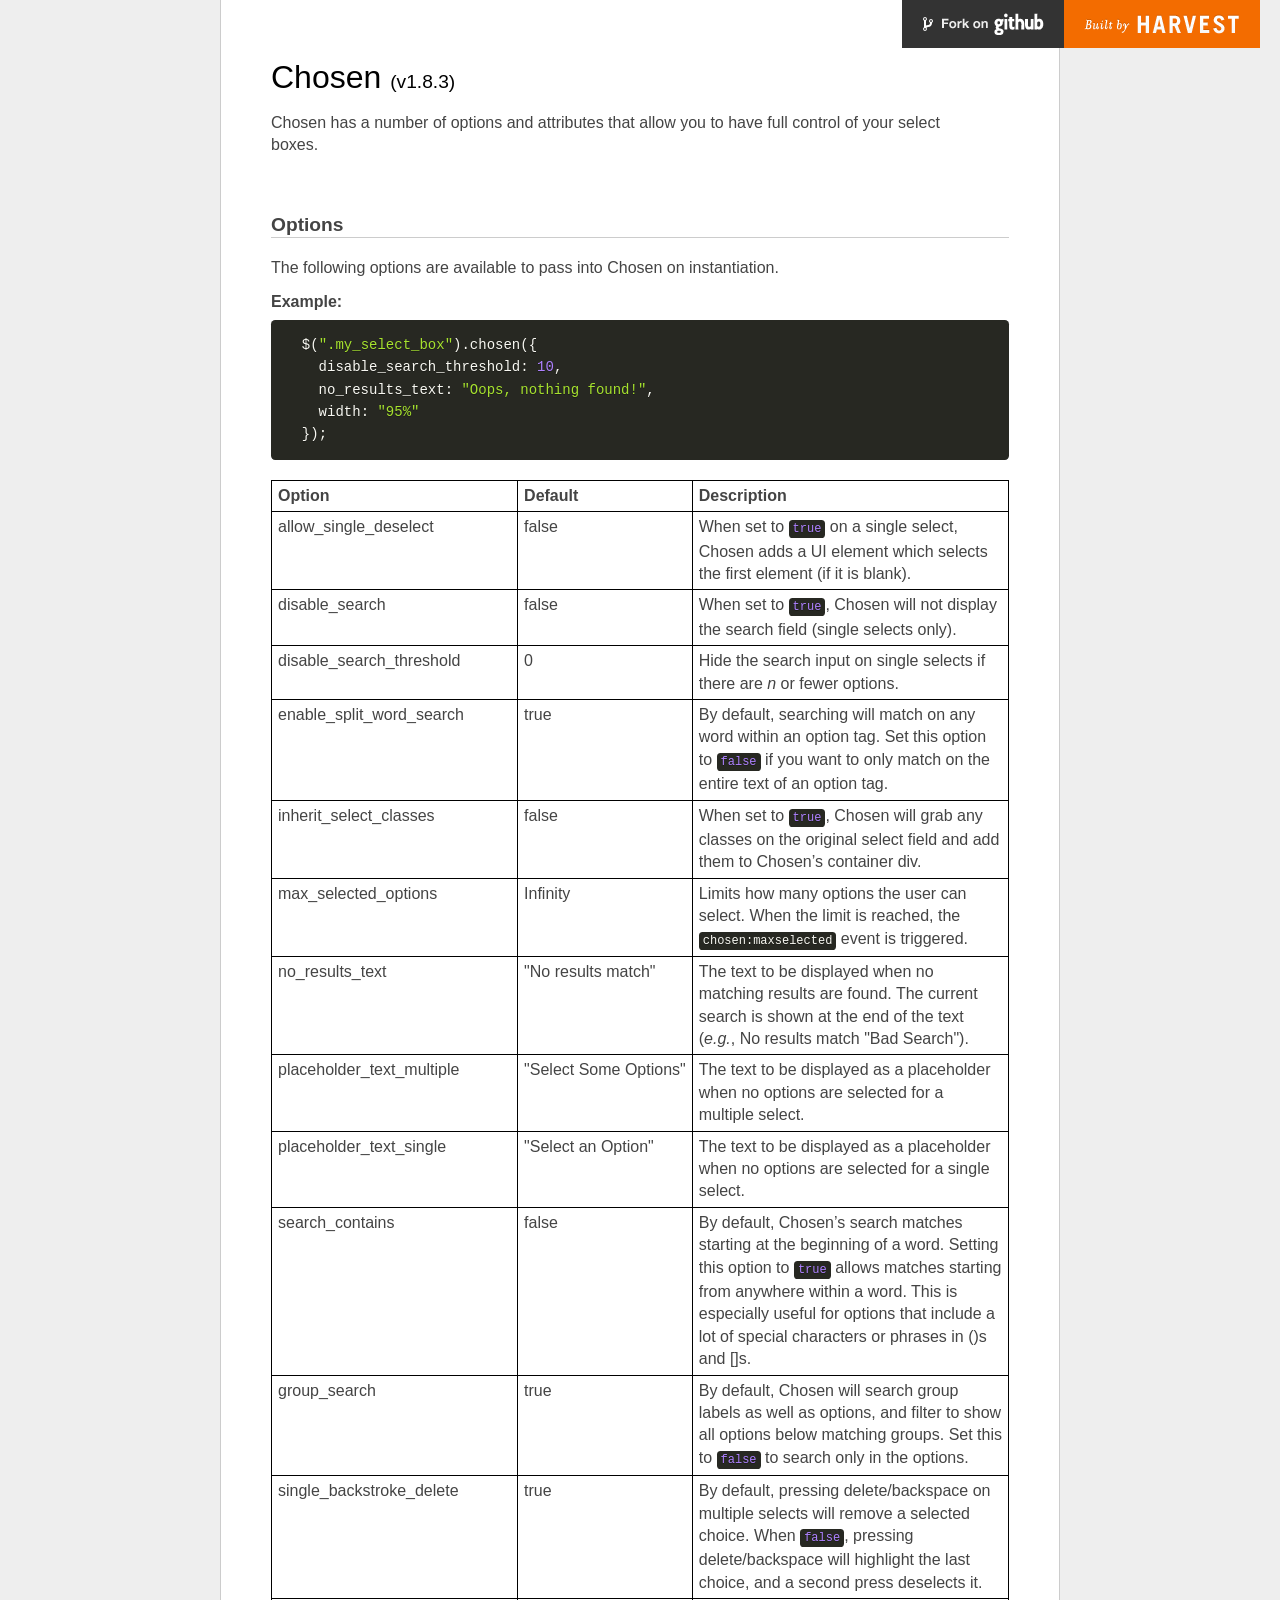
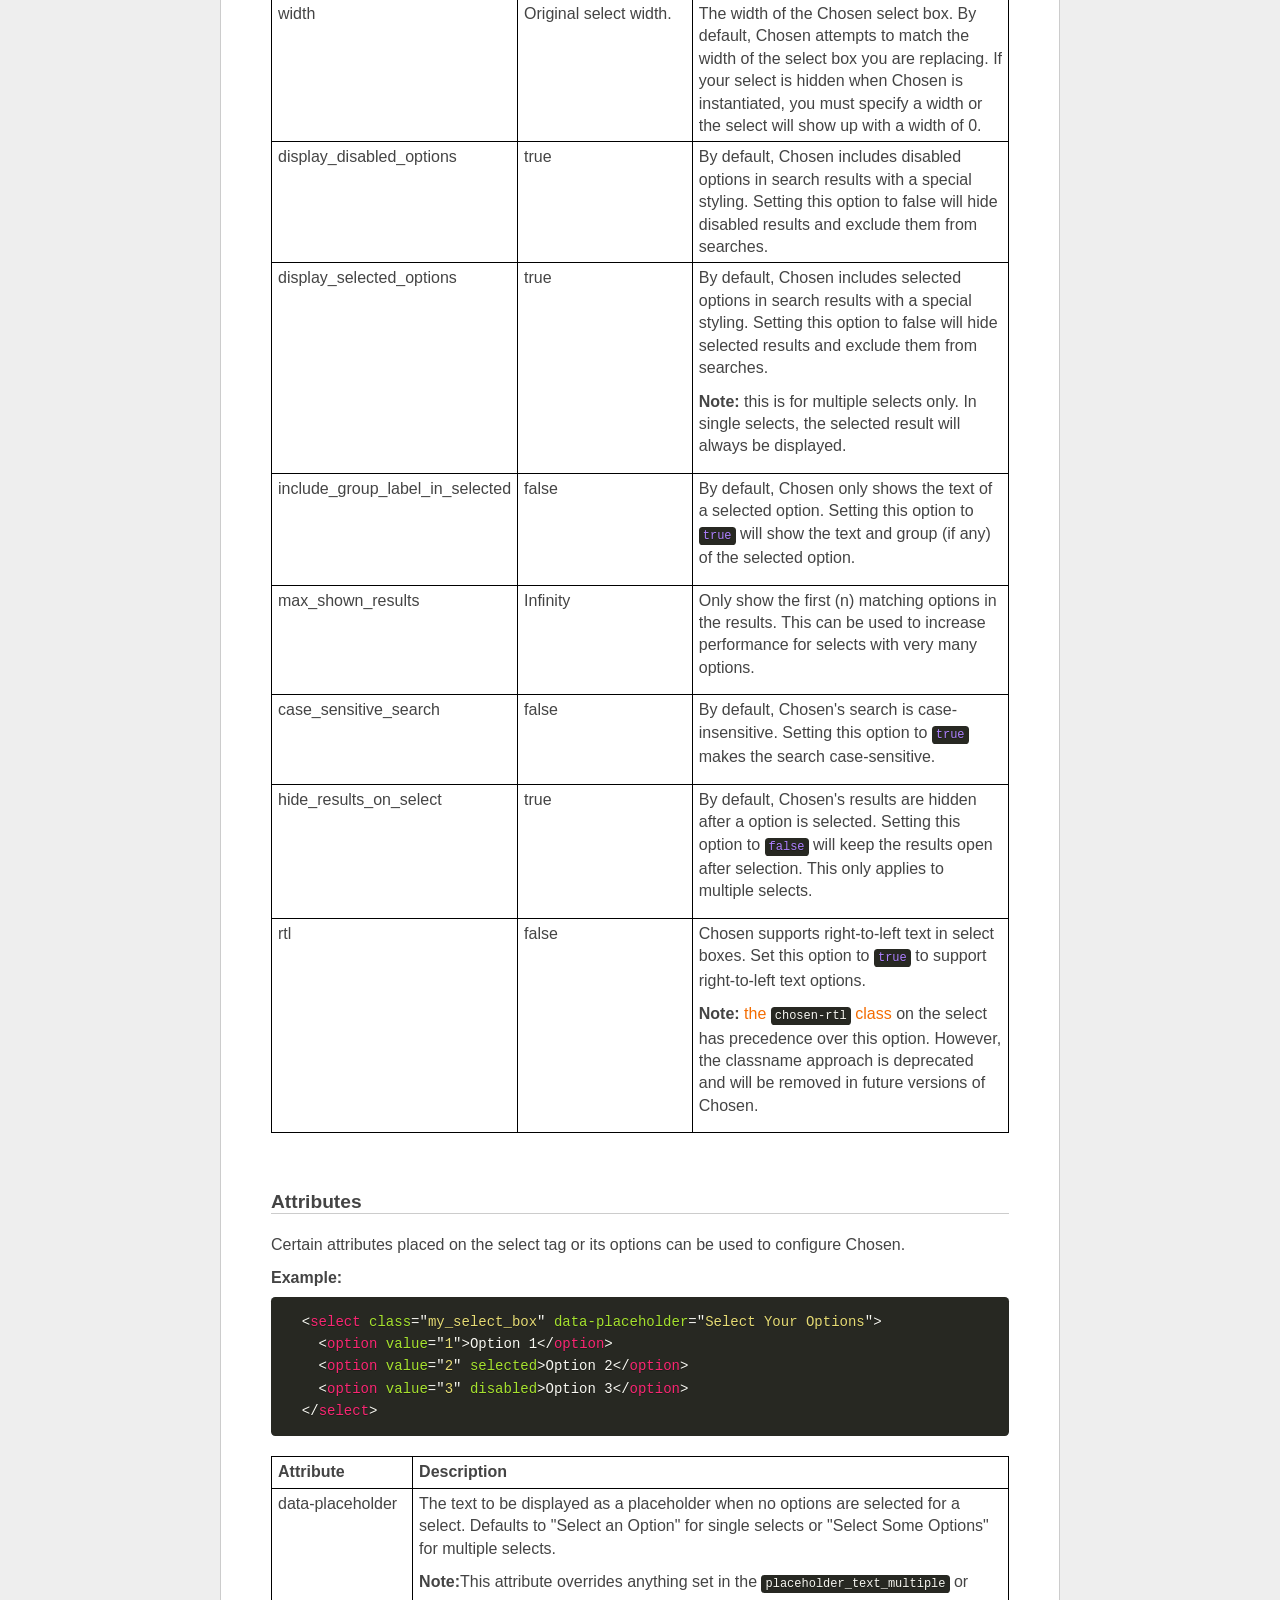
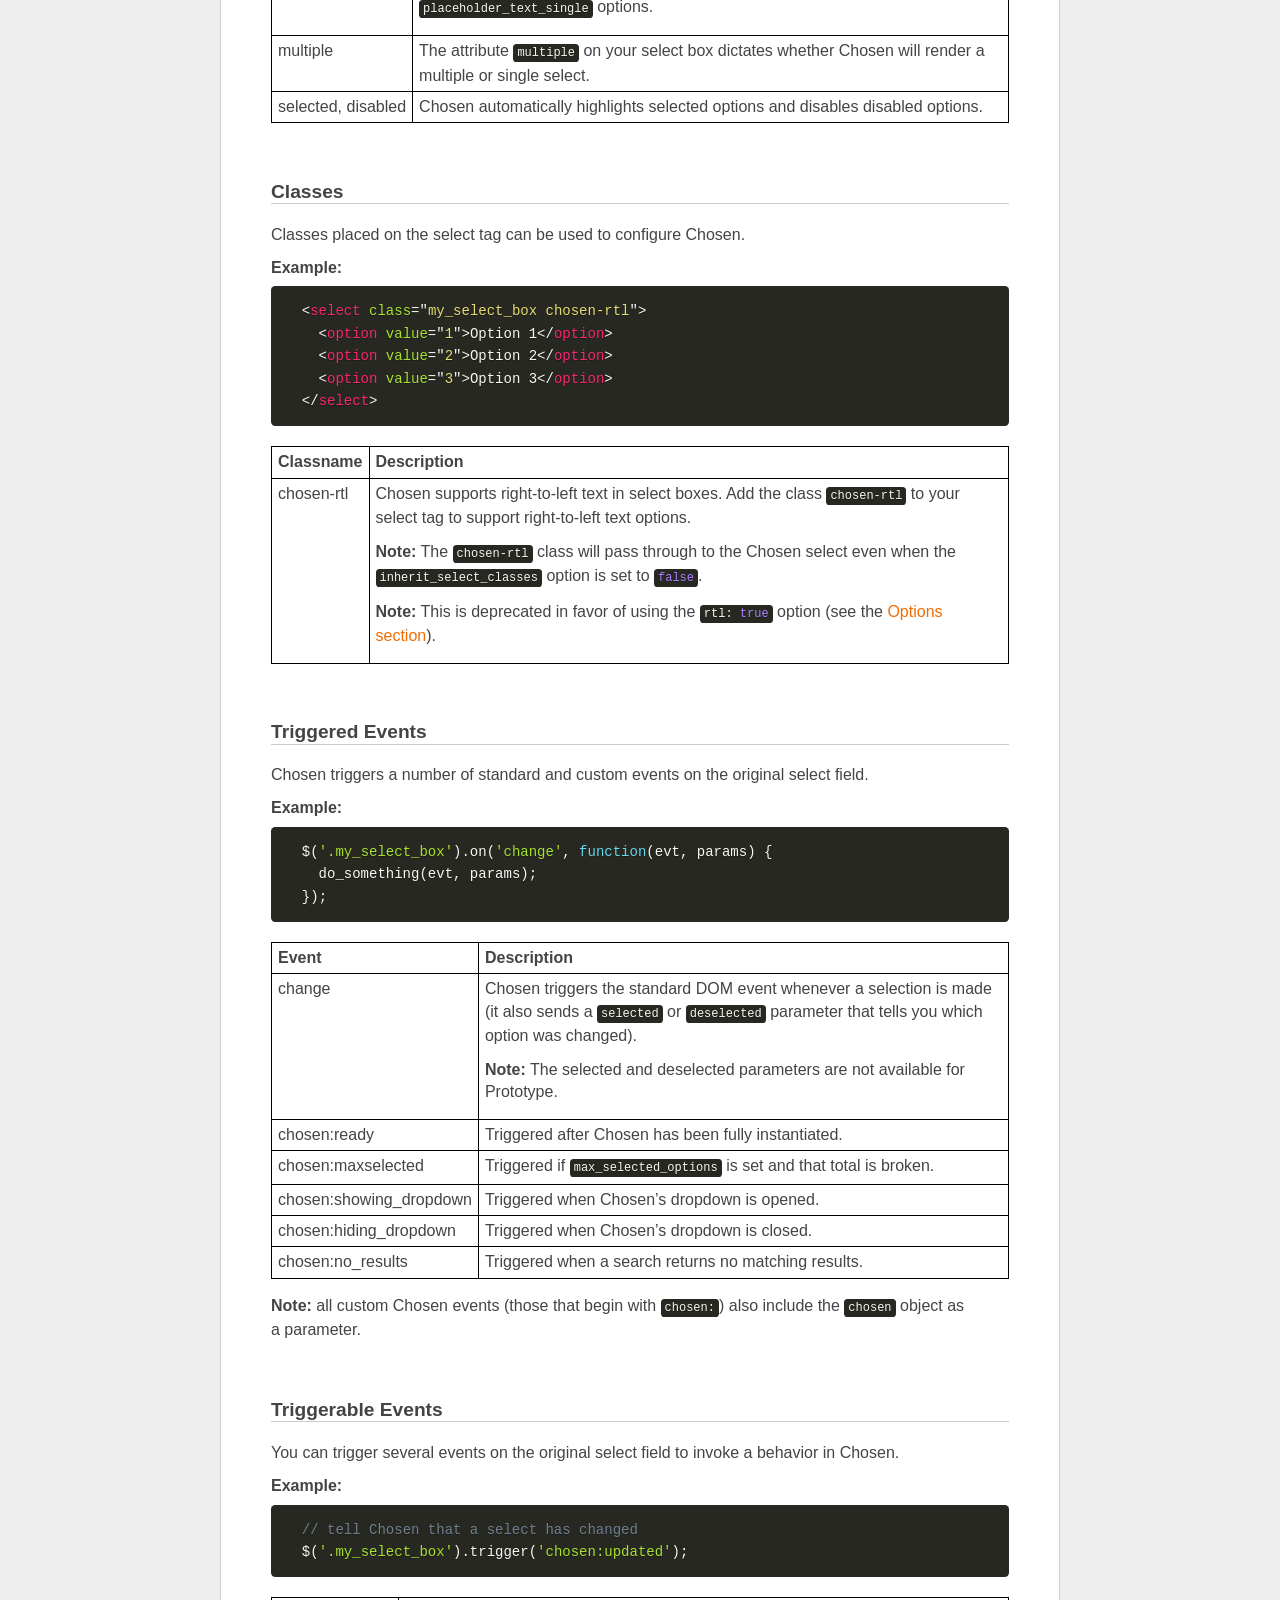
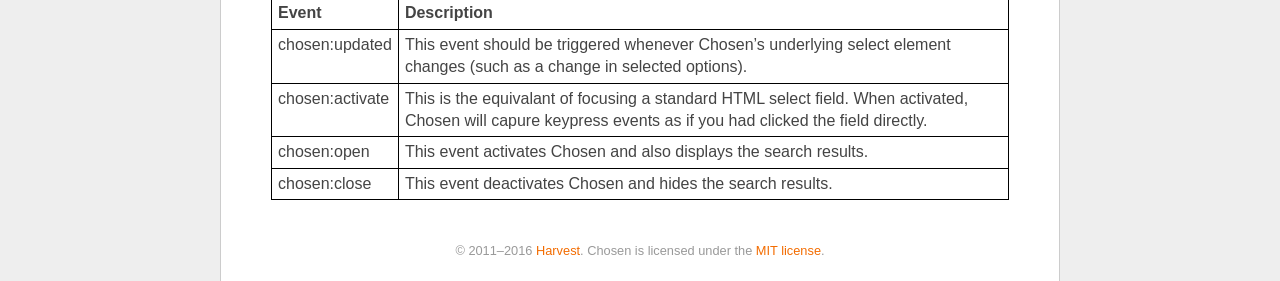
<file: chosen_v1.8.3/options.html>
<!doctype html>
<html lang="en">
<head>
  <meta charset="utf-8">
  <title>Chosen: A jQuery Plugin by Harvest to Tame Unwieldy Select Boxes</title>
  <link rel="stylesheet" href="docsupport/style.css">
  <link rel="stylesheet" href="docsupport/prism.css">
  <link rel="stylesheet" href="chosen.css">
  <style type="text/css" media="all">
    /* fix rtl for demo */
    .chosen-rtl .chosen-drop { left: -9000px; }
  </style>
</head>
<body>
  <div id="container">
    <div id="content">
      <header>
        <h1>Chosen <small>(<span id="latest-version">v1.8.3</span>)</small></h1>
      </header>
      <p>Chosen has a number of options and attributes that allow you to have full control of your select boxes.</p>

      <h2><a name="options" class="anchor" href="#options">Options</a></h2>
      <p>The following options are available to pass into Chosen on instantiation.</p>

      <h3>Example:</h3>
<pre>
  <code class="language-javascript">$(".my_select_box").chosen({
    disable_search_threshold: 10,
    no_results_text: "Oops, nothing found!",
    width: "95%"
  });</code>
</pre>

      <table class="docs-table">
        <tr>
          <th>Option</th><th>Default</th><th>Description</th>
        </tr>
        <tr>
          <td>allow_single_deselect</td>
          <td>false</td>
          <td>When set to <code class="language-javascript">true</code> on a single select, Chosen adds a UI element which selects the first element (if it is blank).</td>
        </tr>
        <tr>
          <td>disable_search</td>
          <td>false</td>
          <td>When set to <code class="language-javascript">true</code>, Chosen will not display the search field (single selects only).</td>
        </tr>
        <tr>
          <td>disable_search_threshold</td>
          <td>0</td>
          <td>Hide the search input on single selects if there are <i>n</i> or fewer options.</td>
        </tr>
        <tr>
          <td>enable_split_word_search</td>
          <td>true</td>
          <td>By default, searching will match on any word within an option tag. Set this option to <code class="language-javascript">false</code> if you want to only match on the entire text of an option tag.</td>
        </tr>
        <tr>
          <td>inherit_select_classes</td>
          <td>false</td>
          <td>When set to <code class="language-javascript">true</code>, Chosen will grab any classes on the original select field and add them to Chosen’s container div.</td>
        </tr>
        <tr>
          <td>max_selected_options</td>
          <td>Infinity</td>
          <td>Limits how many options the user can select. When the limit is reached, the <code class="language-javascript">chosen:maxselected</code> event is triggered.</td>
        </tr>
        <tr>
          <td>no_results_text</td>
          <td>"No results match"</td>
          <td>The text to be displayed when no matching results are found. The current search is shown at the end of the text (<i>e.g.</i>,
           No results match "Bad Search").</td>
        </tr>
        <tr>
          <td>placeholder_text_multiple</td>
          <td>"Select Some Options"</td>
          <td>The text to be displayed as a placeholder when no options are selected for a multiple select.</td>
        </tr>
        <tr>
          <td>placeholder_text_single</td>
          <td>"Select an Option"</td>
          <td>The text to be displayed as a placeholder when no options are selected for a single select.</td>
        </tr>
        <tr>
          <td>search_contains</td>
          <td>false</td>
          <td>By default, Chosen’s search matches starting at the beginning of a word. Setting this option to <code class="language-javascript">true</code> allows matches starting from anywhere within a word. This is especially useful for options that include a lot of special characters or phrases in ()s and []s.</td>
        </tr>
        <tr>
          <td>group_search</td>
          <td>true</td>
          <td>By default, Chosen will search group labels as well as options, and filter to show all options below matching groups. Set this to <code class="language-javascript">false</code> to search only in the options.</td>
        </tr>
        <tr>
          <td>single_backstroke_delete</td>
          <td>true</td>
          <td>By default, pressing delete/backspace on multiple selects will remove a selected choice. When <code class="language-javascript">false</code>, pressing delete/backspace will highlight the last choice, and a second press deselects it.</td>
        </tr>
        <tr>
          <td>width</td>
          <td>Original select width.</td>
          <td>The width of the Chosen select box. By default, Chosen attempts to match the width of the select box you are replacing. If your select is hidden when Chosen is instantiated, you must specify a width or the select will show up with a width of 0.</td>
        </tr>
        <tr>
          <td>display_disabled_options</td>
          <td>true</td>
          <td>By default, Chosen includes disabled options in search results with a special styling. Setting this option to false will hide disabled results and exclude them from searches.</td>
        </tr>
        <tr>
          <td>display_selected_options</td>
          <td>true</td>
          <td>
            <p>By default, Chosen includes selected options in search results with a special styling. Setting this option to false will hide selected results and exclude them from searches.</p>
            <p><strong>Note:</strong> this is for multiple selects only. In single selects, the selected result will always be displayed.</p>
          </td>
        </tr>
        <tr>
          <td>include_group_label_in_selected</td>
          <td>false</td>
          <td>
            <p>By default, Chosen only shows the text of a selected option. Setting this option to <code class="language-javascript">true</code> will show the text and group (if any) of the selected option.</p>
          </td>
        </tr>
        <tr>
          <td>max_shown_results</td>
          <td>Infinity</td>
          <td>
            <p>Only show the first (n) matching options in the results. This can be used to increase performance for selects with very many options.</p>
          </td>
        </tr>
        <tr>
          <td>case_sensitive_search</td>
          <td>false</td>
          <td>
            <p>By default, Chosen's search is case-insensitive. Setting this option to <code class="language-javascript">true</code> makes the search case-sensitive.</p>
          </td>
        </tr>
        <tr>
          <td>hide_results_on_select</td>
          <td>true</td>
          <td>
            <p>By default, Chosen's results are hidden after a option is selected. Setting this option to <code class="language-javascript">false</code> will keep the results open after selection. This only applies to multiple selects.</p>
          </td>
        </tr>
        <tr>
          <td>rtl</td>
          <td>false</td>
          <td>
            <p>Chosen supports right-to-left text in select boxes. Set this option to <code class="language-javascript">true</code> to support right-to-left text options.</p>
            <p><strong>Note:</strong> <a href="#classes">the <code class="language-javascript">chosen-rtl</code> class</a> on the select has precedence over this option. However, the classname approach is deprecated and will be removed in future versions of Chosen.</p>
          </td>
        </tr>
      </table>

      <h2><a name="attributes" class="anchor" href="#attributes">Attributes</a></h2>
      <p>Certain attributes placed on the select tag or its options can be used to configure Chosen.</p>

      <h3>Example:</h3>

<pre>
  <code class="language-markup">&lt;select class="my_select_box" data-placeholder="Select Your Options"&gt;
    &lt;option value="1"&gt;Option 1&lt;/option&gt;
    &lt;option value="2" selected&gt;Option 2&lt;/option&gt;
    &lt;option value="3" disabled&gt;Option 3&lt;/option&gt;
  &lt;/select&gt;</code>
</pre>

      <table class="docs-table">
        <tr>
          <th>Attribute</th><th>Description</th>
        </tr>
        <tr>
          <td>data-placeholder</td>
          <td>
            <p>The text to be displayed as a placeholder when no options are selected for a select. Defaults to "Select an Option" for single selects or "Select Some Options" for multiple selects.</p>
            <p><strong>Note:</strong>This attribute overrides anything set in the <code class="language-javascript">placeholder_text_multiple</code> or <code class="language-javascript">placeholder_text_single</code> options.</p>
          </td>
        </tr>
        <tr>
          <td>multiple</td>
          <td>The attribute <code class="language-html">multiple</code> on your select box dictates whether Chosen will render a multiple or single select.</td>
        </tr>
        <tr>
          <td>selected, disabled</td>
          <td>Chosen automatically highlights selected options and disables disabled options.</td>
        </tr>
      </table>

      <h2><a name="classes" class="anchor" href="#classes">Classes</a></h2>
      <p>Classes placed on the select tag can be used to configure Chosen.</p>

      <h3>Example:</h3>

<pre>
  <code class="language-markup">&lt;select class="my_select_box chosen-rtl"&gt;
    &lt;option value="1"&gt;Option 1&lt;/option&gt;
    &lt;option value="2"&gt;Option 2&lt;/option&gt;
    &lt;option value="3"&gt;Option 3&lt;/option&gt;
  &lt;/select&gt;</code>
</pre>

      <table class="docs-table">
        <tr>
          <th>Classname</th>
          <th>Description</th>
        </tr>
        <tr>
          <td>chosen-rtl</td>
          <td>
            <p>Chosen supports right-to-left text in select boxes. Add the class <code class="language-html">chosen-rtl</code> to your select tag to support right-to-left text options.</p>
            <p><strong>Note:</strong> The <code class="language-html">chosen-rtl</code> class will pass through to the Chosen select even when the <code class="language-javascript">inherit_select_classes</code> option is set to <code class="language-javascript">false</code>.</p>
            <p><strong>Note:</strong> This is deprecated in favor of using the <code class="language-javascript">rtl: true</code> option (see the <a href="#options">Options section</a>).</p>
          </td>
        </tr>
      </table>

      <h2><a name="triggered-events" class="anchor" href="#triggered-events">Triggered Events</a></h2>
      <p>Chosen triggers a number of standard and custom events on the original select field.</p>

      <h3>Example:</h3>

<pre>
  <code class="language-javascript">$('.my_select_box').on('change', function(evt, params) {
    do_something(evt, params);
  });</code>
</pre>

      <table class="docs-table">
        <tr>
          <th>Event</th><th>Description</th>
        </tr>
        <tr>
          <td>change</td>
          <td>
            <p>Chosen triggers the standard DOM event whenever a selection is made (it also sends a <code class="language-javascript">selected</code> or <code class="language-javascript">deselected</code> parameter that tells you which option was changed).</p>
            <p><strong>Note:</strong> The selected and deselected parameters are not available for Prototype.</p>
          </td>
        </tr>
        <tr>
          <td>chosen:ready</td>
          <td>Triggered after Chosen has been fully instantiated.</td>
        </tr>
        <tr>
          <td>chosen:maxselected</td>
          <td>Triggered if <code class="language-javascript">max_selected_options</code> is set and that total is broken.</td>
        </tr>
        <tr>
          <td>chosen:showing_dropdown</td>
          <td>Triggered when Chosen’s dropdown is opened.</td>
        </tr>
        <tr>
          <td>chosen:hiding_dropdown</td>
          <td>Triggered when Chosen’s dropdown is closed.</td>
        </tr>
        <tr>
          <td>chosen:no_results</td>
          <td>Triggered when a search returns no matching results.</td>
        </tr>
      </table>

      <p>
        <strong>Note:</strong> all custom Chosen events (those that begin with <code class="language-javascript">chosen:</code>) also include the <code class="language-javascript">chosen</code> object as a parameter.
      </p>

      <h2><a name="triggerable-events" class="anchor" href="#triggerable-events">Triggerable Events</a></h2>
      <p>You can trigger several events on the original select field to invoke a behavior in Chosen.</p>

      <h3>Example:</h3>

<pre>
  <code class="language-javascript">// tell Chosen that a select has changed
  $('.my_select_box').trigger('chosen:updated');</code>
</pre>

      <table class="docs-table">
        <tr>
          <th>Event</th><th>Description</th>
        </tr>
        <tr>
          <td>chosen:updated</td>
          <td>This event should be triggered whenever Chosen’s underlying select element changes (such as a change in selected options).</td>
        </tr>
        <tr>
          <td>chosen:activate</td>
          <td>This is the equivalant of focusing a standard HTML select field. When activated, Chosen will capure keypress events as if you had clicked the field directly.</td>
        </tr>
        <tr>
          <td>chosen:open</td>
          <td>This event activates Chosen and also displays the search results.</td>
        </tr>
        <tr>
          <td>chosen:close</td>
          <td>This event deactivates Chosen and hides the search results.</td>
        </tr>
      </table>

      <footer>
        &copy; 2011&ndash;2016 <a href="http://www.getharvest.com/">Harvest</a>. Chosen is licensed under the <a href="https://github.com/harvesthq/chosen/blob/master/LICENSE.md">MIT license</a>.
      </footer>

    </div>
  </div>
  <div class="oss-bar">
    <ul>
      <li><a class="fork" href="https://github.com/harvesthq/chosen">Fork on Github</a></li>
      <li><a class="harvest" href="http://www.getharvest.com/">Built by Harvest</a></li>
    </ul>
  </div>
  <script src="docsupport/prism.js" type="text/javascript" charset="utf-8"></script>
</body>
</html>
</file>
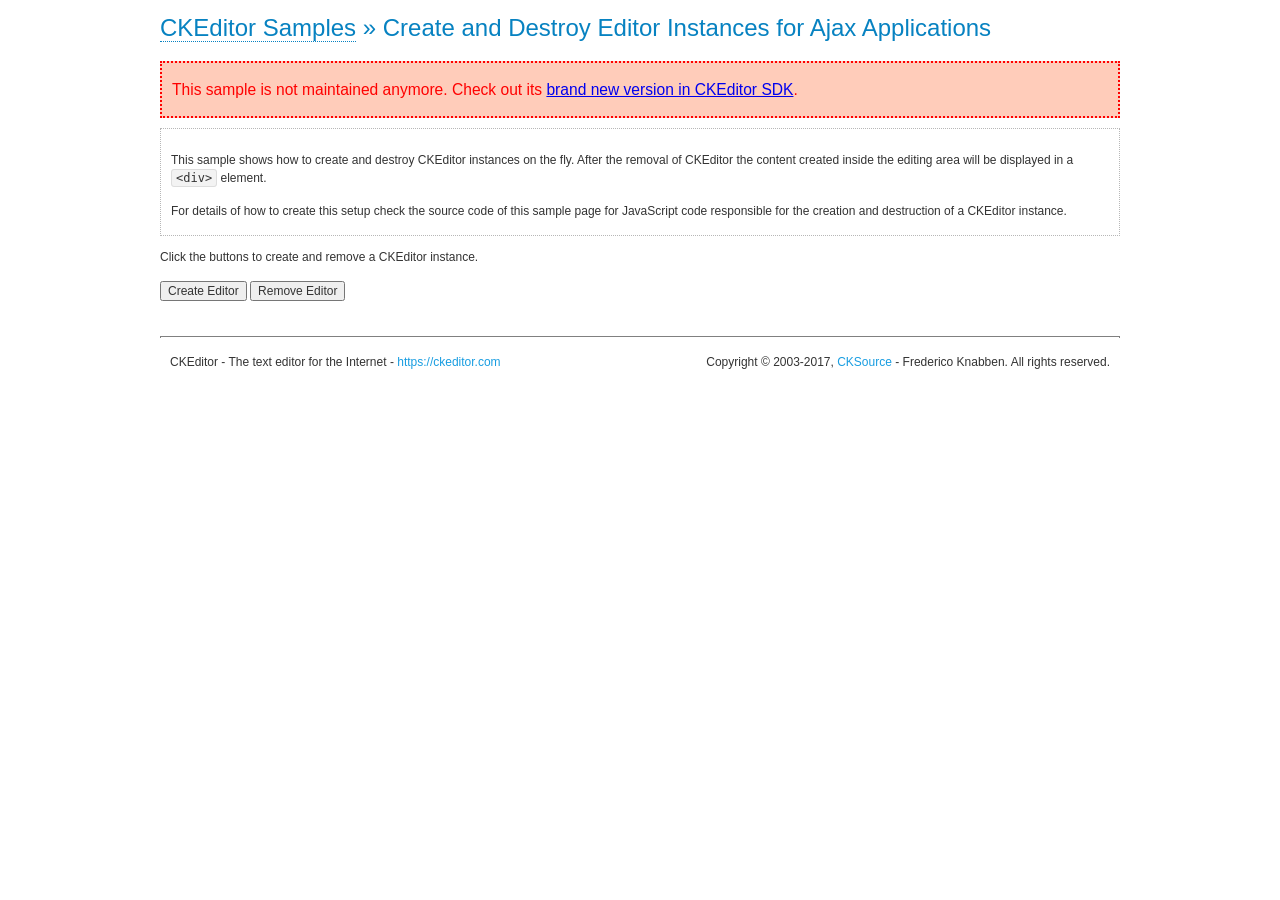
<file: ckeditor/samples/old/ajax.html>
<!DOCTYPE html>
<!--
Copyright (c) 2003-2017, CKSource - Frederico Knabben. All rights reserved.
For licensing, see LICENSE.md or https://ckeditor.com/legal/ckeditor-oss-license
-->
<html>
<head>
	<meta charset="utf-8">
	<title>Ajax &mdash; CKEditor Sample</title>
	<script src="../../ckeditor.js"></script>
	<link rel="stylesheet" href="sample.css">
	<script>

		var editor, html = '';

		function createEditor() {
			if ( editor )
				return;

			// Create a new editor inside the <div id="editor">, setting its value to html
			var config = {};
			editor = CKEDITOR.appendTo( 'editor', config, html );
		}

		function removeEditor() {
			if ( !editor )
				return;

			// Retrieve the editor contents. In an Ajax application, this data would be
			// sent to the server or used in any other way.
			document.getElementById( 'editorcontents' ).innerHTML = html = editor.getData();
			document.getElementById( 'contents' ).style.display = '';

			// Destroy the editor.
			editor.destroy();
			editor = null;
		}

	</script>
</head>
<body>
	<h1 class="samples">
		<a href="index.html">CKEditor Samples</a> &raquo; Create and Destroy Editor Instances for Ajax Applications
	</h1>
	<div class="warning deprecated">
		This sample is not maintained anymore. Check out its <a href="https://sdk.ckeditor.com/samples/saveajax.html">brand new version in CKEditor SDK</a>.
	</div>
	<div class="description">
		<p>
			This sample shows how to create and destroy CKEditor instances on the fly. After the removal of CKEditor the content created inside the editing
			area will be displayed in a <code>&lt;div&gt;</code> element.
		</p>
		<p>
			For details of how to create this setup check the source code of this sample page
			for JavaScript code responsible for the creation and destruction of a CKEditor instance.
		</p>
	</div>
	<p>Click the buttons to create and remove a CKEditor instance.</p>
	<p>
		<input onclick="createEditor();" type="button" value="Create Editor">
		<input onclick="removeEditor();" type="button" value="Remove Editor">
	</p>
	<!-- This div will hold the editor. -->
	<div id="editor">
	</div>
	<div id="contents" style="display: none">
		<p>
			Edited Contents:
		</p>
		<!-- This div will be used to display the editor contents. -->
		<div id="editorcontents">
		</div>
	</div>
	<div id="footer">
		<hr>
		<p>
			CKEditor - The text editor for the Internet - <a class="samples" href="https://ckeditor.com/">https://ckeditor.com</a>
		</p>
		<p id="copy">
			Copyright &copy; 2003-2017, <a class="samples" href="https://cksource.com/">CKSource</a> - Frederico
			Knabben. All rights reserved.
		</p>
	</div>
</body>
</html>
</file>
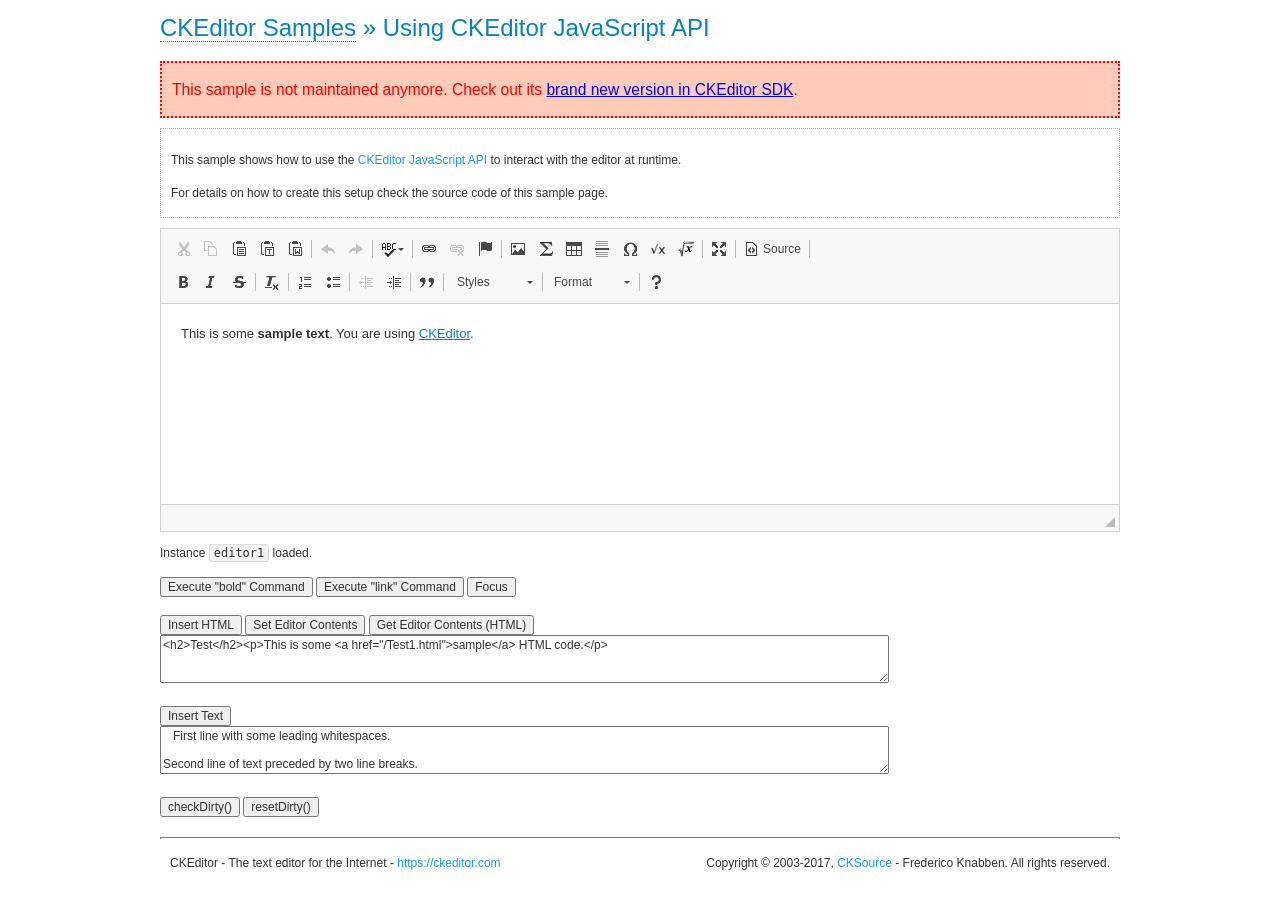
<file: ckeditor/samples/old/api.html>
<!DOCTYPE html>
<!--
Copyright (c) 2003-2017, CKSource - Frederico Knabben. All rights reserved.
For licensing, see LICENSE.md or https://ckeditor.com/legal/ckeditor-oss-license
-->
<html>
<head>
	<meta charset="utf-8">
	<title>API Usage &mdash; CKEditor Sample</title>
	<script src="../../ckeditor.js"></script>
	<link href="sample.css" rel="stylesheet">
	<script>

// The instanceReady event is fired, when an instance of CKEditor has finished
// its initialization.
CKEDITOR.on( 'instanceReady', function( ev ) {
	// Show the editor name and description in the browser status bar.
	document.getElementById( 'eMessage' ).innerHTML = 'Instance <code>' + ev.editor.name + '<\/code> loaded.';

	// Show this sample buttons.
	document.getElementById( 'eButtons' ).style.display = 'block';
});

function InsertHTML() {
	// Get the editor instance that we want to interact with.
	var editor = CKEDITOR.instances.editor1;
	var value = document.getElementById( 'htmlArea' ).value;

	// Check the active editing mode.
	if ( editor.mode == 'wysiwyg' )
	{
		// Insert HTML code.
		// https://docs.ckeditor.com/ckeditor4/docs/#!/api/CKEDITOR.editor-method-insertHtml
		editor.insertHtml( value );
	}
	else
		alert( 'You must be in WYSIWYG mode!' );
}

function InsertText() {
	// Get the editor instance that we want to interact with.
	var editor = CKEDITOR.instances.editor1;
	var value = document.getElementById( 'txtArea' ).value;

	// Check the active editing mode.
	if ( editor.mode == 'wysiwyg' )
	{
		// Insert as plain text.
		// https://docs.ckeditor.com/ckeditor4/docs/#!/api/CKEDITOR.editor-method-insertText
		editor.insertText( value );
	}
	else
		alert( 'You must be in WYSIWYG mode!' );
}

function SetContents() {
	// Get the editor instance that we want to interact with.
	var editor = CKEDITOR.instances.editor1;
	var value = document.getElementById( 'htmlArea' ).value;

	// Set editor contents (replace current contents).
	// https://docs.ckeditor.com/ckeditor4/docs/#!/api/CKEDITOR.editor-method-setData
	editor.setData( value );
}

function GetContents() {
	// Get the editor instance that you want to interact with.
	var editor = CKEDITOR.instances.editor1;

	// Get editor contents
	// https://docs.ckeditor.com/ckeditor4/docs/#!/api/CKEDITOR.editor-method-getData
	alert( editor.getData() );
}

function ExecuteCommand( commandName ) {
	// Get the editor instance that we want to interact with.
	var editor = CKEDITOR.instances.editor1;

	// Check the active editing mode.
	if ( editor.mode == 'wysiwyg' )
	{
		// Execute the command.
		// https://docs.ckeditor.com/ckeditor4/docs/#!/api/CKEDITOR.editor-method-execCommand
		editor.execCommand( commandName );
	}
	else
		alert( 'You must be in WYSIWYG mode!' );
}

function CheckDirty() {
	// Get the editor instance that we want to interact with.
	var editor = CKEDITOR.instances.editor1;
	// Checks whether the current editor contents present changes when compared
	// to the contents loaded into the editor at startup
	// https://docs.ckeditor.com/ckeditor4/docs/#!/api/CKEDITOR.editor-method-checkDirty
	alert( editor.checkDirty() );
}

function ResetDirty() {
	// Get the editor instance that we want to interact with.
	var editor = CKEDITOR.instances.editor1;
	// Resets the "dirty state" of the editor (see CheckDirty())
	// https://docs.ckeditor.com/ckeditor4/docs/#!/api/CKEDITOR.editor-method-resetDirty
	editor.resetDirty();
	alert( 'The "IsDirty" status has been reset' );
}

function Focus() {
	CKEDITOR.instances.editor1.focus();
}

function onFocus() {
	document.getElementById( 'eMessage' ).innerHTML = '<b>' + this.name + ' is focused </b>';
}

function onBlur() {
	document.getElementById( 'eMessage' ).innerHTML = this.name + ' lost focus';
}

	</script>

</head>
<body>
	<h1 class="samples">
		<a href="index.html">CKEditor Samples</a> &raquo; Using CKEditor JavaScript API
	</h1>
	<div class="warning deprecated">
		This sample is not maintained anymore. Check out its <a href="https://sdk.ckeditor.com/samples/api.html">brand new version in CKEditor SDK</a>.
	</div>
	<div class="description">
	<p>
		This sample shows how to use the
		<a class="samples" href="https://docs.ckeditor.com/ckeditor4/docs/#!/api/CKEDITOR.editor">CKEditor JavaScript API</a>
		to interact with the editor at runtime.
	</p>
	<p>
		For details on how to create this setup check the source code of this sample page.
	</p>
	</div>

	<!-- This <div> holds alert messages to be display in the sample page. -->
	<div id="alerts">
		<noscript>
			<p>
				<strong>CKEditor requires JavaScript to run</strong>. In a browser with no JavaScript
				support, like yours, you should still see the contents (HTML data) and you should
				be able to edit it normally, without a rich editor interface.
			</p>
		</noscript>
	</div>
	<form action="../../../samples/sample_posteddata.php" method="post">
		<textarea cols="100" id="editor1" name="editor1" rows="10">&lt;p&gt;This is some &lt;strong&gt;sample text&lt;/strong&gt;. You are using &lt;a href="https://ckeditor.com/"&gt;CKEditor&lt;/a&gt;.&lt;/p&gt;</textarea>

		<script>
			// Replace the <textarea id="editor1"> with an CKEditor instance.
			CKEDITOR.replace( 'editor1', {
				on: {
					focus: onFocus,
					blur: onBlur,

					// Check for availability of corresponding plugins.
					pluginsLoaded: function( evt ) {
						var doc = CKEDITOR.document, ed = evt.editor;
						if ( !ed.getCommand( 'bold' ) )
							doc.getById( 'exec-bold' ).hide();
						if ( !ed.getCommand( 'link' ) )
							doc.getById( 'exec-link' ).hide();
					}
				}
			});
		</script>

		<p id="eMessage">
		</p>

		<div id="eButtons" style="display: none">
			<input id="exec-bold" onclick="ExecuteCommand('bold');" type="button" value="Execute &quot;bold&quot; Command">
			<input id="exec-link" onclick="ExecuteCommand('link');" type="button" value="Execute &quot;link&quot; Command">
			<input onclick="Focus();" type="button" value="Focus">
			<br><br>
			<input onclick="InsertHTML();" type="button" value="Insert HTML">
			<input onclick="SetContents();" type="button" value="Set Editor Contents">
			<input onclick="GetContents();" type="button" value="Get Editor Contents (HTML)">
			<br>
			<textarea cols="100" id="htmlArea" rows="3">&lt;h2&gt;Test&lt;/h2&gt;&lt;p&gt;This is some &lt;a href="/Test1.html"&gt;sample&lt;/a&gt; HTML code.&lt;/p&gt;</textarea>
			<br>
			<br>
			<input onclick="InsertText();" type="button" value="Insert Text">
			<br>
			<textarea cols="100" id="txtArea" rows="3">   First line with some leading whitespaces.

Second line of text preceded by two line breaks.</textarea>
			<br>
			<br>
			<input onclick="CheckDirty();" type="button" value="checkDirty()">
			<input onclick="ResetDirty();" type="button" value="resetDirty()">
		</div>
	</form>
	<div id="footer">
		<hr>
		<p>
			CKEditor - The text editor for the Internet - <a class="samples" href="https://ckeditor.com/">https://ckeditor.com</a>
		</p>
		<p id="copy">
			Copyright &copy; 2003-2017, <a class="samples" href="https://cksource.com/">CKSource</a> - Frederico
			Knabben. All rights reserved.
		</p>
	</div>
</body>
</html>
</file>
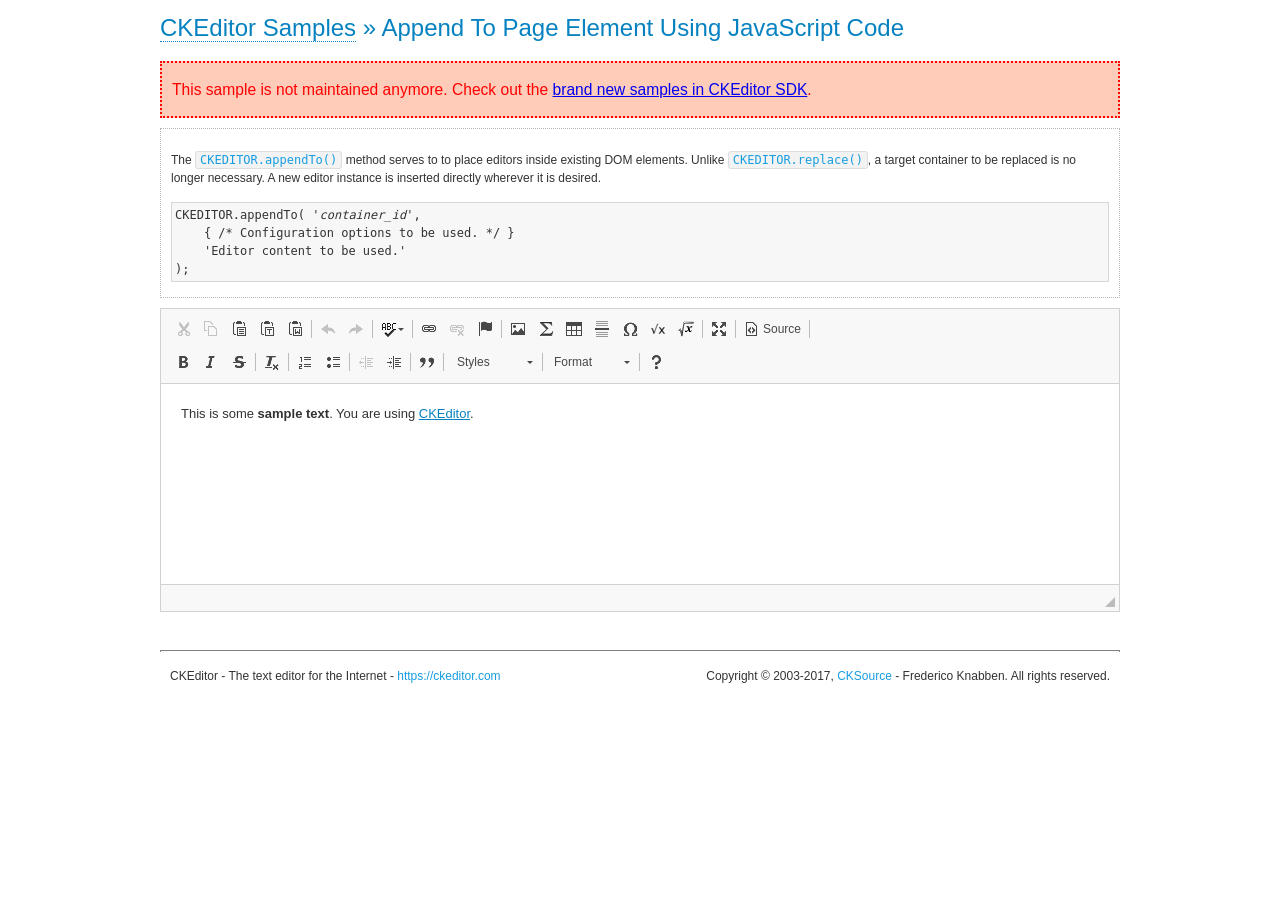
<file: ckeditor/samples/old/appendto.html>
<!DOCTYPE html>
<!--
Copyright (c) 2003-2017, CKSource - Frederico Knabben. All rights reserved.
For licensing, see LICENSE.md or https://ckeditor.com/legal/ckeditor-oss-license
-->
<html>
<head>
	<meta charset="utf-8">
	<title>Append To Page Element Using JavaScript Code &mdash; CKEditor Sample</title>
	<script src="../../ckeditor.js"></script>
	<link rel="stylesheet" href="sample.css">
</head>
<body>
	<h1 class="samples">
		<a href="index.html">CKEditor Samples</a> &raquo; Append To Page Element Using JavaScript Code
	</h1>
	<div class="warning deprecated">
		This sample is not maintained anymore. Check out the <a href="https://sdk.ckeditor.com/">brand new samples in CKEditor SDK</a>.
	</div>
	<div id="section1">
		<div class="description">
			<p>
				The <code><a class="samples" href="https://docs.ckeditor.com/ckeditor4/docs/#!/api/CKEDITOR-method-appendTo">CKEDITOR.appendTo()</a></code> method serves to to place editors inside existing DOM elements. Unlike <code><a class="samples" href="https://docs.ckeditor.com/ckeditor4/docs/#!/api/CKEDITOR-method-replace">CKEDITOR.replace()</a></code>,
				a target container to be replaced is no longer necessary. A new editor
				instance is inserted directly wherever it is desired.
			</p>
<pre class="samples">CKEDITOR.appendTo( '<em>container_id</em>',
	{ /* Configuration options to be used. */ }
	'Editor content to be used.'
);</pre>
		</div>
		<script>

			// This call can be placed at any point after the
			// DOM element to append CKEditor to or inside the <head><script>
			// in a window.onload event handler.

			// Append a CKEditor instance using the default configuration and the
			// provided content to the <div> element of ID "section1".
			CKEDITOR.appendTo( 'section1',
				null,
				'<p>This is some <strong>sample text</strong>. You are using <a href="https://ckeditor.com/">CKEditor</a>.</p>'
			);

		</script>
	</div>
	<br>
	<div id="footer">
		<hr>
		<p>
			CKEditor - The text editor for the Internet - <a class="samples" href="https://ckeditor.com/">https://ckeditor.com</a>
		</p>
		<p id="copy">
			Copyright &copy; 2003-2017, <a class="samples" href="https://cksource.com/">CKSource</a> - Frederico
			Knabben. All rights reserved.
		</p>
	</div>
</body>
</html>
</file>
<file: chosen_v1.8.3/docsupport/style.css>
/* Reset */
html, body, div, span, object, iframe, h1, h2, h3, h4, h5, h6, p, blockquote, pre, abbr, address, cite, code, del, dfn, em, img, ins, kbd, q, samp, small, strong, sub, sup, var, b, i, dl, dt, dd, ol, ul, li, fieldset, form, label, legend, table, caption, tbody, tfoot, thead, tr, th, td, article, aside, canvas, details, figcaption, figure, footer, header, hgroup, menu, nav, section, summary, time, mark, audio, video { margin: 0; padding: 0; border: 0; font-size: 100%; font: inherit; vertical-align: baseline; }

article, aside, details, figcaption, figure, footer, header, hgroup, menu, nav, section { display: block; }

blockquote, q { quotes: none; }
blockquote:before, blockquote:after, q:before, q:after { content: ""; content: none; }
ins { background-color: #ff9; color: #000; text-decoration: none; }
mark { background-color: #ff9; color: #000; font-style: italic; font-weight: bold; }
del { text-decoration: line-through; }
abbr[title], dfn[title] { border-bottom: 1px dotted; cursor: help; }
table { border-collapse: collapse; border-spacing: 0; }
hr { display: block; height: 1px; border: 0; border-top: 1px solid #ccc; margin: 1em 0; padding: 0; }
input, select { vertical-align: middle; }

body { font:13px/1.231 sans-serif; *font-size:small; } /* Hack retained to preserve specificity */
select, input, textarea, button { font:99% sans-serif; }
pre, code, kbd, samp { font-family: monospace, sans-serif; }


body { background: #EEE; color: #444; line-height: 1.4em; }

header h1 { color: black; font-size: 2em; line-height: 1.1em; display: inline-block; height: 27px; margin: 20px 0 25px; }
header h1 small { font-size: 0.6em; }

div#content { background: white; border: 1px solid #ccc; border-width: 0 1px 1px; margin: 0 auto; padding: 40px 50px 40px; width: 738px; }

footer { color: #999; padding-top: 40px; font-size: 0.8em; text-align: center; }

body { font-family: sans-serif; font-size: 1em; }

p { margin: 0 0 .7em; max-width: 700px; }
table+p { margin-top: 1em; }

h2 { border-bottom: 1px solid #ccc; font-size: 1.2em; margin: 3em 0 1em 0; font-weight: bold;}
h3 { font-weight: bold; }

h2.intro { border-bottom: none; font-size: 1em; font-weight: normal; margin-top:0; }

ul li { list-style: disc; margin-left: 1em; margin-bottom: 1.25em; }
ol li { margin-left: 1.25em; }
ol ul, ul ul { margin: .25em 0 0; }
ol ul li, ul ul li { list-style-type: circle; margin: 0 0 .25em 1em; }

li > p { margin-top: .25em; }

div.side-by-side { width: 100%; margin-bottom: 1em; }
div.side-by-side > div { float: left; width: 49%; }
div.side-by-side > div > em { margin-bottom: 10px; display: block; }

.faqs em { display: block; }

.clearfix:after {
  content: "\0020";
  display: block;
  height: 0;
  clear: both;
  overflow: hidden;
  visibility: hidden;
}

a { color: #F36C00; outline: none; text-decoration: none; }
a:hover { text-decoration: underline; }

ul.credits li { margin-bottom: .25em; }

strong { font-weight: bold; }
i { font-style: italic; }

.button {
  background: #fafafa;
  background: -webkit-linear-gradient(top, #ffffff, #eeeeee);
  background: -moz-linear-gradient(top, #ffffff, #eeeeee);
  background: -o-linear-gradient(top, #ffffff, #eeeeee);
  background: linear-gradient(to bottom, #ffffff, #eeeeee);
  border: 1px solid #bbbbbb;
  border-radius: 4px;
  box-shadow: inset 0 1px 1px rgba(255, 255, 255, 0.2);
  color: #555555;
  cursor: pointer;
  display: inline-block;
  font-family: "Helvetica Neue", Arial, Verdana, "Nimbus Sans L", sans-serif;
  font-size: 13px;
  font-weight: 500;
  height: 31px;
  line-height: 28px;
  outline: none;
  padding: 0 13px;
  text-shadow: 0 1px 0 white;
  text-decoration: none;
  vertical-align: middle;
  white-space: nowrap;
  -webkit-font-smoothing: antialiased;
  -webkit-box-sizing: border-box;
  -moz-box-sizing: border-box;
  box-sizing: border-box;
}

.button-blue {
  background: #1385e5;
  background: -webkit-linear-gradient(top, #53b2fc, #1385e5);
  background: -moz-linear-gradient(top, #53b2fc, #1385e5);
  background: -o-linear-gradient(top, #53b2fc, #1385e5);
  background: linear-gradient(to bottom, #53b2fc, #1385e5);
  border-color: #075fa9;
  color: white;
  font-weight: bold;
  text-shadow: 0 -1px 0 rgba(0, 0, 0, 0.4);
}


/* Tweak navbar brand link to be super sleek
-------------------------------------------------- */
.oss-bar {
  top: 0;
  right: 20px;
  position: fixed;
  z-index: 1030;
}
.oss-bar ul {
  float: right;
  margin: 0;
  list-style: none;
}
.oss-bar ul li {
  list-style: none;
  float: left;
  line-height: 0;
  margin: 0;
}
.oss-bar ul li a {
   -moz-box-sizing:    border-box;
  -webkit-box-sizing: border-box;
  -ms-box-sizing:     border-box;
   box-sizing:        border-box;
  border: 0;
  margin-top: -10px;
  display: block;
  height: 58px;
  background: #F36C00 url(oss-credit.png) no-repeat 20px 22px;
  padding: 22px 20px 12px 20px;
  text-indent: 120%; /* stupid padding */
  white-space: nowrap;
  overflow: hidden;
  -webkit-transition: all 0.10s ease-in-out;
  -moz-transition: all 0.10s ease-in-out;
  transition: all 0.15s ease-in-out;
}
.oss-bar ul li a:hover {
  margin-top: 0px;
}
.oss-bar a.harvest {
  width: 196px;
  background-color: #F36C00;
  background-position: -142px 22px;
  padding-right: 22px; /* optical illusion */
}
.oss-bar a.fork {
  width: 162px;
  background-color: #333333;
}

.docs-table th, .docs-table td {
  border: 1px solid #000;
  padding: 4px 6px;
  white-space: nowrap;
}

.docs-table td:last-child {
  white-space: normal;
}

.docs-table th {
  font-weight: bold;
  text-align: left;
}

#content pre[class*=language-] {
  font-size: 14px;
  margin-bottom: 20px;
}

#content pre[class*=language-] code {
  font-size: 14px;
  padding: 0;
}

#content code[class*=language-] {
  font-size: 12px;
  padding: 2px 4px;
}

.anchor {
  color: inherit;
  position: relative;
}

.anchor:hover {
  background: url([data-uri]) 0 50% no-repeat;
  background-size: 21px 9px;
  margin-left: -27px;
  padding-left: 27px;
  text-decoration: none;
}

.select,
.chosen-select,
.chosen-select-no-single,
.chosen-select-no-results,
.chosen-select-deselect,
.chosen-select-rtl,
.chosen-select-width {
  width: 350px;
}

.jquery-version-refer {
  margin-top: 40px;
  font-style: italic;
}
</file>
<file: chosen_v1.8.3/docsupport/prism.css>
/**
 * okaidia theme for JavaScript, CSS and HTML
 * Loosely based on Monokai textmate theme by http://www.monokai.nl/
 * @author ocodia
 */

code[class*="language-"],
pre[class*="language-"] {
	color: #f8f8f2;
	text-shadow: 0 1px rgba(0,0,0,0.3);
	font-family: Consolas, Monaco, 'Andale Mono', monospace;
	direction: ltr;
	text-align: left;
	white-space: pre;
	word-spacing: normal;
	
	-moz-tab-size: 4;
	-o-tab-size: 4;
	tab-size: 4;
	
	-webkit-hyphens: none;
	-moz-hyphens: none;
	-ms-hyphens: none;
	hyphens: none;
}

/* Code blocks */
pre[class*="language-"] {
	padding: 1em;
	margin: .5em 0;
	overflow: auto;	
	border-radius: 0.3em;
}

:not(pre) > code[class*="language-"],
pre[class*="language-"] {
	background: #272822;
}

/* Inline code */
:not(pre) > code[class*="language-"] {
	padding: .1em;
	border-radius: .3em;
}

.token.comment,
.token.prolog,
.token.doctype,
.token.cdata {
	color: slategray;
}

.token.punctuation {
	color: #f8f8f2;
}

.namespace {
	opacity: .7;
}

.token.property,
.token.tag {
	color: #f92672;
}

.token.boolean,
.token.number{
	color: #ae81ff;
}

.token.selector,
.token.attr-name,
.token.string {
	color: #a6e22e;
}


.token.operator,
.token.entity,
.token.url,
.language-css .token.string,
.style .token.string {
	color: #f8f8f2;
}

.token.atrule,
.token.attr-value
{
	color: #e6db74;
}


.token.keyword{
color: #66d9ef;
}

.token.regex,
.token.important {
	color: #fd971f;
}

.token.important {
	font-weight: bold;
}

.token.entity {
	cursor: help;
}
</file>
<file: ckeditor/samples/css/samples.css>
/**
 * @license Copyright (c) 2003-2017, CKSource - Frederico Knabben. All rights reserved.
 * For licensing, see LICENSE.md or https://ckeditor.com/legal/ckeditor-oss-license
 */
@media (max-width: 900px) {
  .global-is-mobile-hidden {
    display: none !important;
  }
}
article,
aside,
details,
figcaption,
figure,
footer,
header,
hgroup,
main,
menu,
nav,
section {
  display: block;
}
body,
html {
  margin: 0;
  padding: 0;
  font: 16px / 1.8 Arial, 'Helvetica Neue', Helvetica, sans-serif;
  font-weight: 300;
  color: #575757;
}
.grid-width-10 {
  width: 10%;
}
.grid-width-20 {
  width: 20%;
}
.grid-width-30 {
  width: 30%;
}
.grid-width-40 {
  width: 40%;
}
.grid-width-50 {
  width: 50%;
}
.grid-width-60 {
  width: 60%;
}
.grid-width-70 {
  width: 70%;
}
.grid-width-80 {
  width: 80%;
}
.grid-width-90 {
  width: 90%;
}
.grid-width-100 {
  width: 100%;
}
@media (max-width: 900px) {
  .grid-width-10,
  .grid-width-20,
  .grid-width-30,
  .grid-width-40,
  .grid-width-50,
  .grid-width-60,
  .grid-width-70,
  .grid-width-80,
  .grid-width-90,
  .grid-width-100 {
    width: 100%;
  }
}
*[class*="grid-width"] {
  -webkit-box-sizing: border-box;
  -moz-box-sizing: border-box;
  box-sizing: border-box;
  padding-left: 4%;
  padding-right: 4%;
  float: left;
}
*[class*="grid-width"]:after,
.grid-container:after,
*[class*="grid-width"]:before,
.grid-container:before {
  content: '';
  display: block;
  overflow: hidden;
  visibility: hidden;
  font-size: 0;
  line-height: 0;
  width: 0;
  height: 0;
}
*[class*="grid-width"]:after,
.grid-container:after {
  clear: both;
}
.grid-container {
  -webkit-box-sizing: border-box;
  -moz-box-sizing: border-box;
  box-sizing: border-box;
  margin-left: auto;
  margin-right: auto;
}
.grid-container-nested *[class*="grid-width"]:first-child {
  padding-left: 0;
}
.grid-container-nested *[class*="grid-width"]:last-child {
  padding-right: 0;
}
@media (max-width: 900px) {
  .grid-container-nested *[class*="grid-width"]:first-child {
    padding-left: 4%;
  }
  .grid-container-nested *[class*="grid-width"]:last-child {
    padding-right: 4%;
  }
}
.header-a {
  min-height: 140px;
  overflow: hidden;
}
.header-a .header-a-logo {
  margin: 40px 0 0;
}
@media (max-width: 900px) {
  .header-a .header-a-logo {
    text-align: center;
  }
}
.header-a .header-a-logo img {
  border: transparent;
}
.navigation-a {
  height: 30px;
  background: #3D3D3D;
  position: absolute;
  left: 0;
  right: 0;
  top: 0;
  padding: 0;
  overflow: hidden;
}
@media (max-width: 900px) {
  .navigation-a {
    text-align: center;
  }
}
.navigation-a ul {
  list-style: none;
  margin: 0;
  overflow: hidden;
}
.navigation-a ul li,
.navigation-a ul li a {
  display: inline-block;
}
@media (max-width: 900px) {
  .navigation-a ul {
    width: auto;
    text-overflow: ellipsis;
    white-space: nowrap;
    display: inline-block;
    float: none;
  }
  .navigation-a ul:before,
  .navigation-a ul:after {
    display: none;
  }
}
.navigation-a ul.navigation-a-left {
  text-align: left;
}
@media (max-width: 900px) {
  .navigation-a ul.navigation-a-left {
    padding-right: 0;
  }
}
.navigation-a ul.navigation-a-right {
  text-align: right;
}
@media (max-width: 900px) {
  .navigation-a ul.navigation-a-right {
    padding-left: 23px;
  }
}
.navigation-a ul li + li {
  margin-left: 23px;
}
.navigation-a ul li a {
  font-size: 10px;
  font-size: 0.625rem;
  line-height: 18px;
  line-height: 1.13rem;
  line-height: 30px;
  float: left;
  color: #ddd;
  font-weight: bold;
  text-decoration: none;
  text-transform: uppercase;
}
.navigation-a ul li a:hover {
  cursor: pointer;
  color: #fff;
}
.icon-navigation-a-github:before,
.icon-navigation-a-github:after {
  background-image: url("[data-uri]");
}
.navigation-b {
  text-align: right;
  margin: 52px 0 0;
  overflow: visible;
}
@media (max-width: 900px) {
  .navigation-b {
    text-align: center;
    margin-top: 20px;
    padding: 0;
  }
}
.navigation-b ul {
  padding: 0;
  list-style: none;
  margin: 0;
  overflow: visible;
}
.navigation-b ul li,
.navigation-b ul li a {
  display: inline-block;
}
@media (max-width: 900px) {
  .navigation-b ul {
    display: table;
    width: 100%;
    padding-bottom: 1.5em;
  }
}
@media (max-width: 900px) {
  .navigation-b ul li {
    display: table-row;
  }
}
.navigation-b ul li + li {
  margin-left: 20px;
}
@media (max-width: 900px) {
  .navigation-b ul li + li {
    margin-left: 0;
  }
}
.navigation-b ul li a {
  -webkit-box-sizing: border-box;
  -moz-box-sizing: border-box;
  box-sizing: border-box;
  text-transform: uppercase;
  text-decoration: none;
  outline: none;
}
@media (max-width: 900px) {
  .navigation-b ul li a {
    width: 100%;
    -webkit-border-radius: 0;
    -webkit-background-clip: padding-box;
    -moz-border-radius: 0;
    -moz-background-clip: padding;
    border-radius: 0;
    background-clip: padding-box;
  }
}
.footer-a {
  font-size: 13px;
  font-size: 0.8125rem;
  line-height: 23.4px;
  line-height: 1.46rem;
  padding-top: 2.25em;
  padding-bottom: 2.25em;
  overflow: hidden;
  color: #8a8a8a;
}
.footer-a a {
  color: #27C0D8;
  text-decoration: none;
  border-bottom: 1px dotted #27C0D8;
}
.footer-a a:hover {
  color: #23adc2;
}
.footer-a p {
  margin: 0;
  display: inline-block;
  text-align: center;
}
.content {
  font-size: 14px;
  font-size: 0.875rem;
  line-height: 25.2px;
  line-height: 1.57rem;
  overflow: hidden;
  padding-top: 1.5em;
  padding-bottom: 1.5em;
}
.content p {
  margin: 0.75em 0;
}
.content ul,
.content ol,
.content pre,
.content blockquote,
.content textarea:not([class^="cke"]),
.content .cke {
  margin: 1.875em 0;
}
.content code,
.content kbd {
  -webkit-border-radius: 3px;
  -webkit-background-clip: padding-box;
  -moz-border-radius: 3px;
  -moz-background-clip: padding;
  border-radius: 3px;
  background-clip: padding-box;
  padding: 3px 4px;
}
.content pre,
.content code,
.content kbd,
.content blockquote {
  background: #f5f5f5;
}
.content blockquote,
.content pre {
  background: none;
  border-left: 4px solid #27C0D8;
  padding: 1.5em 2.25em;
}
.content p a,
.content ul a,
.content ol a,
.content blockquote a,
.content h1 a,
.content h2 a,
.content h3 a,
.content h4 a,
.content h5 a {
  color: #27C0D8;
  text-decoration: none;
  border-bottom: 1px dotted #27C0D8;
}
.content p a:hover,
.content ul a:hover,
.content ol a:hover,
.content blockquote a:hover,
.content h1 a:hover,
.content h2 a:hover,
.content h3 a:hover,
.content h4 a:hover,
.content h5 a:hover {
  color: #23adc2;
}
.content h1,
.content h2,
.content h3,
.content h4,
.content h5 {
  color: #000;
  font-weight: 100;
}
.content h1 code,
.content h2 code,
.content h3 code,
.content h4 code,
.content h5 code,
.content h1 kbd,
.content h2 kbd,
.content h3 kbd,
.content h4 kbd,
.content h5 kbd {
  font-size: inherit;
}
.content h1 a.content-heading-anchor,
.content h2 a.content-heading-anchor,
.content h3 a.content-heading-anchor,
.content h4 a.content-heading-anchor,
.content h5 a.content-heading-anchor {
  font-weight: 100;
  vertical-align: middle;
  opacity: 0;
  border: 0;
}
.content h1:hover a.content-heading-anchor,
.content h2:hover a.content-heading-anchor,
.content h3:hover a.content-heading-anchor,
.content h4:hover a.content-heading-anchor,
.content h5:hover a.content-heading-anchor {
  opacity: 1;
}
.content h1:target a,
.content h2:target a,
.content h3:target a,
.content h4:target a,
.content h5:target a {
  -webkit-animation: targetLinkOpacity 0.5s linear alternate;
  -moz-animation: targetLinkOpacity 0.5s linear alternate;
  -o-animation: targetLinkOpacity 0.5s linear alternate;
  animation: targetLinkOpacity 0.5s linear alternate;
  opacity: 1;
}
.content input,
.content select,
.content textarea:not([class^="cke"]) {
  -webkit-border-radius: 3px;
  -webkit-background-clip: padding-box;
  -moz-border-radius: 3px;
  -moz-background-clip: padding;
  border-radius: 3px;
  background-clip: padding-box;
  -webkit-box-shadow: inset 0 1px 1px rgba(0, 0, 0, 0.08);
  -moz-box-shadow: inset 0 1px 1px rgba(0, 0, 0, 0.08);
  box-shadow: inset 0 1px 1px rgba(0, 0, 0, 0.08);
  font: inherit;
  color: inherit;
  border: 1px solid #D9D9D9;
  padding: .2em .5em;
}
.content input:focus,
.content select:focus,
.content textarea:not([class^="cke"]):focus {
  border-color: #66afe9;
  outline: 0;
  -webkit-box-shadow: inset 0 1px 1px rgba(0, 0, 0, 0.08), 0 0 8px #93c6ef;
  -moz-box-shadow: inset 0 1px 1px rgba(0, 0, 0, 0.08), 0 0 8px #93c6ef;
  box-shadow: inset 0 1px 1px rgba(0, 0, 0, 0.08), 0 0 8px #93c6ef;
}
.content abbr {
  border-bottom: 1px dotted #666;
  cursor: pointer;
}
.content blockquote {
  font-style: italic;
  font-family: Georgia, Times, "Times New Roman", serif;
  font-size: 16px;
  font-size: 1rem;
  line-height: 28.8px;
  line-height: 1.8rem;
}
.content em {
  font-style: italic;
}
.content h1 {
  font-size: 36px;
  font-size: 2.25rem;
  line-height: 64.8px;
  line-height: 4.05rem;
  margin: 1.125em 0 0;
}
.content h2 {
  font-size: 27.2px;
  font-size: 1.7rem;
  line-height: 48.96px;
  line-height: 3.06rem;
  margin: 0.9em 0 0;
}
.content h3 {
  font-size: 24px;
  font-size: 1.5rem;
  line-height: 43.2px;
  line-height: 2.7rem;
  font-weight: 500;
  margin: 0.75em 0 0;
}
.content h4 {
  font-size: 19.2px;
  font-size: 1.2rem;
  line-height: 34.56px;
  line-height: 2.16rem;
  font-weight: 500;
  margin: 0.75em 0 0;
}
.content h5 {
  font-size: 17.6px;
  font-size: 1.1rem;
  line-height: 31.68px;
  line-height: 1.98rem;
  font-weight: 500;
  margin: 0.75em 0 0;
}
.content hr {
  border: 0;
  border-top: 4px solid #D9D9D9;
  margin: 1.5em 0;
}
.content input[type="text"] {
  height: 1.8em;
  line-height: 1.8em;
}
.content input[type="button"] {
  -webkit-appearance: button;
  -moz-appearance: button;
  appearance: button;
}
.content kbd {
  font-size: 12px;
  font-size: 0.75rem;
  line-height: 21.6px;
  line-height: 1.35rem;
  font-family: Arial, 'Helvetica Neue', Helvetica, sans-serif;
  padding: 2px 6px;
  -webkit-box-shadow: 0 0 4px #fff inset, 0 2px 0 #D9D9D9;
  -moz-box-shadow: 0 0 4px #fff inset, 0 2px 0 #D9D9D9;
  box-shadow: 0 0 4px #fff inset, 0 2px 0 #D9D9D9;
}
.content p img {
  vertical-align: middle;
}
.content p pre {
  padding: 1.5em;
}
.content pre {
  padding: 0;
  border: 0;
  tab-size: 4;
  -o-tab-size: 4;
  -moz-tab-size: 4;
}
.content pre,
.content code {
  font-size: 11.89px;
  font-size: 0.743rem;
  line-height: 21.4px;
  line-height: 1.34rem;
  font-family: Consolas, Menlo, Monaco, Lucida Console, Liberation Mono, DejaVu Sans Mono, Bitstream Vera Sans Mono, Courier New, monospace, serif;
}
.content pre a,
.content code a {
  border: 0;
}
.content pre code {
  padding: 0.75em;
  display: block;
}
.content strong {
  color: #000;
}
.content ul ul,
.content ol ul,
.content ul ol,
.content ol ol {
  margin: 0.75em 0;
}
.content ul li,
.content ol li {
  font-size: 14px;
  font-size: 0.875rem;
  line-height: 30.24px;
  line-height: 1.89rem;
}
.content textarea:not([class^="cke"]) {
  width: 100%;
}
.content div.todo {
  border: 2px dotted #444;
  padding: 10px;
  margin: 60px 0 10px 0;
  /* Remove me some day */
}
.content div.todo:before {
  content: "TODO";
  font-weight: bold;
}
body a.button-a,
body button.button-a,
body input.button-a {
  -webkit-border-radius: 3px;
  -webkit-background-clip: padding-box;
  -moz-border-radius: 3px;
  -moz-background-clip: padding;
  border-radius: 3px;
  background-clip: padding-box;
  font-size: 14px;
  font-size: 0.875rem;
  line-height: 25.2px;
  line-height: 1.57rem;
  height: 36px;
  line-height: 36px;
  padding: 0 1.1em;
  font-weight: 700;
  color: #3e3e3e;
  white-space: nowrap;
  text-decoration: none;
  display: inline-block;
  cursor: pointer;
  border: 0;
  vertical-align: middle;
  margin: 1px 0;
  background: transparent;
}
body a.button-a.icon-pos-left,
body button.button-a.icon-pos-left,
body input.button-a.icon-pos-left {
  padding-left: .8em;
}
body a.button-a.icon-pos-right,
body button.button-a.icon-pos-right,
body input.button-a.icon-pos-right {
  padding-right: .8em;
}
body a.button-a.button-a-no-text,
body button.button-a.button-a-no-text,
body input.button-a.button-a-no-text {
  -webkit-border-radius: 100px;
  -webkit-background-clip: padding-box;
  -moz-border-radius: 100px;
  -moz-background-clip: padding;
  border-radius: 100px;
  background-clip: padding-box;
  width: 36px;
  padding: 0;
  text-indent: -999px;
  overflow: hidden;
  position: relative;
  text-align: center;
}
body a.button-a.button-a-no-text:before,
body button.button-a.button-a-no-text:before,
body input.button-a.button-a-no-text:before {
  position: absolute;
  left: 50%;
  top: 50%;
  margin: -9px 0 0 -9px;
}
@media (max-width: 900px) {
  body a.button-a.button-a-mobile-collapsed,
  body button.button-a.button-a-mobile-collapsed,
  body input.button-a.button-a-mobile-collapsed {
    -webkit-border-radius: 100px;
    -webkit-background-clip: padding-box;
    -moz-border-radius: 100px;
    -moz-background-clip: padding;
    border-radius: 100px;
    background-clip: padding-box;
    width: 36px;
    padding: 0;
    text-indent: -999px;
    overflow: hidden;
    position: relative;
    text-align: center;
  }
  body a.button-a.button-a-mobile-collapsed:before,
  body button.button-a.button-a-mobile-collapsed:before,
  body input.button-a.button-a-mobile-collapsed:before {
    position: absolute;
    left: 50%;
    top: 50%;
    margin: -9px 0 0 -9px;
  }
  body a.button-a.button-a-mobile-collapsed:before,
  body button.button-a.button-a-mobile-collapsed:before,
  body input.button-a.button-a-mobile-collapsed:before {
    position: absolute;
    left: 50%;
    top: 50%;
    margin: -9px 0 0 -9px;
  }
}
body a.button-a:active,
body button.button-a:active,
body input.button-a:active,
body a.button-a:hover,
body button.button-a:hover,
body input.button-a:hover {
  color: #fff;
  background: #23adc2;
}
body a.button-a:focus,
body button.button-a:focus,
body input.button-a:focus {
  border-color: #66afe9;
  outline: 0;
  -webkit-box-shadow: inset 0 1px 1px rgba(0, 0, 0, 0.075), 0 0 8px #93c6ef;
  -moz-box-shadow: inset 0 1px 1px rgba(0, 0, 0, 0.075), 0 0 8px #93c6ef;
  box-shadow: inset 0 1px 1px rgba(0, 0, 0, 0.075), 0 0 8px #93c6ef;
}
body a.button-a-soft,
body button.button-a-soft,
body input.button-a-soft {
  background: #e7e7e7;
}
body a.button-a-soft:active,
body button.button-a-soft:active,
body input.button-a-soft:active,
body a.button-a-soft:hover,
body button.button-a-soft:hover,
body input.button-a-soft:hover {
  color: #3e3e3e;
  background: #cecece;
}
body a.button-a-background,
body button.button-a-background,
body input.button-a-background,
body a.navigation-b ul li a:hover,
body button.navigation-b ul li a:hover,
body input.navigation-b ul li a:hover {
  color: #fff;
  background: #27C0D8;
}
body a.button-a-background:active,
body button.button-a-background:active,
body input.button-a-background:active,
body a.button-a-background:hover,
body button.button-a-background:hover,
body input.button-a-background:hover,
body a.navigation-b ul li a:hover:active,
body button.navigation-b ul li a:hover:active,
body input.navigation-b ul li a:hover:active,
body a.navigation-b ul li a:hover:hover,
body button.navigation-b ul li a:hover:hover,
body input.navigation-b ul li a:hover:hover {
  color: #fff;
  background: #23adc2;
}
.balloon-a {
  font-size: 12px;
  font-size: 0.75rem;
  line-height: 21.6px;
  line-height: 1.35rem;
  -webkit-border-radius: 3px;
  -webkit-background-clip: padding-box;
  -moz-border-radius: 3px;
  -moz-background-clip: padding;
  border-radius: 3px;
  background-clip: padding-box;
  border-bottom: 3px solid #d4d4d4;
  background: #ebebeb;
  display: inline-block;
  white-space: nowrap;
  padding: .4em 1.2em .2em;
  font-weight: 700;
  position: relative;
  z-index: 1000;
  text-transform: none;
  color: #575757;
}
.balloon-a:hover {
  color: #575757;
}
.balloon-a:before {
  content: '';
  width: 0;
  height: 0;
  border-style: solid;
  position: absolute;
}
.balloon-a-ne:before,
.balloon-a-nw:before {
  top: -13px;
  border-width: 0 9px 15.6px 9px;
  border-color: transparent transparent #ebebeb transparent;
}
.balloon-a-se:before,
.balloon-a-sw:before {
  bottom: -13px;
  border-width: 15.6px 9px 0 9px;
  border-color: #ebebeb transparent transparent transparent;
}
.balloon-a-nw:before,
.balloon-a-sw:before {
  left: 20px;
}
.balloon-a-ne:before,
.balloon-a-se:before {
  right: 20px;
}
.icon-pos-left:before,
.icon-pos-right:after {
  content: '';
  display: inline-block;
  width: 18px;
  height: 18px;
  vertical-align: middle;
  background-repeat: no-repeat;
}
.icon-pos-left:before {
  margin-right: 10px;
}
.icon-pos-right:after {
  margin-left: 10px;
}
.icon-download:before,
.icon-download:after {
  background-image: url("[data-uri]");
}
.icon-question-mark:before,
.icon-question-mark:after {
  background-image: url("[data-uri]");
}
.icon-close:before,
.icon-close:after {
  background-image: url("[data-uri]");
}
.ie8 .switch > * {
  vertical-align: middle;
}
.ie8 .switch input[type="radio"] {
  margin: 0 0.25em;
  display: inline-block;
}
.ie8 .switch label {
  margin-left: 0 !important;
  margin-right: 0 !important;
}
.ie8 .switch label[data-for="1"] {
  float: left;
}
.ie8 .switch label[data-for="2"] {
  float: right;
}
.ie8 .switch .switch-inner {
  display: none;
}
.switch {
  font-size: 14px;
  font-size: 0.875rem;
  line-height: 25.2px;
  line-height: 1.57rem;
  font-weight: bold;
  background-color: #27C0D8;
  overflow: hidden;
  display: inline-block;
  padding: 0.75em 0.25em;
  color: #fff;
  -webkit-border-radius: 3px;
  -webkit-background-clip: padding-box;
  -moz-border-radius: 3px;
  -moz-background-clip: padding;
  border-radius: 3px;
  background-clip: padding-box;
  position: relative;
}
.switch input[type="radio"] {
  display: none;
}
.switch label {
  position: relative;
  z-index: 2;
  float: left;
  cursor: pointer;
  padding: 0 0.75em;
}
.switch label:hover {
  text-decoration: underline;
}
.switch .switch-inner {
  float: left;
  background-color: #FFF;
  height: 1.5em;
  width: 4.125em;
  padding: 2px;
  margin: 0 0.25em;
  -webkit-border-radius: 5.5px;
  -webkit-background-clip: padding-box;
  -moz-border-radius: 5.5px;
  -moz-background-clip: padding;
  border-radius: 5.5px;
  background-clip: padding-box;
}
.switch .switch-inner .handler {
  overflow: hidden;
  position: relative;
  display: block;
  height: 1.5em;
  width: 1.5em;
  background: #25b4cb;
  -webkit-border-radius: 4.5px;
  -webkit-background-clip: padding-box;
  -moz-border-radius: 4.5px;
  -moz-background-clip: padding;
  border-radius: 4.5px;
  background-clip: padding-box;
}
.switch .switch-inner .handler:before {
  content: '';
  display: block;
  position: absolute;
  top: 0;
  right: 0;
  bottom: 3px;
  left: 0;
  background-color: #34c4da;
  -webkit-border-bottom-left-radius: 4.5px;
  -moz-border-radius-bottomleft: 4.5px;
  border-bottom-left-radius: 4.5px;
  -webkit-border-bottom-right-radius: 4.5px;
  -webkit-background-clip: padding-box;
  -moz-border-radius-bottomright: 4.5px;
  -moz-background-clip: padding;
  border-bottom-right-radius: 4.5px;
  background-clip: padding-box;
}
.switch:hover .switch-inner .handler:before {
  background: #45c9dd;
}
.switch input[data-num="2"]:checked ~ .switch-inner > .handler {
  margin-left: auto;
}
.switch input[data-num="2"]:checked ~ label[data-for="1"] {
  padding-right: 5.125em;
  margin-right: -4.375em;
}
.switch input[data-num="1"]:checked ~ label[data-for="2"] {
  padding-left: 5.125em;
  margin-left: -4.375em;
}
.toggler {
  -webkit-user-select: none;
  -moz-user-select: none;
  -ms-user-select: none;
  user-select: none;
}
.toggler label {
  cursor: pointer;
}
.toggler [data-collapse] {
  display: inherit;
}
.toggler [data-expand] {
  display: none;
}
.toggler.collapsed [data-collapse] {
  display: none;
}
.toggler.collapsed [data-expand] {
  display: inherit;
}
.toggler-container {
  overflow: hidden;
}
.toggler-container.collapsed {
  height: 0;
}
.icon-toggler-expanded:before,
.icon-toggler-collapsed:before,
.icon-toggler-expanded:after,
.icon-toggler-collapsed:after {
  background-image: url("[data-uri]");
}
.icon-toggler-expanded.icon-light:before,
.icon-toggler-collapsed.icon-light:before,
.icon-toggler-expanded.icon-light:after,
.icon-toggler-collapsed.icon-light:after {
  background-image: url("[data-uri]");
}
.icon-toggler-expanded:before,
.icon-toggler-expanded:after {
  background-position: top left;
}
.icon-toggler-collapsed:before,
.icon-toggler-collapsed:after {
  background-position: bottom left;
}
.modal {
  padding: 20px;
  border-radius: 3px;
  background-color: white;
  max-width: 700px;
  -webkit-box-sizing: border-box;
  -moz-box-sizing: border-box;
  box-sizing: border-box;
  width: 80% !important;
  top: 50% !important;
  -webkit-transform: translate(-50%, -50%) !important;
  -moz-transform: translate(-50%, -50%) !important;
  -o-transform: translate(-50%, -50%) !important;
  -ms-transform: translate(-50%, -50%) !important;
  transform: translate(-50%, -50%) !important;
}
.modal-close {
  -webkit-border-radius: 100px;
  -webkit-background-clip: padding-box;
  -moz-border-radius: 100px;
  -moz-background-clip: padding;
  border-radius: 100px;
  background-clip: padding-box;
  cursor: pointer;
  height: 18px;
  width: 18px;
  position: absolute;
  top: 10px;
  right: 10px;
  font-size: 17px;
  text-align: center;
  line-height: 19px;
  background: #cccccc;
}
main .grid-container,
header .grid-container,
.navigation-a > div,
footer > div {
  max-width: 968px;
}
.header-a {
  margin-top: 30px;
}
.footer-a {
  border-top: 1px solid #D9D9D9;
}
.adjoined-top {
  background-color: #27C0D8;
  color: #fff;
}
.adjoined-top .content h1,
.adjoined-top .content h2,
.adjoined-top .content h3,
.adjoined-top .content h4,
.adjoined-top .content h5 {
  color: #fff;
}
.adjoined-top .content p {
  font-size: 18px;
  font-size: 1.125rem;
  line-height: 32.4px;
  line-height: 2.02rem;
  font-weight: 100;
}
.adjoined-top .content p a {
  text-decoration: none;
  border-bottom: 1px dotted #fff;
  color: inherit;
}
.adjoined-top .content p a:hover {
  color: #e6e6e6;
}
.adjoined-top .content button {
  color: #fff;
}
.adjoined-top .content strong {
  color: #fff;
}
.adjoined-top .content code {
  font-size: inherit;
  color: #27C0D8;
}
.adjoined-bottom {
  position: relative;
}
.adjoined-bottom:before {
  z-index: -1;
  content: '';
  background: #27C0D8;
  position: absolute;
  top: 0;
  left: 0;
  right: 0;
  height: 50%;
}
main .grid-container,
header .grid-container,
.navigation-a > div,
footer > div {
  max-width: 1052px;
}
main .grid-container.freed-width {
  max-width: none;
}
.switch {
  background: #25b4cb;
  float: right;
  overflow: visible;
}
.switch .balloon-a {
  position: absolute;
  top: -40px;
  right: 50%;
  margin-right: -15px;
  background: #FFEFC1;
  border-bottom-color: #DCDCA4;
}
.switch .balloon-a:before {
  border-color: #FFEFC1 transparent transparent transparent;
}
#toolbar .editors-container {
  overflow: hidden;
  height: 0;
  transition: height 200ms;
}
#toolbar .editors-container.active {
  height: auto;
}
#main #editor {
  background: #FFF;
  padding: 2% 4%;
  border: dashed 5px #27C0D8;
}
#main .adjoined-top:before {
  height: 335px;
}
#toolbar .adjoined-top:before {
  height: 219px;
}
#toolbar .adjoined-top .grid-container-nested {
  height: 147px;
}
.content .grid-switch-magic {
  margin: 3.5em 0 0;
}
#info-box {
  padding-bottom: 0;
}
#info-box > div {
  width: 100%;
  text-align: right;
}
#info-box > div .toggler {
  padding-right: 0;
}
#info-box > div .toggler:hover {
  background: transparent;
  color: #000;
}
#info-box > div .toggler:hover > label {
  text-decoration: underline;
}
#info-box > div h2 {
  float: left;
  margin-top: 0;
}
#info-box > div#instructions-container {
  text-align: left;
}
#toolbarModifierWrapper {
  overflow: hidden;
  height: 0;
  opacity: 0;
  transition: height 200ms;
}
#toolbarModifierWrapper.active {
  height: auto;
  opacity: 1;
}
header {
  overflow: visible;
}
header div.grid-container {
  overflow: visible;
}
header .navigation-b {
  overflow: visible;
}
header .navigation-b ul {
  overflow: visible;
}
header .navigation-b a {
  position: relative;
}
header .balloon-a {
  position: absolute;
  top: 48px;
  left: 50%;
  margin-left: -35px;
}
@media (max-width: 1140px) {
  header .balloon-a {
    left: auto;
    margin-left: auto;
    right: 50%;
    margin-right: -35px;
  }
  header .balloon-a:before {
    left: auto;
    right: 22px;
  }
}
@media (max-width: 900px) {
  header .balloon-a {
    display: none;
  }
}
#toolbar .cke_toolbar {
  pointer-events: none;
  -webkit-user-select: none;
  -moz-user-select: none;
  -ms-user-select: none;
  user-select: none;
  cursor: default;
}
.some-toolbar-active .cke_toolbar {
  zoom: 1;
  filter: alpha(opacity=50);
  -webkit-opacity: 0.5;
  -moz-opacity: 0.5;
  opacity: 0.5;
}
.cke_toolbar.active {
  position: relative;
  zoom: 1;
  filter: alpha(opacity=100);
  -webkit-opacity: 1;
  -moz-opacity: 1;
  opacity: 1;
}
.cke_toolbar.active:after {
  content: '';
  display: block;
  position: absolute;
  top: 0;
  right: 6px;
  bottom: 5px;
  left: 0;
  -webkit-border-radius: 5px;
  -webkit-background-clip: padding-box;
  -moz-border-radius: 5px;
  -moz-background-clip: padding;
  border-radius: 5px;
  background-clip: padding-box;
  -webkit-box-shadow: 0px 0px 15px 3px #fff4b0;
  -moz-box-shadow: 0px 0px 15px 3px #fff4b0;
  box-shadow: 0px 0px 15px 3px #fff4b0;
}
.cke_toolbar.active .cke_toolgroup {
  -webkit-box-shadow: none;
  -moz-box-shadow: none;
  box-shadow: none;
  border-color: #e3c300;
}
.cke_toolbar.active .cke_combo,
.cke_toolbar.active .cke_toolgroup {
  position: relative;
  z-index: 2;
}
.cke_toolbar.active .cke_combo_button {
  -webkit-box-shadow: none;
  -moz-box-shadow: none;
  box-shadow: none;
}
.unselectable {
  -webkit-user-select: none;
  -moz-user-select: none;
  -ms-user-select: none;
  user-select: none;
}
.toolbar {
  padding: 5px 0;
  margin-bottom: 2.4em;
  overflow: hidden;
  background: #fff;
}
.toolbar button.button-a.cke_button {
  cursor: pointer;
  display: inline-block;
  padding: 4px 6px;
  outline: 0;
  border: 1px solid #a6a6a6;
}
.toolbar button.button-a.hidden {
  display: none;
}
.toolbar button.button-a.left {
  float: left;
  margin-right: 8px;
}
.toolbar button.button-a.right {
  float: right;
  margin-left: 8px;
}
.toolbar button.button-a .highlight {
  color: #ffefc1;
}
.configContainer.hidden,
.toolbarModifier.hidden,
.toolbarModifier-hints.hidden {
  display: none;
}
.toolbarModifier :focus,
.toolbar button:focus,
.configContainer textarea.configCode:focus {
  outline: none;
}
div.toolbarModifier {
  padding: 0;
  overflow: hidden;
  width: 100%;
  position: relative;
  display: table;
  border-collapse: collapse;
}
div.toolbarModifier ::-moz-focus-inner {
  border: 0;
}
div.toolbarModifier .empty {
  display: none;
}
div.toolbarModifier.empty-visible .empty {
  display: table-row;
  zoom: 1;
  filter: alpha(opacity=60);
  -webkit-opacity: 0.6;
  -moz-opacity: 0.6;
  opacity: 0.6;
}
div.toolbarModifier .empty > p {
  line-height: 31px;
}
div.toolbarModifier > ul {
  padding: 0;
  margin: 0;
  border-top: 1px solid #ccc;
  width: 100%;
}
div.toolbarModifier > ul[data-type="table-header"] {
  display: table-header-group;
}
div.toolbarModifier > ul[data-type="table-body"] {
  display: table-row-group;
}
div.toolbarModifier > ul p {
  padding: 0;
  margin: 0;
}
div.toolbarModifier > ul > li {
  display: table-row;
}
div.toolbarModifier > ul > li[data-type="header"] {
  font-weight: bold;
  user-select: none;
  cursor: default;
}
div.toolbarModifier > ul > li[data-type="group"],
div.toolbarModifier > ul > li[data-type="separator"] {
  border-bottom: 1px solid #ccc;
}
div.toolbarModifier > ul > li[data-type="subgroup"] {
  border-top: 1px solid #eee;
}
div.toolbarModifier > ul > li[data-type="subgroup"]:first-child {
  border-top: none;
}
div.toolbarModifier > ul > li[data-type="group"].active,
div.toolbarModifier > ul > li[data-type="group"]:hover,
div.toolbarModifier > ul > li[data-type="separator"].active,
div.toolbarModifier > ul > li[data-type="separator"]:hover {
  overflow: hidden;
  z-index: 2;
}
div.toolbarModifier > ul > li[data-type="group"].active,
div.toolbarModifier > ul > li[data-type="separator"].active,
div.toolbarModifier > ul > li[data-type="group"].active:hover,
div.toolbarModifier > ul > li[data-type="separator"].active:hover {
  background: #f0fafb;
}
div.toolbarModifier > ul > li[data-type="group"]:hover,
div.toolbarModifier > ul > li[data-type="separator"]:hover {
  background: #fffbe3;
}
div.toolbarModifier > ul > li[data-type="separator"] {
  background: #f5f5f5;
}
div.toolbarModifier > ul > li[data-type="separator"]:after {
  content: '';
  width: 100%;
}
div.toolbarModifier > ul > li[data-type="separator"] > p {
  padding: 2px 5px;
}
div.toolbarModifier > ul > li > p,
div.toolbarModifier > ul > li > ul {
  display: table-cell;
  vertical-align: middle;
}
div.toolbarModifier > ul > li p {
  padding-left: 5px;
  min-width: 200px;
}
div.toolbarModifier > ul > li p span {
  white-space: nowrap;
  cursor: default;
}
div.toolbarModifier > ul > li p span button {
  font-size: 12.666px;
  margin-right: 5px;
  cursor: pointer;
  background: #fff;
  -webkit-border-radius: 5px;
  -webkit-background-clip: padding-box;
  -moz-border-radius: 5px;
  -moz-background-clip: padding;
  border-radius: 5px;
  background-clip: padding-box;
  border: 1px solid #bbb;
  padding: 0 7px;
  line-height: 12px;
  height: 20px;
}
div.toolbarModifier > ul > li p span button:not(.disabled):hover,
div.toolbarModifier > ul > li p span button:not(.disabled):focus {
  color: #fff;
  background-color: #454545;
  border-color: transparent;
}
div.toolbarModifier > ul > li p span button.move.disabled {
  cursor: default;
  zoom: 1;
  filter: alpha(opacity=20);
  -webkit-opacity: 0.2;
  -moz-opacity: 0.2;
  opacity: 0.2;
}
div.toolbarModifier > ul > li ul {
  border-collapse: collapse;
  padding: 0;
  width: 100%;
}
div.toolbarModifier > ul > li ul li {
  display: table-row;
  list-style-type: none;
  line-height: 1;
}
div.toolbarModifier > ul > li ul li[data-type="subgroup"] {
  border-top: 1px solid #ddd;
}
div.toolbarModifier > ul > li ul li[data-type="subgroup"]:first-child {
  border-top: 0;
}
div.toolbarModifier > ul > li ul li[data-type="subgroup"] [data-type="button"] {
  -webkit-border-radius: 3px;
  -webkit-background-clip: padding-box;
  -moz-border-radius: 3px;
  -moz-background-clip: padding;
  border-radius: 3px;
  background-clip: padding-box;
  padding: 0 2px;
}
div.toolbarModifier > ul > li ul li[data-type="subgroup"] [data-type="button"]:focus {
  background: rgba(0, 0, 0, 0.04);
}
div.toolbarModifier > ul > li ul li[data-type="subgroup"] [data-type="button"] input {
  vertical-align: middle;
}
div.toolbarModifier > ul > li ul li > p,
div.toolbarModifier > ul > li ul li > ul {
  display: table-cell;
  vertical-align: middle;
}
div.toolbarModifier > ul > li ul li ul {
  padding: 0;
}
div.toolbarModifier > ul > li ul li ul li {
  padding: 0;
  display: inline-block;
  cursor: pointer;
  margin: 2px 5px 2px 0;
}
div.toolbarModifier > ul > li ul li ul li .cke_combo_text {
  cursor: pointer;
  white-space: nowrap;
}
div.toolbarModifier > ul > li ul li ul li .cke_toolgroup,
div.toolbarModifier > ul > li ul li ul li .cke_combo_button {
  cursor: pointer;
  margin: 0;
  vertical-align: middle;
  border: 1px solid #ddd;
  font-size: 11.41px;
  font-size: 0.713rem;
  line-height: 20.54px;
  line-height: 1.28rem;
}
div.toolbarModifier > .codemirror-wrapper {
  overflow-y: auto;
}
div.toolbarModifier-hints {
  float: right;
  width: 350px;
  min-width: 150px;
  overflow-y: auto;
  margin-left: 1.5em;
}
div.toolbarModifier-hints h3 {
  font-size: 18.08px;
  font-size: 1.13rem;
  line-height: 32.54px;
  line-height: 2.03rem;
  padding: 0.36em 1.5em;
  background: #f5f5f5;
  border-bottom: 1px solid #ddd;
  margin-top: 0;
  margin-bottom: 1.2em;
}
div.toolbarModifier-hints dl {
  margin-bottom: 1.2em;
  overflow: hidden;
}
div.toolbarModifier-hints dl .list-header {
  font-weight: bold;
  border: 0;
  padding-bottom: 0.6em;
}
div.toolbarModifier-hints dl > p {
  text-align: center;
}
div.toolbarModifier-hints dl dt {
  float: left;
  width: 9em;
  clear: both;
  text-align: right;
  border-top: 1px solid #ddd;
  padding-left: 1.5em;
  padding-right: .1em;
  -webkit-box-sizing: border-box;
  -moz-box-sizing: border-box;
  box-sizing: border-box;
}
div.toolbarModifier-hints dl dt code {
  background: none;
  border: none;
  vertical-align: middle;
}
div.toolbarModifier-hints dl dd {
  margin-left: 10em;
  clear: right;
  padding-right: 1.5em;
}
div.toolbarModifier-hints dl dd code {
  line-height: 2.2em;
}
div.toolbarModifier-hints dl dd:after {
  content: '\00a0';
  display: block;
  clear: left;
  float: right;
  height: 0;
  width: 0;
}
.toolbarModifier-hints,
.configContainer textarea.configCode,
.CodeMirror {
  -webkit-border-radius: 3px;
  -webkit-background-clip: padding-box;
  -moz-border-radius: 3px;
  -moz-background-clip: padding;
  border-radius: 3px;
  background-clip: padding-box;
  border: 1px solid #ccc;
  font-size: 13.01px;
  font-size: 0.813rem;
  line-height: 23.42px;
  line-height: 1.46rem;
}
.configContainer textarea.configCode,
.CodeMirror pre,
.CodeMirror-linenumber {
  font-size: 13.01px;
  font-size: 0.813rem;
  line-height: 23.42px;
  line-height: 1.46rem;
  font-family: Consolas, Menlo, Monaco, Lucida Console, Liberation Mono, DejaVu Sans Mono, Bitstream Vera Sans Mono, Courier New, monospace, serif;
}
.CodeMirror pre {
  border: none;
  padding: 0;
  margin: 0;
}
.configContainer textarea.configCode {
  -webkit-box-sizing: border-box;
  -moz-box-sizing: border-box;
  box-sizing: border-box;
  color: #575757;
  padding: 10px;
  width: 100%;
  min-height: 500px;
  margin: 0;
  resize: none;
  outline: none;
  -moz-tab-size: 4;
  tab-size: 4;
  white-space: pre;
  word-wrap: normal;
  overflow: auto;
}
.CodeMirror-hints.toolbar-modifier {
  padding: 0;
  color: #575757;
  font-size: 14px;
  font-size: 0.875rem;
  line-height: 25.2px;
  line-height: 1.57rem;
  font-family: Consolas, Menlo, Monaco, Lucida Console, Liberation Mono, DejaVu Sans Mono, Bitstream Vera Sans Mono, Courier New, monospace, serif;
}
.CodeMirror-hints.toolbar-modifier .CodeMirror-hint-active {
  color: #575757;
  background: #f0fafb;
}
.CodeMirror-hints.toolbar-modifier > li:hover {
  background: #fffbe3;
}
/* Text modifier */
#toolbarModifierWrapper {
  margin-bottom: 1.2em;
}
#toolbarModifierWrapper .invalid .CodeMirror {
  background: #fff8f8;
  border-color: red;
}
#toolbarModifierWrapper .CodeMirror {
  height: auto;
  padding: 0 0.6em;
}
.staticContainer {
  position: fixed;
  top: 0;
  width: 100%;
  z-index: 10;
}
.staticContainer > .grid-container {
  max-width: 1052px;
}
.staticContainer > .grid-container .inner {
  background: #fff;
}
.staticContainer > .grid-container .inner .toolbar {
  margin-bottom: 0;
}
#help {
  position: relative;
  top: -15px;
  left: -5px;
}
#help-content {
  display: none;
}
/*# sourceMappingURL=[data-uri] */
</file>
<file: ckeditor/samples/toolbarconfigurator/lib/codemirror/neo.css>
/* neo theme for codemirror */

/* Color scheme */

.cm-s-neo.CodeMirror {
  background-color:#ffffff;
  color:#2e383c;
  line-height:1.4375;
}
.cm-s-neo .cm-comment {color:#75787b}
.cm-s-neo .cm-keyword, .cm-s-neo .cm-property {color:#1d75b3}
.cm-s-neo .cm-atom,.cm-s-neo .cm-number {color:#75438a}
.cm-s-neo .cm-node,.cm-s-neo .cm-tag {color:#9c3328}
.cm-s-neo .cm-string {color:#b35e14}
.cm-s-neo .cm-variable,.cm-s-neo .cm-qualifier {color:#047d65}


/* Editor styling */

.cm-s-neo pre {
  padding:0;
}

.cm-s-neo .CodeMirror-gutters {
  border:none;
  border-right:10px solid transparent;
  background-color:transparent;
}

.cm-s-neo .CodeMirror-linenumber {
  padding:0;
  color:#e0e2e5;
}

.cm-s-neo .CodeMirror-guttermarker { color: #1d75b3; }
.cm-s-neo .CodeMirror-guttermarker-subtle { color: #e0e2e5; }
</file>
<file: ckeditor/samples/old/sample.css>
/*
Copyright (c) 2003-2017, CKSource - Frederico Knabben. All rights reserved.
For licensing, see LICENSE.md or https://ckeditor.com/legal/ckeditor-oss-license
*/

html, body, h1, h2, h3, h4, h5, h6, div, span, blockquote, p, address, form, fieldset, img, ul, ol, dl, dt, dd, li, hr, table, td, th, strong, em, sup, sub, dfn, ins, del, q, cite, var, samp, code, kbd, tt, pre
{
	line-height: 1.5;
}

body
{
	padding: 10px 30px;
}

input, textarea, select, option, optgroup, button, td, th
{
	font-size: 100%;
}

pre
{
	-moz-tab-size: 4;
	tab-size: 4;
}

pre, code, kbd, samp, tt
{
	font-family: monospace,monospace;
	font-size: 1em;
}

body {
	width: 960px;
	margin: 0 auto;
}

code
{
	background: #f3f3f3;
	border: 1px solid #ddd;
	padding: 1px 4px;
	border-radius: 3px;
}

abbr
{
	border-bottom: 1px dotted #555;
	cursor: pointer;
}

.new, .beta
{
	text-transform: uppercase;
	font-size: 10px;
	font-weight: bold;
	padding: 1px 4px;
	margin: 0 0 0 5px;
	color: #fff;
	float: right;
	border-radius: 3px;
}

.new
{
	background: #FF7E00;
	border: 1px solid #DA8028;
	text-shadow: 0 1px 0 #C97626;

	box-shadow: 0 2px 3px 0 #FFA54E inset;
}

.beta
{
	background: #18C0DF;
	border: 1px solid #19AAD8;
	text-shadow: 0 1px 0 #048CAD;
	font-style: italic;

	box-shadow: 0 2px 3px 0 #50D4FD inset;
}

h1.samples
{
	color: #0782C1;
	font-size: 200%;
	font-weight: normal;
	margin: 0;
	padding: 0;
}

h1.samples a
{
	color: #0782C1;
	text-decoration: none;
	border-bottom: 1px dotted #0782C1;
}

.samples a:hover
{
	border-bottom: 1px dotted #0782C1;
}

h2.samples
{
	color: #000000;
	font-size: 130%;
	margin: 15px 0 0 0;
	padding: 0;
}

p, blockquote, address, form, pre, dl, h1.samples, h2.samples
{
	margin-bottom: 15px;
}

ul.samples
{
	margin-bottom: 15px;
}

.clear
{
	clear: both;
}

fieldset
{
	margin: 0;
	padding: 10px;
}

body, input, textarea
{
	color: #333333;
	font-family: Arial, Helvetica, sans-serif;
}

body
{
	font-size: 75%;
}

a.samples
{
	color: #189DE1;
	text-decoration: none;
}

form
{
	margin: 0;
	padding: 0;
}

pre.samples
{
	background-color: #F7F7F7;
	border: 1px solid #D7D7D7;
	overflow: auto;
	padding: 0.25em;
	white-space: pre-wrap; /* CSS 2.1 */
	word-wrap: break-word; /* IE7 */
}

#footer
{
	clear: both;
	padding-top: 10px;
}

#footer hr
{
	margin: 10px 0 15px 0;
	height: 1px;
	border: solid 1px gray;
	border-bottom: none;
}

#footer p
{
	margin: 0 10px 10px 10px;
	float: left;
}

#footer #copy
{
	float: right;
}

#outputSample
{
	width: 100%;
	table-layout: fixed;
}

#outputSample thead th
{
	color: #dddddd;
	background-color: #999999;
	padding: 4px;
	white-space: nowrap;
}

#outputSample tbody th
{
	vertical-align: top;
	text-align: left;
}

#outputSample pre
{
	margin: 0;
	padding: 0;
}

.description
{
	border: 1px dotted #B7B7B7;
	margin-bottom: 10px;
	padding: 10px 10px 0;
	overflow: hidden;
}

label
{
	display: block;
	margin-bottom: 6px;
}

/**
 *	CKEditor editables are automatically set with the "cke_editable" class
 *	plus cke_editable_(inline|themed) depending on the editor type.
 */

/* Style a bit the inline editables. */
.cke_editable.cke_editable_inline
{
	cursor: pointer;
}

/* Once an editable element gets focused, the "cke_focus" class is
   added to it, so we can style it differently. */
.cke_editable.cke_editable_inline.cke_focus
{
	box-shadow: inset 0px 0px 20px 3px #ddd, inset 0 0 1px #000;
	outline: none;
	background: #eee;
	cursor: text;
}

/* Avoid pre-formatted overflows inline editable. */
.cke_editable_inline pre
{
	white-space: pre-wrap;
	word-wrap: break-word;
}

/**
 *	Samples index styles.
 */

.twoColumns,
.twoColumnsLeft,
.twoColumnsRight
{
	overflow: hidden;
}

.twoColumnsLeft,
.twoColumnsRight
{
	width: 45%;
}

.twoColumnsLeft
{
	float: left;
}

.twoColumnsRight
{
	float: right;
}

dl.samples
{
	padding: 0 0 0 40px;
}
dl.samples > dt
{
	display: list-item;
	list-style-type: disc;
	list-style-position: outside;
	margin: 0 0 3px;
}
dl.samples > dd
{
	margin: 0 0 3px;
}
.warning
{
	color: #ff0000;
	background-color: #FFCCBA;
	border: 2px dotted #ff0000;
	padding: 15px 10px;
	margin: 10px 0;
}

.warning.deprecated {
	font-size: 1.3em;
}

/* Used on inline samples */

blockquote
{
	font-style: italic;
	font-family: Georgia, Times, "Times New Roman", serif;
	padding: 2px 0;
	border-style: solid;
	border-color: #ccc;
	border-width: 0;
}

.cke_contents_ltr blockquote
{
	padding-left: 20px;
	padding-right: 8px;
	border-left-width: 5px;
}

.cke_contents_rtl blockquote
{
	padding-left: 8px;
	padding-right: 20px;
	border-right-width: 5px;
}

img.right {
	border: 1px solid #ccc;
	float: right;
	margin-left: 15px;
	padding: 5px;
}

img.left {
	border: 1px solid #ccc;
	float: left;
	margin-right: 15px;
	padding: 5px;
}

.marker
{
	background-color: Yellow;
}
</file>
<file: ckeditor/samples/toolbarconfigurator/lib/codemirror/codemirror.css>
/* BASICS */

.CodeMirror {
  /* Set height, width, borders, and global font properties here */
  font-family: monospace;
  height: 300px;
  color: black;
}

/* PADDING */

.CodeMirror-lines {
  padding: 4px 0; /* Vertical padding around content */
}
.CodeMirror pre {
  padding: 0 4px; /* Horizontal padding of content */
}

.CodeMirror-scrollbar-filler, .CodeMirror-gutter-filler {
  background-color: white; /* The little square between H and V scrollbars */
}

/* GUTTER */

.CodeMirror-gutters {
  border-right: 1px solid #ddd;
  background-color: #f7f7f7;
  white-space: nowrap;
}
.CodeMirror-linenumbers {}
.CodeMirror-linenumber {
  padding: 0 3px 0 5px;
  min-width: 20px;
  text-align: right;
  color: #999;
  white-space: nowrap;
}

.CodeMirror-guttermarker { color: black; }
.CodeMirror-guttermarker-subtle { color: #999; }

/* CURSOR */

.CodeMirror div.CodeMirror-cursor {
  border-left: 1px solid black;
}
/* Shown when moving in bi-directional text */
.CodeMirror div.CodeMirror-secondarycursor {
  border-left: 1px solid silver;
}
.CodeMirror.cm-fat-cursor div.CodeMirror-cursor {
  width: auto;
  border: 0;
  background: #7e7;
}
.CodeMirror.cm-fat-cursor div.CodeMirror-cursors {
  z-index: 1;
}

.cm-animate-fat-cursor {
  width: auto;
  border: 0;
  -webkit-animation: blink 1.06s steps(1) infinite;
  -moz-animation: blink 1.06s steps(1) infinite;
  animation: blink 1.06s steps(1) infinite;
}
@-moz-keyframes blink {
  0% { background: #7e7; }
  50% { background: none; }
  100% { background: #7e7; }
}
@-webkit-keyframes blink {
  0% { background: #7e7; }
  50% { background: none; }
  100% { background: #7e7; }
}
@keyframes blink {
  0% { background: #7e7; }
  50% { background: none; }
  100% { background: #7e7; }
}

/* Can style cursor different in overwrite (non-insert) mode */
div.CodeMirror-overwrite div.CodeMirror-cursor {}

.cm-tab { display: inline-block; text-decoration: inherit; }

.CodeMirror-ruler {
  border-left: 1px solid #ccc;
  position: absolute;
}

/* DEFAULT THEME */

.cm-s-default .cm-keyword {color: #708;}
.cm-s-default .cm-atom {color: #219;}
.cm-s-default .cm-number {color: #164;}
.cm-s-default .cm-def {color: #00f;}
.cm-s-default .cm-variable,
.cm-s-default .cm-punctuation,
.cm-s-default .cm-property,
.cm-s-default .cm-operator {}
.cm-s-default .cm-variable-2 {color: #05a;}
.cm-s-default .cm-variable-3 {color: #085;}
.cm-s-default .cm-comment {color: #a50;}
.cm-s-default .cm-string {color: #a11;}
.cm-s-default .cm-string-2 {color: #f50;}
.cm-s-default .cm-meta {color: #555;}
.cm-s-default .cm-qualifier {color: #555;}
.cm-s-default .cm-builtin {color: #30a;}
.cm-s-default .cm-bracket {color: #997;}
.cm-s-default .cm-tag {color: #170;}
.cm-s-default .cm-attribute {color: #00c;}
.cm-s-default .cm-header {color: blue;}
.cm-s-default .cm-quote {color: #090;}
.cm-s-default .cm-hr {color: #999;}
.cm-s-default .cm-link {color: #00c;}

.cm-negative {color: #d44;}
.cm-positive {color: #292;}
.cm-header, .cm-strong {font-weight: bold;}
.cm-em {font-style: italic;}
.cm-link {text-decoration: underline;}
.cm-strikethrough {text-decoration: line-through;}

.cm-s-default .cm-error {color: #f00;}
.cm-invalidchar {color: #f00;}

.CodeMirror-composing { border-bottom: 2px solid; }

/* Default styles for common addons */

div.CodeMirror span.CodeMirror-matchingbracket {color: #0f0;}
div.CodeMirror span.CodeMirror-nonmatchingbracket {color: #f22;}
.CodeMirror-matchingtag { background: rgba(255, 150, 0, .3); }
.CodeMirror-activeline-background {background: #e8f2ff;}

/* STOP */

/* The rest of this file contains styles related to the mechanics of
   the editor. You probably shouldn't touch them. */

.CodeMirror {
  position: relative;
  overflow: hidden;
  background: white;
}

.CodeMirror-scroll {
  overflow: scroll !important; /* Things will break if this is overridden */
  /* 30px is the magic margin used to hide the element's real scrollbars */
  /* See overflow: hidden in .CodeMirror */
  margin-bottom: -30px; margin-right: -30px;
  padding-bottom: 30px;
  height: 100%;
  outline: none; /* Prevent dragging from highlighting the element */
  position: relative;
}
.CodeMirror-sizer {
  position: relative;
  border-right: 30px solid transparent;
}

/* The fake, visible scrollbars. Used to force redraw during scrolling
   before actuall scrolling happens, thus preventing shaking and
   flickering artifacts. */
.CodeMirror-vscrollbar, .CodeMirror-hscrollbar, .CodeMirror-scrollbar-filler, .CodeMirror-gutter-filler {
  position: absolute;
  z-index: 6;
  display: none;
}
.CodeMirror-vscrollbar {
  right: 0; top: 0;
  overflow-x: hidden;
  overflow-y: scroll;
}
.CodeMirror-hscrollbar {
  bottom: 0; left: 0;
  overflow-y: hidden;
  overflow-x: scroll;
}
.CodeMirror-scrollbar-filler {
  right: 0; bottom: 0;
}
.CodeMirror-gutter-filler {
  left: 0; bottom: 0;
}

.CodeMirror-gutters {
  position: absolute; left: 0; top: 0;
  z-index: 3;
}
.CodeMirror-gutter {
  white-space: normal;
  height: 100%;
  display: inline-block;
  margin-bottom: -30px;
  /* Hack to make IE7 behave */
  *zoom:1;
  *display:inline;
}
.CodeMirror-gutter-wrapper {
  position: absolute;
  z-index: 4;
  height: 100%;
}
.CodeMirror-gutter-elt {
  position: absolute;
  cursor: default;
  z-index: 4;
}
.CodeMirror-gutter-wrapper {
  -webkit-user-select: none;
  -moz-user-select: none;
  user-select: none;
}

.CodeMirror-lines {
  cursor: text;
  min-height: 1px; /* prevents collapsing before first draw */
}
.CodeMirror pre {
  /* Reset some styles that the rest of the page might have set */
  -moz-border-radius: 0; -webkit-border-radius: 0; border-radius: 0;
  border-width: 0;
  background: transparent;
  font-family: inherit;
  font-size: inherit;
  margin: 0;
  white-space: pre;
  word-wrap: normal;
  line-height: inherit;
  color: inherit;
  z-index: 2;
  position: relative;
  overflow: visible;
  -webkit-tap-highlight-color: transparent;
}
.CodeMirror-wrap pre {
  word-wrap: break-word;
  white-space: pre-wrap;
  word-break: normal;
}

.CodeMirror-linebackground {
  position: absolute;
  left: 0; right: 0; top: 0; bottom: 0;
  z-index: 0;
}

.CodeMirror-linewidget {
  position: relative;
  z-index: 2;
  overflow: auto;
}

.CodeMirror-widget {}

.CodeMirror-code {
  outline: none;
}

/* Force content-box sizing for the elements where we expect it */
.CodeMirror-scroll,
.CodeMirror-sizer,
.CodeMirror-gutter,
.CodeMirror-gutters,
.CodeMirror-linenumber {
  -moz-box-sizing: content-box;
  box-sizing: content-box;
}

.CodeMirror-measure {
  position: absolute;
  width: 100%;
  height: 0;
  overflow: hidden;
  visibility: hidden;
}
.CodeMirror-measure pre { position: static; }

.CodeMirror div.CodeMirror-cursor {
  position: absolute;
  border-right: none;
  width: 0;
}

div.CodeMirror-cursors {
  visibility: hidden;
  position: relative;
  z-index: 3;
}
.CodeMirror-focused div.CodeMirror-cursors {
  visibility: visible;
}

.CodeMirror-selected { background: #d9d9d9; }
.CodeMirror-focused .CodeMirror-selected { background: #d7d4f0; }
.CodeMirror-crosshair { cursor: crosshair; }
.CodeMirror ::selection { background: #d7d4f0; }
.CodeMirror ::-moz-selection { background: #d7d4f0; }

.cm-searching {
  background: #ffa;
  background: rgba(255, 255, 0, .4);
}

/* IE7 hack to prevent it from returning funny offsetTops on the spans */
.CodeMirror span { *vertical-align: text-bottom; }

/* Used to force a border model for a node */
.cm-force-border { padding-right: .1px; }

@media print {
  /* Hide the cursor when printing */
  .CodeMirror div.CodeMirror-cursors {
    visibility: hidden;
  }
}

/* See issue #2901 */
.cm-tab-wrap-hack:after { content: ''; }

/* Help users use markselection to safely style text background */
span.CodeMirror-selectedtext { background: none; }
</file>
<file: ckeditor/samples/toolbarconfigurator/lib/codemirror/show-hint.css>
.CodeMirror-hints {
  position: absolute;
  z-index: 10;
  overflow: hidden;
  list-style: none;

  margin: 0;
  padding: 2px;

  -webkit-box-shadow: 2px 3px 5px rgba(0,0,0,.2);
  -moz-box-shadow: 2px 3px 5px rgba(0,0,0,.2);
  box-shadow: 2px 3px 5px rgba(0,0,0,.2);
  border-radius: 3px;
  border: 1px solid silver;

  background: white;
  font-size: 90%;
  font-family: monospace;

  max-height: 20em;
  overflow-y: auto;
}

.CodeMirror-hint {
  margin: 0;
  padding: 0 4px;
  border-radius: 2px;
  max-width: 19em;
  overflow: hidden;
  white-space: pre;
  color: black;
  cursor: pointer;
}

li.CodeMirror-hint-active {
  background: #08f;
  color: white;
}
</file>
<file: ckeditor/samples/toolbarconfigurator/css/fontello.css>
@font-face {
  font-family: 'fontello';
  src: url('../font/fontello.eot?89024372');
  src: url('../font/fontello.eot?89024372#iefix') format('embedded-opentype'),
       url('../font/fontello.woff?89024372') format('woff'),
       url('../font/fontello.ttf?89024372') format('truetype'),
       url('../font/fontello.svg?89024372#fontello') format('svg');
  font-weight: normal;
  font-style: normal;
}
/* Chrome hack: SVG is rendered more smooth in Windozze. 100% magic, uncomment if you need it. */
/* Note, that will break hinting! In other OS-es font will be not as sharp as it could be */
/*
@media screen and (-webkit-min-device-pixel-ratio:0) {
  @font-face {
    font-family: 'fontello';
    src: url('../font/fontello.svg?89024372#fontello') format('svg');
  }
}
*/

 [class^="icon-"]:before, [class*=" icon-"]:before {
  font-family: "fontello";
  font-style: normal;
  font-weight: normal;
  speak: none;

  display: inline-block;
  text-decoration: inherit;
  width: 1em;
  margin-right: .2em;
  text-align: center;
  /* opacity: .8; */

  /* For safety - reset parent styles, that can break glyph codes*/
  font-variant: normal;
  text-transform: none;

  /* fix buttons height, for twitter bootstrap */
  line-height: 1em;

  /* Animation center compensation - margins should be symmetric */
  /* remove if not needed */
  margin-left: .2em;

  /* you can be more comfortable with increased icons size */
  /* font-size: 120%; */

  /* Uncomment for 3D effect */
  /* text-shadow: 1px 1px 1px rgba(127, 127, 127, 0.3); */
}

.icon-trash:before { content: '\e802'; } /* '' */
.icon-down-big:before { content: '\e800'; } /* '' */
.icon-up-big:before { content: '\e801'; } /* '' */
</file>
